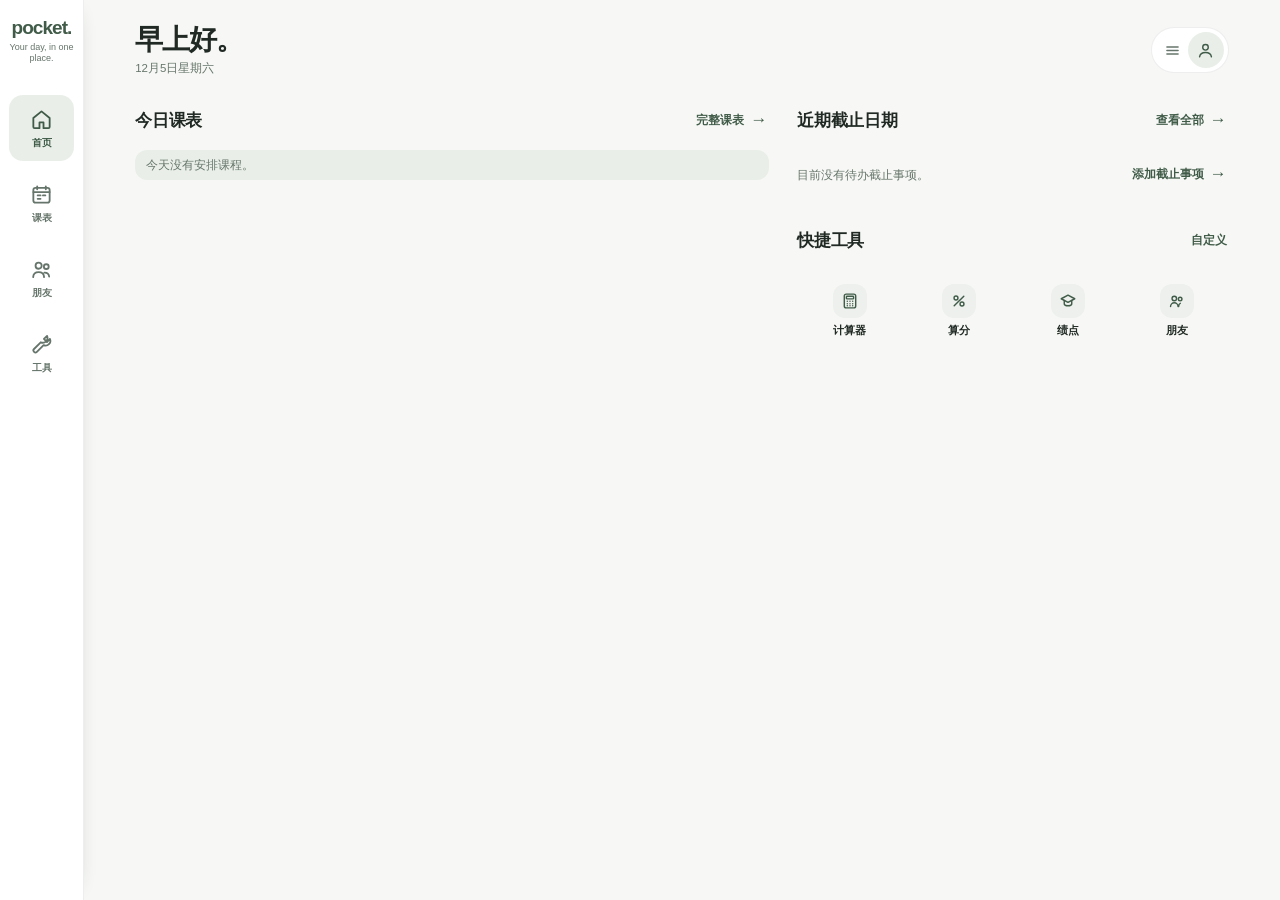
<file: index.html>
<!DOCTYPE html>
<html lang="zh" class="at-home">
<head>
<meta charset="utf-8">
<!-- viewport-fit=cover first, and nothing after it that iOS does not know:
     interactive-widget is a Chrome-only key, and the keyboard is handled by
     visualViewport, so it bought nothing and risked a strict parser throwing
     the whole declaration -- cover included -- away. -->
<meta name="viewport" content="width=device-width,initial-scale=1,viewport-fit=cover">
<meta name="theme-color" content="#F7F8F5">
<meta name="apple-mobile-web-app-capable" content="yes">
<meta name="mobile-web-app-capable" content="yes">
<meta name="apple-mobile-web-app-title" content="Pocket">
<meta name="apple-mobile-web-app-status-bar-style" content="black-translucent">
<title>Pocket</title>
<link rel="manifest" href="manifest.json">
<link rel="apple-touch-icon" href="apple-touch-icon.png" id="touchIcon">
  <script type="module" crossorigin src="./assets/index-Di3oU4AT.js"></script>
  <link rel="stylesheet" crossorigin href="./assets/index-DKliVdVr.css">
<script>window.__FORCE_DEMO__ = true;</script>
<script>window.BUILD = "vf92231ed";</script>
<script>
if ("serviceWorker" in navigator) addEventListener("load", function(){
  navigator.serviceWorker.register("sw.js", { updateViaCache: "none" })
    .then(function(reg){
    var reloading = false;
    if (navigator.serviceWorker.controller)
      navigator.serviceWorker.addEventListener("controllerchange", function(){
        if (reloading) return; reloading = true; location.reload();
      });
    var check = function(){ if (!document.hidden) reg.update().catch(function(){}); };
    document.addEventListener("visibilitychange", check);
    addEventListener("pageshow", check);
    check();
    }).catch(function(){});
});
</script>
</head>
<body class="at-home">

<button type="button" class="skipLink" id="skipMain"></button>

<!-- The dashboard is painted from the existing local timetable and deadline data. -->
<div id="pocketHome">
  <div id="dashboardContent"></div>
</div>

<nav id="primaryNav" class="primaryNav" aria-label="Primary navigation">
  <div class="primaryNavBrand">
    <span class="primaryNavWord" translate="no">pocket.</span>
    <small class="primaryNavTagline" lang="en" translate="no">Your day, in one place.</small>
  </div>
  <button type="button" data-act="navigate" data-dest="home">
    <svg viewBox="0 0 24 24" fill="none" stroke="currentColor" stroke-width="1.9"
         stroke-linecap="round" stroke-linejoin="round" aria-hidden="true">
      <path d="m3.5 10.5 8.5-7 8.5 7v9.2a1.3 1.3 0 0 1-1.3 1.3h-5.1v-6h-4.2v6H4.8a1.3 1.3 0 0 1-1.3-1.3z"/>
    </svg><span class="navLabel"></span>
  </button>
  <button type="button" data-act="navigate" data-dest="schedule">
    <svg viewBox="0 0 24 24" fill="none" stroke="currentColor" stroke-width="1.9"
         stroke-linecap="round" stroke-linejoin="round" aria-hidden="true">
      <rect x="3.5" y="5" width="17" height="15.5" rx="2.3"/>
      <path d="M7.5 3.5v3M16.5 3.5v3M3.5 9.5h17M8 13h3M13.5 13h2.5M8 16.5h3"/>
    </svg><span class="navLabel"></span>
  </button>
  <button type="button" data-act="navigate" data-dest="friends">
    <svg viewBox="0 0 24 24" fill="none" stroke="currentColor" stroke-width="1.9"
         stroke-linecap="round" stroke-linejoin="round" aria-hidden="true">
      <circle cx="9" cy="8" r="3.2"/><circle cx="17" cy="9" r="2.5"/>
      <path d="M3.3 20c.2-3.3 2.2-5.2 5.7-5.2s5.5 1.9 5.7 5.2M15 15.3c2.9-.1 4.7 1.5 5 4.2"/>
    </svg><span class="navLabel"></span>
  </button>
  <button type="button" data-act="navigate" data-dest="tools">
    <svg viewBox="0 0 24 24" fill="none" stroke="currentColor" stroke-width="1.9"
         stroke-linecap="round" stroke-linejoin="round" aria-hidden="true">
      <path d="m14.5 6.2 3.3-3.1a5 5 0 0 1-6.6 6.6l-7 7a2.1 2.1 0 0 0 3 3l7-7a5 5 0 0 0 6.6-6.6l-3.1 3.3z"/>
    </svg><span class="navLabel"></span>
  </button>
</nav>
<!-- The navigation menu. It opens from the profile pill at the top of every
     header (shell/nav-menu.ts); there is no fixed bar on the bottom edge.
     The four destinations match #primaryNav, which is the desktop rail. -->
<div id="navMenu" class="navMenu" hidden>
  <nav id="navMenuList" aria-label="Menu">
    <button type="button" data-dest="home">
      <svg viewBox="0 0 24 24" fill="none" stroke="currentColor" stroke-width="1.9"
           stroke-linecap="round" stroke-linejoin="round" aria-hidden="true">
        <path d="m3.5 10.5 8.5-7 8.5 7v9.2a1.3 1.3 0 0 1-1.3 1.3h-5.1v-6h-4.2v6H4.8a1.3 1.3 0 0 1-1.3-1.3z"/>
      </svg><span class="navLabel"></span>
    </button>
    <button type="button" data-dest="schedule">
      <svg viewBox="0 0 24 24" fill="none" stroke="currentColor" stroke-width="1.9"
           stroke-linecap="round" stroke-linejoin="round" aria-hidden="true">
        <rect x="3.5" y="5" width="17" height="15.5" rx="2.3"/>
        <path d="M7.5 3.5v3M16.5 3.5v3M3.5 9.5h17M8 13h3M13.5 13h2.5M8 16.5h3"/>
      </svg><span class="navLabel"></span>
    </button>
    <button type="button" data-dest="friends">
      <svg viewBox="0 0 24 24" fill="none" stroke="currentColor" stroke-width="1.9"
           stroke-linecap="round" stroke-linejoin="round" aria-hidden="true">
        <circle cx="9" cy="8" r="3.2"/><circle cx="17" cy="9" r="2.5"/>
        <path d="M3.3 20c.2-3.3 2.2-5.2 5.7-5.2s5.5 1.9 5.7 5.2M15 15.3c2.9-.1 4.7 1.5 5 4.2"/>
      </svg><span class="navLabel"></span>
    </button>
    <button type="button" data-dest="tools">
      <svg viewBox="0 0 24 24" fill="none" stroke="currentColor" stroke-width="1.9"
           stroke-linecap="round" stroke-linejoin="round" aria-hidden="true">
        <path d="m14.5 6.2 3.3-3.1a5 5 0 0 1-6.6 6.6l-7 7a2.1 2.1 0 0 0 3 3l7-7a5 5 0 0 0 6.6-6.6l-3.1 3.3z"/>
      </svg><span class="navLabel"></span>
    </button>
    <hr class="navMenuRule">
    <button type="button" data-dest="emergency" class="navMenuEmergency">
      <svg viewBox="0 0 24 24" fill="none" stroke="currentColor" stroke-width="1.9"
           stroke-linecap="round" stroke-linejoin="round" aria-hidden="true">
        <path d="M6.4 4.6h3l1.6 4-2 1.4a11 11 0 0 0 5 5l1.4-2 4 1.6v3a1.6 1.6 0 0 1-1.8 1.6A15.4 15.4 0 0 1 4.8 6.4 1.6 1.6 0 0 1 6.4 4.6z"/>
      </svg><span class="navLabel"></span>
    </button>
    <button type="button" data-dest="account">
      <svg viewBox="0 0 24 24" fill="none" stroke="currentColor" stroke-width="1.9"
           stroke-linecap="round" stroke-linejoin="round" aria-hidden="true">
        <circle cx="12" cy="8" r="3.5"/><path d="M4.5 20c.6-3.7 3.1-5.5 7.5-5.5s6.9 1.8 7.5 5.5"/>
      </svg><span class="navLabel"></span>
    </button>
  </nav>
</div>

<!-- One pane, reused by every micro-app. The router pushes it in from the
     right and lets the home fall back behind it. -->
<div id="homeStub">
  <div class="stubPane">
    <div class="stubBar">
      <button type="button" id="stubBack" aria-label="Back">
        <svg viewBox="0 0 24 24" fill="none" stroke="currentColor" stroke-width="2.4"
             stroke-linecap="round" stroke-linejoin="round" aria-hidden="true">
          <path d="M15 5 8 12l7 7"/>
        </svg>
      </button>
      <h2 id="stubTitle" tabindex="-1"></h2>
      <!-- The menu trigger. dashboard.ts fills it with the menu mark and the avatar. -->
      <button type="button" class="stubProfile navTrigger" id="stubProfile" aria-label="Menu"
              aria-haspopup="true" aria-expanded="false" aria-controls="navMenu"></button>
    </div>
    <div id="stubStage"></div>
  </div>
</div>

<div id="toast" role="status" aria-live="polite"></div>

</body>
</html>
</file>
<file: assets/index-DKliVdVr.css>
:root{--bg:#f7f8f5;--card:#fff;--card2:#e9efe8;--line:#dce5da;--tx:#202923;--tx2:#66756b;--tx3:#5e6b62;--ac:#718b75;--ac2:#405b48;--ok:#2f7a4a;--warn:#8a5a00;--bad:#b42335;--bell:#d39a24;--bell2:#a87814;--onac:#fff;--onac2:#fff;--sky:#f7f8f5;--grad1:#718b75;--grad2:#405b48;--swoff:#dce5da;--swknob:#849489;--toastbg:#202923;--toasttx:#fff;--ring1:#b42335;--ring2:#d18a18;--demo1:#405b48;--demo2:#405b48;--shadow:#405b48;--plot1:#b42335;--plot2:#2f7a4a;--plot3:#5b3fd6;--plot4:#8a5a00;--surf-lo:#718b75;--surf-hi:#d6b76a;--r:18px}:root[data-theme=sky]{--bg:#e8f5fd;--card:#fff;--card2:#eaf4fc;--line:#cfe6f5;--tx:#123243;--tx2:#5d8299;--tx3:#6f93a8;--ac:#0086c9;--ac2:#0071a8;--ok:#12a150;--warn:#b06800;--bad:#e60012;--bell:#ffd93b;--bell2:#e0a000;--onac:#fff;--onac2:#fff;--sky:#fff;--grad1:#00a0e9;--grad2:#00669c;--swoff:#d5e7f2;--swknob:#a8c4d4;--toastbg:#123243;--toasttx:#fff;--ring1:#e60012;--ring2:#ff9d00;--demo1:#00a0e9;--demo2:#00669c;--shadow:#0a5c86;--plot1:#d92e1f;--plot2:#0a7f52;--plot3:#5b3fd6;--plot4:#a35a00;--surf-lo:#1a6fa8;--surf-hi:#e8a33a}:root[data-theme=gold]{--bg:#fff9e8;--card:#fff;--card2:#fff4d6;--line:#f1e0ac;--tx:#3d3218;--tx2:#8a7440;--tx3:#a08b52;--ac:#e8452f;--ac2:#b8341f;--ok:#12a150;--warn:#a86a00;--bad:#c9182b;--bell:#ffd800;--bell2:#d9a400;--onac2:#fff;--sky:#fffdf3;--grad1:#f5b400;--grad2:#c07d00;--swoff:#f0e3bc;--swknob:#c9b787;--toastbg:#3d3218;--toasttx:#fff;--ring1:#e8452f;--ring2:#ffb300;--demo1:#f5b400;--demo2:#c07d00;--shadow:#8a7440}:root[data-theme=rose]{--bg:#fdeef5;--card:#fff;--card2:#fdeff6;--line:#f6cfe0;--tx:#401f30;--tx2:#8d5a75;--tx3:#a3728c;--ac:#d6367f;--ac2:#a81f5f;--ok:#12a150;--warn:#b06800;--bad:#e11d48;--bell:#ffd93b;--bell2:#e0a000;--onac2:#fff;--sky:#fff5fa;--grad1:#f06eaa;--grad2:#a81f5f;--swoff:#f6d9e6;--swknob:#cba0b6;--toastbg:#401f30;--toasttx:#fff;--ring1:#e11d48;--ring2:#f06eaa;--demo1:#f06eaa;--demo2:#a81f5f;--shadow:#8d5a75}:root[data-theme=night]{--bg:#08131c;--card:#0f2231;--card2:#16303f;--line:#22455a;--tx:#e6f3fb;--tx2:#93b7cc;--tx3:#6d8fa5;--ac:#0086c9;--ac2:#5cc7f7;--ok:#3ddc84;--warn:#f5b942;--bad:#ff6b6b;--bell:#ffd93b;--bell2:#c99400;--onac2:#08131c;--sky:#00a0e938;--grad1:#7fd8ff;--grad2:#0086c9;--swoff:#22455a;--swknob:#6d8fa5;--toastbg:#e6f3fb;--toasttx:#08131c;--ring1:#e60012;--ring2:#ff9d00;--demo1:#0086c9;--demo2:#083b57;--shadow:#000;--plot1:#ff7a63;--plot2:#3ddc95;--plot3:#a892ff;--plot4:#f5b942;--surf-lo:#12506f;--surf-hi:#ffc866}:root[data-theme=cocoa]{--bg:#fdf3e3;--card:#fff;--card2:#fbf0dd;--line:#ecd9b6;--tx:#3a2a14;--tx2:#876840;--tx3:#9c8156;--ac:#b4661b;--ac2:#8d4d10;--ok:#12a150;--warn:#a86a00;--bad:#c9182b;--bell:#ffd93b;--bell2:#d9a400;--onac2:#fff;--sky:#fffaf0;--grad1:#c98a3a;--grad2:#8d4d10;--swoff:#eddfc4;--swknob:#c2ab86;--toastbg:#3a2a14;--toasttx:#fff;--ring1:#c9182b;--ring2:#e08a00;--demo1:#c98a3a;--demo2:#8d4d10;--shadow:#876840}:root{--mono:ui-monospace,SFMono-Regular,"SF Mono","Cascadia Mono","Roboto Mono", "DejaVu Sans Mono",Menlo,Consolas,monospace;--fs-2xs:10.5px;--fs-xs:11.5px;--fs-sm:13px;--fs-md:15px;--fs-lg:17px;--fs-xl:20px;--fs-2xl:26px;--fs-3xl:34px;--sp-1:4px;--sp-2:8px;--sp-3:12px;--sp-4:16px;--sp-5:20px;--sp-6:24px;--sp-8:32px;--sp-10:40px;--r-xs:8px;--r-sm:12px;--r-md:16px;--r-lg:20px;--r-xl:26px;--r-full:999px;--edge:color-mix(in srgb, var(--tx) 8%, transparent);--e1:0 1px 2px color-mix(in srgb, var(--shadow) 14%, transparent);--e2:0 6px 16px -10px color-mix(in srgb, var(--shadow) 55%, transparent);--e3:0 18px 40px -22px color-mix(in srgb, var(--shadow) 70%, transparent);--mo-1:.12s;--mo-2:.2s;--mo-3:.32s;--mo-4:.46s;--ease:cubic-bezier(.32,.72,0,1);--ease-out:cubic-bezier(.16,1,.3,1)}.cloudbtn{border:1px solid var(--line);background:var(--card);color:var(--tx2);cursor:pointer;border-radius:99px;padding:7px 12px;font-family:inherit;font-size:14px;line-height:1;position:absolute;top:16px;left:92px}.cloudbtn:active{border-color:var(--ac)}.cloudbtn.on{border-color:var(--ok);color:var(--ok)}.acct{background:var(--card2);border:1px solid var(--line);border-radius:13px;align-items:center;gap:12px;margin-bottom:16px;padding:14px 15px;display:flex}.acct .av{background:var(--ac2);width:40px;height:40px;color:var(--onac2);border-radius:50%;flex:none;justify-content:center;align-items:center;font-size:17px;font-weight:700;display:flex}.acct .ai{flex:1;min-width:0}.acct .ai b{text-overflow:ellipsis;white-space:nowrap;font-size:14px;display:block;overflow:hidden}.acct .ai small{color:var(--tx2);font-size:12px}.tabs2{background:var(--card2);border-radius:11px;gap:5px;margin-bottom:16px;padding:4px;display:flex}.tabs2 button{color:var(--tx2);cursor:pointer;background:0 0;border:0;border-radius:8px;flex:1;padding:9px;font-family:inherit;font-size:13.5px;font-weight:700}.tabs2 button.on{background:var(--ac2);color:var(--onac2)}.idhint{background:var(--card2);color:var(--tx2);border-left:3px solid var(--line);border-radius:9px;margin:-9px 0 15px;padding:9px 12px;font-size:12.5px;line-height:1.6}.idhint.good{border-left-color:var(--ok)}.idhint.warn{border-left-color:var(--warn)}.idhint b{color:var(--tx)}.forgot{width:100%;color:var(--ac2);cursor:pointer;text-align:center;background:0 0;border:0;margin:0 0 6px;padding:9px;font-family:inherit;font-size:13px;font-weight:600;text-decoration:underline;display:block}.pushbox{margin:0 0 16px}.pushtog{text-align:left;border:2px solid var(--line);background:var(--card2);width:100%;color:var(--tx);cursor:pointer;border-radius:13px;padding:14px 16px;font-family:inherit;transition:all .15s;display:block}.pushtog .pt{font-size:14.5px;font-weight:700;display:block}.pushtog .ps{color:var(--tx2);margin-top:3px;font-size:12px;line-height:1.55;display:block}.pushtog.on{border-color:var(--ok);background:var(--card)}.pushtog.on .pt{color:var(--ok)}.pushtog:disabled{opacity:.5}.pushmsg{background:var(--card2);color:var(--tx2);border-left:3px solid var(--line);border-radius:9px;margin-top:9px;padding:10px 12px;font-size:12.5px;line-height:1.65}.pushmsg.ok{border-left-color:var(--ok)}.pushmsg.bad{border-left-color:var(--bad);color:var(--bad)}.pushmsg b{color:var(--tx)}.pwrow{align-items:stretch;gap:8px;display:flex}.pwrow input{flex:1;min-width:0}.pweye{border:1px solid var(--line);background:var(--card2);color:var(--tx2);cursor:pointer;white-space:nowrap;border-radius:11px;flex:none;padding:0 14px;font-family:inherit;font-size:12.5px;font-weight:700}.pweye:active{border-color:var(--ac);color:var(--ac2)}.cloudmsg{background:var(--card2);border-left:4px solid var(--bad);color:var(--bad);border-radius:10px;margin:0 0 14px;padding:11px 13px;font-size:13px;line-height:1.65}.cloudmsg.ok{border-left-color:var(--ok);color:var(--ok)}.cloudmsg.busy{border-left-color:var(--ac);color:var(--tx2)}.friendMode{margin-top:10px}.friendMode .shellBtns{flex-wrap:wrap;margin-top:6px}.friendTt{margin:4px 0 16px}.friendTt .ttrow{cursor:default}.vtabs{background:var(--card);border-radius:12px;gap:5px;margin:0 0 12px;padding:4px;display:flex}.vtabs button{min-height:44px;color:var(--tx2);cursor:pointer;background:0 0;border:0;border-radius:9px;flex:1;padding:9px 4px;font-family:inherit;font-size:13.5px;font-weight:700;transition:all .15s}.vtabs button.on{background:var(--ac2);color:var(--onac2)}.vnav{align-items:center;gap:10px;margin:0 0 12px;display:flex}.vnav button{border:1px solid var(--line);background:var(--card);width:44px;min-width:44px;height:44px;min-height:44px;color:var(--tx2);cursor:pointer;border-radius:11px;flex:none;font-family:inherit;font-size:16px;line-height:1}.vnav button:active{border-color:var(--ac);color:var(--ac2)}.vnav .vt{text-align:center;font-variant-numeric:tabular-nums;flex:1;font-size:15px;font-weight:700}.vnav .vt small{color:var(--tx3);margin-top:2px;font-size:11.5px;font-weight:600;display:block}.vnav .today{flex:none;width:auto;min-width:44px;padding:0 13px;font-size:12.5px;font-weight:700}.mgrid{grid-template-columns:30px repeat(7,1fr);align-items:stretch;gap:4px;display:grid}.mwk{background:var(--card2);color:var(--ac2);font-variant-numeric:tabular-nums;border-radius:8px;justify-content:center;align-items:center;font-size:10.5px;font-weight:700;line-height:1;display:flex}.mwk.out{color:var(--tx3);opacity:.5;background:0 0}.mwk.now{background:var(--ac2);color:var(--onac2)}.mgrid .wh{text-align:center;color:var(--tx3);letter-spacing:.04em;padding:2px 0 5px;font-size:11px;font-weight:700}.mcell{aspect-ratio:1;background:var(--card);min-width:44px;min-height:44px;color:var(--tx);cursor:pointer;border:1px solid #0000;border-radius:10px;flex-direction:column;justify-content:flex-start;align-items:center;gap:3px;padding:5px 2px 0;font-family:inherit;display:flex;position:relative;overflow:hidden}.mcell .dn{font-variant-numeric:tabular-nums;font-size:13px;font-weight:600;line-height:1}.mcell .dots{flex-wrap:wrap;justify-content:center;gap:2.5px;padding:0 2px;display:flex}.mcell .dots i{background:var(--ac);border-radius:50%;width:5px;height:5px;display:block}.mcell .dots i.off{background:var(--tx3);opacity:.5}.mcell .more{color:var(--tx3);font-variant-numeric:tabular-nums;font-size:9.5px}.mcell.dim{opacity:.32}.mcell.today{border-color:var(--ac);background:var(--card2)}.mcell.today .dn{color:var(--ac2)}.mcell.sel{background:var(--ac2)}.mcell.sel .dn{color:var(--onac2)}.mcell.sel .dots i{background:var(--onac2)}.mcell.wknd .dn{color:var(--tx3)}.mcell.sel.wknd .dn{color:var(--onac2)}.mday{margin-top:16px}.mday h4{color:var(--tx2);margin:0 0 8px 4px;font-size:12.5px;font-weight:700}.dayhead{align-items:baseline;gap:10px;margin:0 0 12px 4px;display:flex}.dayhead .big{font-variant-numeric:tabular-nums;letter-spacing:-.02em;font-size:30px;font-weight:300;line-height:1}.dayhead .wd{font-size:14px;font-weight:700}.dayhead .wk{color:var(--tx3);margin-left:auto;font-size:12px;font-weight:600}.offbtn{border:1px solid var(--line);background:var(--card);width:100%;color:var(--tx);cursor:pointer;border-radius:13px;justify-content:center;align-items:center;gap:8px;margin:0 0 12px;padding:13px 14px;font-family:inherit;font-size:14px;font-weight:700;display:flex}.offbtn:active{border-color:var(--ac);color:var(--ac2)}.offbtn .cnt{background:var(--warn);color:#fff;font-variant-numeric:tabular-nums;border-radius:99px;margin-left:auto;padding:2px 9px;font-size:12px}.kinds{border:1px solid var(--line);background:var(--card2);border-radius:12px;margin:0 0 16px;overflow:hidden}.kinds summary{cursor:pointer;color:var(--tx);align-items:center;gap:9px;padding:12px 15px;font-size:13.5px;font-weight:700;list-style:none;display:flex}.kinds summary::-webkit-details-marker{display:none}.kinds summary:after{content:"+";color:var(--tx3);margin-left:auto;font-size:18px;font-weight:400}.kinds[open] summary:after{content:"−"}.kinds[open] summary{border-bottom:1px solid var(--line)}.kinds .hint{margin:12px 12px 10px}.kindrow{text-align:left;border:0;border-top:1px solid var(--line);width:100%;color:var(--tx);cursor:pointer;background:0 0;align-items:center;gap:11px;padding:11px 15px;font-family:inherit;font-size:14px;display:flex}.kindrow.subj{border-top-width:2px}.kindrow.subj .knm{font-size:14.5px;font-weight:800}.kindrow.kid{background:var(--card2);padding-left:30px}.kindrow.kid .knm{color:var(--tx2);font-size:13px;font-weight:600}.kindrow .knm{font-weight:700}.kindrow .kct{color:var(--tx3);font-variant-numeric:tabular-nums;font-size:12px}.kindrow .kst{color:var(--warn);margin-left:auto;font-size:12px;font-weight:700}.kindrow.on .kst{color:var(--ok)}.rm.moved{color:var(--ac2);font-weight:700}.qbar{color:var(--tx2);background:var(--card);border:1px dashed var(--line);border-radius:12px;align-items:center;gap:8px;margin-bottom:13px;padding:10px 14px;font-size:12.5px;font-weight:600;display:flex}.frhome{background:color-mix(in srgb, var(--ac) 14%, var(--card));border:1px solid color-mix(in srgb, var(--ac) 22%, var(--line));border-radius:16px;align-items:center;gap:12px;margin:0 0 16px;padding:14px 16px;display:flex}.frhome .frtx{text-align:left;flex:1;min-width:0}.frhome .frtx b{font-size:15px;font-weight:700;display:block}.frhome .frtx p{color:var(--tx2);margin:4px 0 0;font-size:12px;font-weight:600;line-height:1.45}.frhome button{background:var(--ac2);color:var(--onac2);font:inherit;cursor:pointer;border:0;border-radius:12px;flex:none;padding:10px 16px;font-size:14px;font-weight:700}.frhome button:active{transform:scale(.97)}.friendMe{text-align:center;align-items:center;gap:var(--sp-2);margin:var(--sp-2) 0 var(--sp-3);flex-direction:column;display:flex}.friendFace{cursor:pointer;border-radius:50%;flex:none;width:120px;height:120px;position:relative}.friendFace input{opacity:0;cursor:pointer;border:0;border-radius:50%;width:100%;height:100%;margin:0;padding:0;font-size:0;position:absolute;top:0;bottom:0;left:0;right:0}.friendPic{object-fit:cover;background:var(--fill);border:3px solid var(--edge);box-sizing:border-box;border-radius:50%;width:120px;height:120px;display:block}.friendPic.blank{color:var(--tx2);place-items:center;font-size:42px;font-weight:800;display:grid}.chatBubble{background:var(--fill);border-radius:12px;margin:8px 0;padding:8px 12px}.chatBubble.me{background:color-mix(in srgb, var(--ac) 18%, var(--card))}.chatBubble b{margin-bottom:2px;font-size:11px;display:block}.chatBubble p{margin:0;font-size:14px;line-height:1.4}.item.flat{padding-right:15px}.item.flat .info{padding-right:0}.tt{flex-direction:column;gap:13px;display:flex}.ttday{background:var(--card);border-radius:var(--r);overflow:hidden}.ttday.today{box-shadow:0 0 0 2px var(--ac)}.ttdh{border-bottom:1px solid var(--line);align-items:baseline;gap:9px;padding:11px 15px 10px;font-size:14.5px;font-weight:800;display:flex}.ttdh .dd{color:var(--tx3);font-variant-numeric:tabular-nums;font-size:12px;font-weight:600}.ttdh .tag{letter-spacing:.06em;background:var(--ac2);color:var(--onac2);border-radius:99px;margin-left:auto;padding:2px 9px;font-size:10.5px;font-weight:800}.ttrow{border-top:1px solid var(--line);align-items:stretch;gap:11px;padding:11px 15px;display:flex}.ttrow:first-of-type{border-top:0}.ttrowMain{-webkit-appearance:none;appearance:none;min-width:0;color:inherit;font:inherit;text-align:left;cursor:pointer;background:0 0;border:0;flex:1;align-items:stretch;gap:11px;padding:0;display:flex}.ttt{text-align:right;font-variant-numeric:tabular-nums;flex:none;width:52px;padding-top:1px}.ttt b{letter-spacing:-.02em;font-size:18px;font-weight:700;line-height:1.15;display:block}.ttt i{color:var(--tx3);margin-top:2px;font-size:11.5px;font-style:normal;display:block}.ttbar{background:var(--ac);opacity:.55;border-radius:3px;flex:none;width:3px}.ttinfo{flex:1;min-width:0;padding-top:1px}.ttinfo>b{text-overflow:ellipsis;white-space:nowrap;font-size:15px;font-weight:700;line-height:1.3;display:block;overflow:hidden}.ttinfo>small{color:var(--tx2);text-overflow:ellipsis;white-space:nowrap;margin-top:3px;font-size:12px;display:block;overflow:hidden}@media (max-width:819px){.ttinfo>b,.ttinfo>small{white-space:normal;overflow-wrap:anywhere;-webkit-line-clamp:2;line-clamp:2;-webkit-box-orient:vertical;display:-webkit-box}}.ttk{width:23px;height:23px;color:var(--onac2);border-radius:8px;flex:none;align-self:center;place-items:center;font-size:11px;font-weight:800;display:grid}.ttk.lecture{background:var(--ac2)}.ttk.tutorial{background:var(--ok)}.ttk.practical{background:var(--warn)}.ttsw{align-self:center;width:44px;min-width:44px;height:44px;min-height:44px;margin-left:0}.ttsw:before{width:40px;height:24px;top:10px;left:2px}.ttsw:after{width:18px;height:18px;top:13px;left:5px}.ttsw.on:after{left:23px}.ttrow.off>:not(.ttsw){opacity:.5}.ttrow.off .ttt b,.ttrow.off .ttinfo>b{text-decoration:line-through}.ttrow.off .ttbar{background:var(--tx3)}.offrow .opt{color:var(--warn);border:1px solid var(--warn);border-radius:5px;margin-left:5px;padding:0 4px;font-size:11px;font-weight:700}.offday{margin-bottom:14px}.offday h4{color:var(--tx2);letter-spacing:.05em;margin:0 0 7px 3px;font-size:12px;font-weight:700}.offrow{text-align:left;border:1px solid var(--line);background:var(--card2);width:100%;color:var(--tx);cursor:pointer;border-radius:12px;align-items:center;gap:12px;margin-bottom:6px;padding:12px 14px;font-family:inherit;font-size:14px;display:flex}.offrow .ot{font-variant-numeric:tabular-nums;min-width:46px;color:var(--tx2);flex:none;font-weight:600}.offrow .onm{text-overflow:ellipsis;white-space:nowrap;flex:1;min-width:0;font-weight:600;overflow:hidden}.offrow .ofacts{color:var(--tx2);white-space:normal;overflow-wrap:anywhere;margin-top:2px;font-size:12px;font-weight:600;display:block}.offrow .ost{color:var(--ok);flex:none;font-size:12px;font-weight:700}.offrow.off{background:0 0;border-style:dashed}.offrow.off .onm,.offrow.off .ot{opacity:.55;text-decoration:line-through}.offrow.off .ost{color:var(--warn)}.helpbtn{border:1px solid var(--line);background:var(--card);color:var(--tx2);cursor:pointer;border-radius:99px;padding:7px 12px;font-family:inherit;font-size:14px;font-weight:700;line-height:1;position:absolute;top:16px;left:46px}.helpbtn:active{border-color:var(--ac)}.help details{border:1px solid var(--line);background:var(--card2);border-radius:12px;margin-bottom:9px;overflow:hidden}.help summary{cursor:pointer;align-items:center;gap:10px;padding:13px 15px;font-size:14.5px;font-weight:700;list-style:none;display:flex}.help summary::-webkit-details-marker{display:none}.help summary:after{content:"+";color:var(--tx3);margin-left:auto;font-size:19px;font-weight:400;line-height:1}.help details[open] summary:after{content:"−"}.help details[open] summary{border-bottom:1px solid var(--line)}.help .hb{color:var(--tx2);padding:13px 15px;font-size:13.5px;line-height:1.8}.help .hb b{color:var(--tx)}.help .hb code{color:var(--ac2);overflow-wrap:break-word;font-family:ui-monospace,Menlo,Consolas,monospace;font-size:.92em}.help .hb p{margin:0 0 9px}.help .hb p:last-child{margin-bottom:0}.help .hb ul{margin:0 0 9px;padding-left:19px}.help .hb li{margin-bottom:4px}.help .n{background:var(--bell);color:#4a3200;font-variant-numeric:tabular-nums;border-radius:50%;flex:none;justify-content:center;align-items:center;width:24px;height:24px;font-size:12.5px;font-weight:700;display:flex}.themebtn{border:1px solid var(--line);background:var(--card);color:var(--tx2);cursor:pointer;border-radius:99px;padding:7px 12px;font-family:inherit;font-size:14px;line-height:1;position:absolute;top:16px;left:0}.themebtn:active{border-color:var(--ac)}.themeopts{grid-template-columns:repeat(2,minmax(0,1fr));gap:9px;display:grid}.themeopt{-webkit-appearance:none;appearance:none;border:1px solid var(--line);background:var(--card);min-height:56px;color:var(--tx);font:inherit;text-align:left;cursor:pointer;border-radius:12px;grid-template-columns:auto minmax(0,1fr) auto;align-items:center;gap:10px;padding:9px 11px;font-size:13px;font-weight:600;line-height:1.25;transition:background-color .15s linear,border-color .15s linear,transform .15s;display:grid}.themeopt .sw3{flex:none;gap:3px;display:flex}.themeopt .sw3 i{border:1px solid color-mix(in srgb,var(--tx) 16%,transparent);border-radius:50%;width:12px;height:12px;display:block}.themeopt .themeLabel{text-overflow:ellipsis;white-space:nowrap;min-width:0;overflow:hidden}.themeopt .themeCheck{width:18px;height:18px;color:var(--accent-strong);place-items:center;font-size:14px;font-weight:800;display:grid}.themeopt.on{border-color:var(--accent-strong);background:var(--surface-soft)}.themeopt:active{transform:translateY(1px)}@media (max-width:380px){.themeopts{grid-template-columns:1fr}}*{box-sizing:border-box;-webkit-tap-highlight-color:transparent}html,body{overscroll-behavior:none;width:100%;margin:0;padding:0;overflow:hidden}html{height:100%;min-height:100%}:root{--safe-bottom:max(0px, env(safe-area-inset-bottom) - var(--vp-gap,0px))}body{width:100%;height:100dvh;height:var(--app-h,100dvh);background:var(--bg);color:var(--tx);font:var(--fs-md)/1.55 -apple-system,BlinkMacSystemFont,"Segoe UI Variable Text", "Segoe UI","PingFang SC","Hiragino Sans GB","Microsoft YaHei",sans-serif;-webkit-font-smoothing:antialiased;-moz-osx-font-smoothing:grayscale;text-rendering:optimizelegibility;font-variant-numeric:tabular-nums;font-feature-settings:"tnum" 1,"cv01" 1;touch-action:manipulation;-webkit-user-select:none;user-select:none;-webkit-touch-callout:none;background-image:none;position:fixed;top:0;left:0}input,textarea,select,[contenteditable],.selectable{-webkit-user-select:text;user-select:text;-webkit-touch-callout:default}img,svg{-webkit-user-drag:none;user-drag:none}.wrap{max-width:640px;padding:env(safe-area-inset-top) 16px calc(104px + env(safe-area-inset-bottom));overscroll-behavior:none;-webkit-overflow-scrolling:touch;touch-action:pan-y;margin:0 auto;position:absolute;top:0;bottom:0;left:0;right:0;overflow:hidden auto}.homeCrown .mascot{margin:0 0 4px}.homeCrown .mascot svg{width:72px;height:78px}.mascot svg{filter:drop-shadow(0 7px 14px #0a5c863d);animation:3.6s ease-in-out infinite markfloat}@keyframes markfloat{50%{transform:translateY(-5px)}}@media (prefers-reduced-motion:reduce){.mascot svg{animation:none}}.clock{text-align:center;padding:56px 0 18px;position:relative}.langbtn{z-index:60;border:1px solid var(--line);background:var(--card);color:var(--tx2);cursor:pointer;letter-spacing:.05em;border-radius:99px;padding:7px 13px;font-family:inherit;font-size:12px;font-weight:700;position:absolute;top:16px;right:0}.langbtn:active{border-color:var(--ac);color:var(--ac2)}.clock .t{letter-spacing:-.03em;font-variant-numeric:tabular-nums;background:linear-gradient(180deg,var(--grad1),var(--grad2));color:#0000;-webkit-background-clip:text;background-clip:text;font-size:clamp(56px,19vw,86px);font-weight:200;line-height:1}.clock .t .sec{color:var(--tx3);-webkit-text-fill-color:var(--tx3);letter-spacing:0;margin-left:8px;font-size:.34em;font-weight:400}.clock .wd{background:var(--ac2);color:var(--onac2);letter-spacing:.06em;box-shadow:none;border-radius:999px;margin:14px 0 6px;padding:7px 20px;font-size:17px;font-weight:600;display:inline-block}.clock .mascot{margin-bottom:2px;line-height:0;display:inline-block;position:relative}.clock .mascot svg{pointer-events:none;width:84px;height:91px;margin:0 auto;display:block}.clockbadges{grid-template-columns:1fr 1fr;gap:8px;margin-top:11px;display:grid}.clockbadges>button{box-sizing:border-box;width:100%;margin:0}.clock .d{color:var(--tx2);font-variant-numeric:tabular-nums;font-size:14px}.dot{background:var(--tx3);vertical-align:1px;border-radius:50%;width:6px;height:6px;margin-right:6px;display:inline-block}.dot.on{background:var(--ok);box-shadow:0 0 8px var(--ok)}.dot.off{background:var(--bad)}.netinfo{color:var(--tx3);cursor:pointer;background:0 0;border:1px solid #0000;border-radius:99px;margin:9px auto 0;padding:4px 12px;font-family:inherit;font-size:11.5px;font-weight:600;display:block}.netinfo.warn2{color:var(--warn);border-color:#f59e0b52}.wkbadge{border:1px solid var(--line);background:var(--card);color:var(--tx2);cursor:pointer;border-radius:99px;margin-top:11px;padding:6px 15px;font-family:inherit;font-size:12.5px;font-weight:700;display:inline-block}.wkbadge b{color:var(--ac2)}.wkbadge.out{border-color:#f59e0b66}.wkbadge.out b{color:var(--warn)}.wkstrip{scrollbar-width:none;-webkit-overflow-scrolling:touch;overscroll-behavior-x:contain;touch-action:pan-x pan-y;scroll-snap-type:x proximity;gap:7px;padding:2px 4px 10px;scroll-padding-inline:12px;display:flex;overflow-x:auto}.wkstrip::-webkit-scrollbar{display:none}@media (max-width:819px){.wkstrip{padding-right:28px;-webkit-mask-image:linear-gradient(90deg,#000 calc(100% - 28px),#0000);mask-image:linear-gradient(90deg,#000 calc(100% - 28px),#0000)}}.wkstrip button{scroll-snap-align:center;border:1px solid var(--line);background:var(--card);min-width:56px;min-height:44px;color:var(--tx2);cursor:pointer;border-radius:12px;flex:none;padding:9px 6px;font-family:inherit;font-size:12px;font-weight:700;line-height:1.35}.wkstrip button .n{color:var(--tx);font-size:15px;display:block}.wkstrip button .r{color:var(--tx3);font-size:10px;font-weight:600;display:block}.wkstrip button.now{border-color:var(--ac2)}.wkstrip button.now .n{color:var(--ac2)}.wkstrip button.sel{background:var(--ac2);border-color:var(--ac2)}.wkstrip button.sel .n,.wkstrip button.sel .r{color:var(--onac2)}.daycard{background:var(--card);border-radius:var(--r);border:1px solid #0000;margin-bottom:10px;overflow:hidden}.daycard.today{border-color:var(--ac)}.daycard>.dh{align-items:baseline;gap:9px;padding:11px 15px 9px;display:flex}.daycard>.dh .dw{font-size:13px;font-weight:700}.daycard>.dh .dd{color:var(--tx3);font-variant-numeric:tabular-nums;font-size:12px}.daycard>.dh .tag{color:var(--ac2);letter-spacing:.05em;margin-left:auto;font-size:10.5px;font-weight:700}.daycard.today>.dh .dw{color:var(--ac2)}.daycard>.dh.nil{opacity:.42}.daycard .item{padding-left:15px}.rolebtn{border:1px solid var(--line);background:var(--card);color:var(--tx2);cursor:pointer;border-radius:99px;margin:11px 0 0 7px;padding:6px 15px;font-family:inherit;font-size:12.5px;font-weight:700;display:inline-block}.rolebtn:active{border-color:var(--ac);color:var(--ac2)}.rolebtn.quiet{background:var(--ac2);color:var(--onac2);border-color:var(--ac2)}.roleopts{flex-direction:column;gap:10px;display:flex}.roleopt{text-align:left;border:2px solid var(--line);background:var(--card2);width:100%;color:var(--tx);cursor:pointer;border-radius:15px;align-items:center;gap:14px;padding:15px 16px;font-family:inherit;font-size:15px;font-weight:700;transition:all .15s;display:flex}.roleopt .em{flex:none;font-size:26px;line-height:1}.roleopt .rt{flex:1;min-width:0}.roleopt .rn{display:block}.roleopt .rd{color:var(--tx2);margin-top:3px;font-size:12px;font-weight:600;display:block}.roleopt .tick{border:2px solid var(--line);color:#0000;border-radius:50%;flex:none;justify-content:center;align-items:center;width:26px;height:26px;font-size:14px;font-weight:700;display:flex}.roleopt.on{border-color:var(--ac);background:var(--card)}.roleopt.on .tick{background:var(--ac2);border-color:var(--ac2);color:var(--onac2)}.roleopt:active{transform:scale(.99)}.rolehint{background:var(--card2);border-left:4px solid var(--bell);color:var(--tx2);border-radius:10px;margin:14px 0 0;padding:11px 13px;font-size:12.5px;line-height:1.7}.rolehint b{color:var(--tx)}.act button:disabled{opacity:.4}.modes{background:var(--card);border-radius:14px;gap:6px;margin:4px 0 20px;padding:5px;display:flex}.modes[hidden]{display:none}.modes button{color:var(--tx2);cursor:pointer;background:0 0;border:0;border-radius:10px;flex:1;padding:11px 4px;font-family:inherit;font-size:14px;font-weight:600;transition:all .18s}.modes button .em{margin-bottom:2px;font-size:17px;display:block}.modes button.on{background:var(--ac2);color:var(--onac2);box-shadow:none}#demoBar{background:var(--ac2);color:var(--onac2);border-radius:var(--r);margin-bottom:16px;padding:15px 16px;font-size:12.5px;line-height:1.65}#demoBar.lost{background:var(--bad)}#demoBar b{margin-bottom:4px;font-size:15px;display:block}#demoBar .dbtns{gap:9px;margin-top:12px;display:flex}#demoBar button{cursor:pointer;color:inherit;background:0 0;border:1px solid;border-radius:10px;flex:1;padding:10px;font-family:inherit;font-size:13px;font-weight:700}.ring{background:linear-gradient(135deg,var(--ring1),var(--ring2));border-radius:var(--r);margin-bottom:16px;padding:18px;animation:1s infinite pulse}@keyframes pulse{50%{filter:brightness(1.22)}}.ring h3{margin:0 0 3px;font-size:19px}.ring p{opacity:.9;margin:0 0 14px;font-size:13px}.ring .btns{gap:10px;display:flex}.ring button{cursor:pointer;color:#fff;background:#fff3;border:0;border-radius:11px;flex:1;padding:13px;font-family:inherit;font-size:15px;font-weight:700}.ring button.main{color:#e60012;background:#fff}.sec-h{justify-content:space-between;align-items:center;margin:22px 4px 10px;display:flex}.sec-h h2{color:var(--tx2);letter-spacing:.09em;text-transform:uppercase;margin:0;font-size:13px;font-weight:700}.sec-h .lnk{color:var(--ac2);cursor:pointer;font-size:13px;font-weight:600}.card{background:var(--card);border-radius:var(--r);overflow:hidden}.item{border-bottom:1px solid var(--line);align-items:center;gap:13px;padding:14px 15px;display:flex}.item:last-child{border-bottom:0}.item.off{opacity:.42}.item.next{background:linear-gradient(90deg,#00a0e924,#0000)}.itemMain{-webkit-appearance:none;appearance:none;min-width:0;color:inherit;font:inherit;text-align:left;cursor:pointer;background:0 0;border:0;flex:1;align-items:center;gap:13px;padding:0;display:flex}.item .time{font-variant-numeric:tabular-nums;letter-spacing:-.02em;min-width:82px;font-size:26px;font-weight:300}.item .info{flex:1;min-width:0}.item .info b{white-space:nowrap;text-overflow:ellipsis;font-size:15px;font-weight:600;display:block;overflow:hidden}.item .info small{color:var(--tx2);margin-top:2px;font-size:12px;display:block}.item .info .lead{color:var(--warn);font-weight:600}.item .info .rm{color:var(--tx3)}.sw{-webkit-appearance:none;appearance:none;width:46px;min-width:46px;height:44px;min-height:44px;color:inherit;font:inherit;cursor:pointer;background:0 0;border:0;border-radius:99px;flex:none;padding:0;transition:all .2s;display:block;position:relative}.sw:before{content:"";background:var(--swoff);border-radius:99px;width:46px;height:28px;transition:all .2s;position:absolute;top:8px;left:0}.sw:after{content:"";background:var(--swknob);border-radius:50%;width:22px;height:22px;transition:all .2s;position:absolute;top:11px;left:3px}.sw.on:before{background:var(--ac)}.sw.on:after{background:#fff;left:21px}.empty{text-align:center;color:var(--tx3);padding:44px 20px}.empty .em{margin-bottom:10px;font-size:42px}.empty p{margin:0 0 4px;font-size:14px}.daygrp{margin-bottom:14px}.daygrp>h4{color:var(--tx2);letter-spacing:.06em;margin:0 0 7px 4px;font-size:12px;font-weight:700}.daygrp>h4 .today{color:var(--ac2)}.actionbar{z-index:40;max-width:640px;padding:12px 16px calc(14px + var(--safe-bottom));background:linear-gradient(180deg,transparent,var(--bg) 26%);gap:10px;margin:0 auto;display:flex;position:fixed;bottom:0;left:0;right:0}.ab{cursor:pointer;background:var(--card2);color:var(--tx);border:0;border:1px solid var(--line);box-shadow:0 10px 26px -14px var(--shadow);border-radius:15px;flex:1;justify-content:center;align-items:center;gap:8px;padding:16px 10px;font-family:inherit;font-size:15px;font-weight:700;display:flex}.ab .ic{font-size:18px;line-height:1}.ab.main{background:var(--ac2);color:var(--onac2);border-color:var(--ac2);box-shadow:none}.ab:active{transform:scale(.975)}.ttSchedulePage .actionbar{z-index:auto;width:min(640px,100%);max-width:640px;margin:var(--sp-4) auto var(--sp-5);background:0 0;padding:0;position:static;top:auto;bottom:auto;left:auto;right:auto}@media (max-width:360px){.ttSchedulePage .actionbar{flex-direction:column}.ttSchedulePage .actionbar .ab{width:100%}}.occhead{align-items:center;gap:14px;margin-bottom:14px;display:flex}.occhead .occt{font-variant-numeric:tabular-nums;letter-spacing:-.02em;font-size:32px;font-weight:200}.occhead b{font-size:17px;font-weight:600;display:block}.occhead small{color:var(--tx2);font-size:12.5px}.occbadge{background:var(--card2);color:var(--tx2);border-radius:11px;margin-bottom:16px;padding:11px 13px;font-size:12.5px;line-height:1.6}.occbadge.off{color:var(--warn);background:#f59e0b21}.occacts{gap:11px;display:flex}.occacts button{cursor:pointer;border:0;border-radius:13px;flex:1;padding:15px 10px;font-family:inherit;font-size:14px;font-weight:700}.occmove{border:1px dashed var(--line);width:100%;color:var(--tx2);cursor:pointer;background:0 0;border-radius:12px;margin-top:11px;padding:13px;font-family:inherit;font-size:13.5px;font-weight:700;display:block}.occmove:active{border-color:var(--ac);color:var(--ac2)}.ttDayRow.skip{opacity:.45}.ttDayRow.skip .shellT{text-decoration:line-through}.ttCell.holi .ttNum{color:var(--ac2);font-weight:800}.item.skip{opacity:.45}.item .info .cx{color:var(--warn);font-weight:700}.mask{-webkit-backdrop-filter:blur(3px);backdrop-filter:blur(3px);z-index:50;background:#083c5870;display:none;position:fixed;top:0;bottom:0;left:0;right:0}.mask.on{display:block}.sheet{z-index:51;background:var(--card);overscroll-behavior:none;-webkit-overflow-scrolling:touch;max-height:92dvh;padding:8px 18px calc(26px + var(--safe-bottom));border-radius:22px 22px 0 0;transition:transform .26s cubic-bezier(.32,.72,0,1);position:fixed;bottom:0;left:0;right:0;overflow-y:auto;transform:translateY(100%)}.sheet.on{transform:translateY(0)}.grip{background:var(--line);border-radius:9px;width:38px;height:4px;margin:8px auto 14px}.sheet h3{text-align:center;margin:0 0 18px;font-size:19px}label.f{margin-bottom:15px;display:block}label.f>span{color:var(--tx2);letter-spacing:.04em;margin-bottom:7px;font-size:12px;font-weight:600;display:block}input,select,textarea{border:1px solid var(--line);background:var(--card2);width:100%;color:var(--tx);border-radius:11px;padding:13px;font-family:inherit;font-size:16px}textarea{resize:vertical;min-height:150px;font-family:ui-monospace,SFMono-Regular,Menlo,Consolas,monospace;font-size:14px;line-height:1.7}input[type=time]{text-align:center;font-variant-numeric:tabular-nums;font-size:24px;font-weight:300}.trange{align-items:center;gap:8px;display:flex}.trange input{flex:1;min-width:0;padding:11px 4px;font-size:20px}.trange .dash{color:var(--tx3);flex:none;font-size:17px}input:focus,select:focus,textarea:focus{border-color:var(--ac);outline:0}.days{gap:6px;display:flex}.days button{aspect-ratio:1;border:1px solid var(--line);background:var(--card2);color:var(--tx2);cursor:pointer;border-radius:11px;flex:1;font-family:inherit;font-size:15px;font-weight:600;transition:all .15s}.days button.on{background:var(--ac2);border-color:var(--ac2);color:var(--onac2)}.wkpick{align-items:center;gap:8px;margin-top:9px;display:flex}.wkpick>span{color:var(--tx3);flex:none;font-size:12px}.wkpick select{flex:1;min-width:0;padding:9px;font-size:14px}.chips{flex-wrap:wrap;gap:7px;margin-top:9px;display:flex}.chips button{border:1px solid var(--line);color:var(--tx2);cursor:pointer;background:0 0;border-radius:99px;padding:7px 14px;font-family:inherit;font-size:12.5px;font-weight:600}.chips button.on{background:var(--ac2);border-color:var(--ac2);color:var(--onac2)}.row{gap:11px;display:flex}.row>*{flex:1}.testring{border:1px dashed var(--line);width:100%;color:var(--tx2);cursor:pointer;background:0 0;border-radius:11px;margin:0 0 15px;padding:11px;font-family:inherit;font-size:13px;font-weight:700;display:block}.testring:active{border-color:var(--ac);color:var(--ac2)}.chrow{gap:10px;display:flex}.chbtn{border:1px solid var(--line);background:var(--card2);color:var(--tx2);cursor:pointer;border-radius:13px;flex-direction:column;flex:1;align-items:center;gap:5px;padding:15px 8px;font-family:inherit;font-size:13px;font-weight:700;transition:all .15s;display:flex}.chbtn .ic{filter:grayscale()opacity(.55);font-size:21px;line-height:1}.chbtn.on{background:var(--ac2);border-color:var(--ac2);color:var(--onac2)}.chbtn.on .ic{filter:none}.numrow{align-items:center;gap:11px;display:flex}.numrow input{text-align:center;font-variant-numeric:tabular-nums;flex:1;font-size:22px;font-weight:300}.numrow .unit{color:var(--tx2);flex:none;font-size:14px;font-weight:600}.addlead{border:1px solid var(--line);background:var(--card2);width:46px;height:46px;color:var(--ac2);cursor:pointer;border-radius:12px;flex:none;font-family:inherit;font-size:22px;line-height:1}.addlead:active{background:var(--ac2);border-color:var(--ac2);color:var(--onac2)}.multitog{border:1px dashed var(--line);width:100%;color:var(--tx2);cursor:pointer;text-align:left;background:0 0;border-radius:10px;margin:0 0 9px;padding:9px 13px;font-family:inherit;font-size:12.5px;font-weight:700;display:block}.multitog.on{border-style:solid;border-color:var(--ac);background:var(--card2);color:var(--ac2)}.chips.multi{grid-template-columns:repeat(4,1fr);gap:7px;margin:0 0 11px;display:grid}.chips.multi button{padding:10px 4px}.leadhint{color:var(--tx2);background:var(--card2);border-left:4px solid var(--bell);border-radius:10px;margin-top:10px;padding:10px 13px;font-size:12.5px;line-height:1.6}.leadhint b{color:var(--ac2);font-variant-numeric:tabular-nums;font-weight:700}.leadhint .warn{color:var(--warn)}.act{gap:11px;margin-top:22px;display:flex}.act button{cursor:pointer;border:0;border-radius:13px;flex:1;padding:15px;font-family:inherit;font-size:15px;font-weight:700}.btn-p{background:var(--ac2);color:var(--onac2)}.btn-s{background:var(--card2);color:var(--tx)}.btn-d{color:var(--bad);background:#e600121a;flex:0 0 56px!important}.uprow{gap:11px;margin-bottom:11px;display:flex}.upbtn{border:1px dashed var(--line);cursor:pointer;background:var(--card2);color:var(--tx);border-radius:13px;flex:1;padding:15px;font-family:inherit;font-size:14px;font-weight:700}.upbtn:active{border-color:var(--ac);color:var(--ac2)}.uphint{color:var(--tx3);margin-bottom:16px;padding:0 3px;font-size:12px;line-height:1.7}.uphint b{color:var(--tx2)}.dedupe{border:1px dashed var(--line);width:100%;color:var(--tx2);cursor:pointer;background:0 0;border-radius:12px;margin-bottom:15px;padding:13px;font-family:inherit;font-size:13px;font-weight:600}.dedupe:active{border-color:var(--warn);color:var(--warn)}.dayadd{border:1px solid var(--line);width:44px;min-width:44px;height:44px;min-height:44px;color:var(--tx2);cursor:pointer;background:0 0;border-radius:11px;flex:none;margin-left:auto;font-family:inherit;font-size:16px;line-height:1}.dayadd:active{background:var(--ac2);border-color:var(--ac2);color:var(--onac2)}.daycard>.dh .tag{margin-left:auto}.daycard>.dh .tag+.dayadd{margin-left:9px}.hint{background:var(--card2);color:var(--tx2);border-radius:12px;margin-bottom:15px;padding:13px;font-size:12.5px;line-height:1.75}.hint code{color:var(--ac2);font-family:ui-monospace,Menlo,Consolas,monospace}.hint b{color:var(--tx)}.prev{background:var(--card2);border-radius:12px;max-height:200px;margin-top:12px;padding:6px;overflow-y:auto}.prev div{align-items:center;gap:9px;padding:7px 9px;font-size:13px;display:flex}.prev div+div{border-top:1px solid var(--line)}.prev .pd{color:var(--ac2);min-width:78px;font-size:12px;font-weight:700}.prev .pt{font-variant-numeric:tabular-nums;color:var(--tx2);min-width:46px}.prev .pn{text-overflow:ellipsis;white-space:nowrap;flex:1;overflow:hidden}.prev .err{color:var(--bad)}.holihead{color:var(--tx2);align-items:center;gap:10px;margin:4px 0 8px;font-size:12.5px;display:flex}.holihead .lnk{cursor:pointer;color:var(--bad);background:0 0;border:0;margin-left:auto;padding:0;font-family:inherit;font-size:12.5px;text-decoration:underline}.btn-s.wide{width:100%;margin-bottom:14px}.prev .pdel{cursor:pointer;color:var(--tx2);background:0 0;border:0;padding:0 2px;font-family:inherit;font-size:15px;line-height:1}.prev .pdel:active{color:var(--bad)}.prev .empty{text-align:center;color:var(--tx2);padding:14px;font-size:12.5px}.holitag{background:var(--ac2);color:var(--onac2);vertical-align:middle;border-radius:99px;margin-left:7px;padding:1px 7px;font-size:10.5px;font-weight:700;display:inline-block}.daycard.holi>.dh,.ttday.holi>.ttdh{opacity:.85}.mcell.holi .dn{color:var(--ac2);font-weight:800}.toast{background:var(--toastbg);border:1px solid var(--toastbg);color:var(--toasttx);z-index:99;opacity:0;pointer-events:none;box-shadow:0 12px 30px -10px var(--shadow);border-radius:99px;padding:12px 22px;font-size:14px;transition:all .25s;position:fixed;bottom:110px;left:50%;transform:translate(-50%,20px)}.toast.on{opacity:1;transform:translate(-50%)}.homebtn{z-index:60;border:1px solid var(--line);background:var(--card);min-width:44px;min-height:44px;color:var(--tx2);cursor:pointer;border-radius:99px;padding:7px 12px;font-family:inherit;font-size:15px;font-weight:700;line-height:1;position:absolute;top:16px;left:0}.homebtn:active{border-color:var(--ac2);color:var(--ac2)}.themebtn{z-index:60;min-width:44px;min-height:44px;left:50px}.helpbtn{z-index:60;min-width:44px;min-height:44px;left:100px}.cloudbtn{z-index:60;min-width:44px;min-height:44px;left:150px}.langbtn{min-width:44px;min-height:44px}@media (min-width:382px) and (max-width:819px){.mgrid{grid-template-columns:30px repeat(7,minmax(44px,1fr));gap:2px}}@media (max-width:381px){.mgrid{grid-template-columns:repeat(7,minmax(44px,1fr));gap:2px}.mgrid .wh:first-child,.mgrid .mwk{display:none}}@media (max-width:351px){.mgrid{gap:0;margin-left:-10px;margin-right:-10px}}#pocketHome{overscroll-behavior:none;-webkit-overflow-scrolling:touch;touch-action:pan-y;padding:calc(var(--sp-4) + env(safe-area-inset-top)) 0 max(var(--sp-4), env(safe-area-inset-bottom));box-sizing:border-box;background:var(--bg);flex-direction:column;display:none;position:absolute;top:0;bottom:0;left:0;right:0;overflow:hidden auto}.homeCrown{padding:var(--sp-5) var(--sp-4) var(--sp-8);transition:opacity var(--mo-2) var(--ease);flex:none;place-items:center;display:grid}#homeTitle{text-align:center;letter-spacing:.06em;width:100%;color:var(--tx);margin:0;font-size:clamp(28px,8vw,42px);font-weight:900;line-height:1.05}#pocketHome.booting .homeCrown{opacity:0}.markWord,.markTag{display:block}.markTag{letter-spacing:.22em;opacity:.62;text-indent:.22em;margin-top:.35em;font-size:.3em;font-weight:700;line-height:1.25}#homeSplash{z-index:4;pointer-events:none;opacity:1;transition:opacity var(--mo-3) var(--ease),visibility 0s;place-items:center;display:grid;position:absolute;top:0;bottom:0;left:0;right:0}#pocketHome:not(.booting) #homeSplash{opacity:0;visibility:hidden;transition:opacity var(--mo-3) var(--ease),visibility 0s var(--mo-3)}.splashMark{width:min(100%, var(--shell-w));text-align:center;letter-spacing:.06em;color:var(--tx);margin:0;font-size:clamp(32px,9vw,48px);font-weight:900;line-height:1.05}#pocketHome.booting .splashMark{animation:splashIn var(--mo-4) var(--ease-out) both}@keyframes splashIn{0%{opacity:0;transform:scale(.94)}to{opacity:1;transform:none}}@media (prefers-reduced-motion:reduce){#homeSplash,#pocketHome:not(.booting) #homeSplash{transition:none}#pocketHome.booting .splashMark{animation:none}}html,body{background-color:var(--bg);background-image:none}html[data-wall=dawn],body[data-wall=dawn],#pocketHome[data-wall=dawn]{--wallEnd:#6d5090;background-color:#6d5090;background-image:linear-gradient(#ffd9a8 0%,#fca97f 34%,#c9738c 68%,#6d5090 100%)}html[data-wall=neon],body[data-wall=neon],#pocketHome[data-wall=neon]{--wallEnd:#080b24;background-color:#080b24;background-image:radial-gradient(85% 55% at 18% 0,#7c3aeda6,#0000 62%),radial-gradient(70% 45% at 92% 22%,#0ea5e973,#0000 60%),linear-gradient(#180f33 0%,#2b1152 52%,#080b24 100%)}html[data-wall=sakura],body[data-wall=sakura],#pocketHome[data-wall=sakura]{--wallEnd:#f7a9c6;background-color:#f7a9c6;background-image:radial-gradient(90% 55% at 50% -8%,#fff2f7,#0000 62%),linear-gradient(#ffe6f0 0%,#ffc9de 46%,#f7a9c6 100%)}html[data-wall=grid],body[data-wall=grid],#pocketHome[data-wall=grid]{--wallEnd:#e8edf5;background-color:#e8edf5;background-image:repeating-linear-gradient(0deg,#788caa29 0 1px,#0000 1px 22px),repeating-linear-gradient(90deg,#788caa29 0 1px,#0000 1px 22px),linear-gradient(#f7f9fc 0%,#e8edf5 100%)}html[data-wall=dusk],body[data-wall=dusk],#pocketHome[data-wall=dusk]{--wallEnd:#355c7d;background-color:#355c7d;background-image:linear-gradient(#f8b195 0%,#c06c84 40%,#6c5b7b 72%,#355c7d 100%)}html:not(.at-home),body:not(.at-home){background-color:var(--bg)}#pocketHome[data-skin=glass] .homeTile .icon{-webkit-backdrop-filter:blur(9px);border:1px solid #ffffff6b;box-shadow:inset 0 1px #ffffff80,0 8px 18px -12px #0a1e3cb3;background:#ffffff29!important}#pocketHome[data-skin=ink] .homeTile .icon{color:var(--tx);box-shadow:none;border:2px solid;background:0 0!important}#pocketHome[data-skin=mono] .homeTile .icon{color:var(--bg);box-shadow:var(--e1);background:var(--tx)!important}#pocketHome[data-skin=round] .homeTile .icon{border-radius:50%}.shopBal{justify-content:space-between;align-items:center;gap:var(--sp-3);display:flex}.shopBal .coins{font-family:var(--mono);font-size:var(--fs-2xl);letter-spacing:-.03em;font-weight:800}.shopGrid{gap:var(--sp-3);margin:var(--sp-3) 0 0;grid-template-columns:repeat(2,minmax(0,1fr));display:grid}.shopCard{background:var(--card);border:1px solid var(--edge);border-radius:var(--r-lg);box-shadow:var(--e1);flex-direction:column;display:flex;overflow:hidden}.shopSwatch{place-items:center;height:78px;display:grid}.shopSwatch i{border-radius:8px;width:26px;height:26px;display:block;box-shadow:inset 0 1px #ffffff59,0 4px 10px -6px #0a1e3ccc}.shopMeta{padding:var(--sp-3);flex-direction:column;flex:1;gap:6px;display:flex}.shopMeta b{font-size:var(--fs-sm);letter-spacing:-.01em;font-weight:700}.shopMeta .price{font-family:var(--mono);font-size:var(--fs-xs);color:var(--tx3)}.shopMeta button{-webkit-appearance:none;appearance:none;border:1px solid var(--edge);border-radius:var(--r-full);font:inherit;font-size:var(--fs-xs);cursor:pointer;background:var(--card2);color:var(--tx);transition:transform var(--mo-1) var(--ease);margin-top:auto;padding:6px 10px;font-weight:700}.shopMeta button:active{transform:scale(.94)}.shopMeta button.on{background:var(--ac2);color:var(--onac2);border-color:#0000}.shopMeta button.owned{background:var(--card2);color:var(--tx3)}body.at-home .wrap,body.at-home .actionbar{display:none!important}body.at-home #homeStub.on .actionbar{display:flex!important}.homeTop{margin:0 0 var(--sp-3);justify-content:space-between;align-items:center;display:flex}.homeMe{border-radius:var(--r-full);border:1px solid var(--edge);background:color-mix(in srgb, var(--card) 62%, transparent);width:34px;height:34px;color:var(--tx);cursor:pointer;-webkit-backdrop-filter:blur(14px)saturate(1.4);transition:transform var(--mo-1) var(--ease);place-items:center;padding:0;display:grid;position:relative}.homeMe:active{transform:scale(.93)}.homeMe svg{width:19px;height:19px;display:block}.homeMe i{background:var(--ok);border:2px solid var(--bg);border-radius:50%;width:10px;height:10px;display:block;position:absolute;bottom:-1px;right:-1px}.homeMe i[hidden]{display:none}.homeLang{border-radius:var(--r-full);border:1px solid var(--edge);background:color-mix(in srgb, var(--card) 62%, transparent);color:var(--tx);font-size:var(--fs-sm);cursor:pointer;-webkit-backdrop-filter:blur(14px)saturate(1.4);transition:transform var(--mo-1) var(--ease),opacity var(--mo-1) linear;padding:6px 13px;font-family:inherit;font-weight:700}.homeLang:active{opacity:.75;transform:scale(.94)}.qrBox{margin:var(--sp-3) auto;border-radius:var(--r-md);border:1px solid var(--edge);background:#fff;place-items:center;width:200px;height:200px;padding:10px;display:grid}.qrBox img{width:100%;height:100%;image-rendering:pixelated;display:block}@keyframes jiggleA{50%{transform:rotate(-1.4deg)translateY(-1px)}}@keyframes jiggleB{50%{transform:rotate(1.4deg)translateY(1px)}}body.editing .homePage .homeTile{animation:.34s ease-in-out infinite jiggleA}body.editing .homePage .homeTile:nth-child(2n){animation-name:jiggleB;animation-delay:-.17s}body.editing .homePage .homeTile.held{visibility:hidden;animation:none}body.editing .homePager{touch-action:none}.homeTile.ghost{z-index:120;pointer-events:none;opacity:.94;filter:drop-shadow(0 14px 22px #00000057);margin:0;animation:none;position:fixed;top:0;left:0}.homeDone{margin:0 0 var(--sp-2);border-radius:var(--r-full);cursor:pointer;background:var(--ac2);color:var(--onac2);font:inherit;font-size:var(--fs-sm);box-shadow:none;border:0;flex:none;align-self:center;padding:8px 22px;font-weight:700}.homeDone[hidden]{display:none}@media (prefers-reduced-motion:reduce){body.editing .homePage .homeTile{outline:2px dashed var(--ac);outline-offset:3px;border-radius:var(--r-md);animation:none}}.homeQPill{border-radius:var(--r-full);cursor:pointer;height:26px;color:var(--tx3);background:color-mix(in srgb, var(--card) 34%, transparent);-webkit-backdrop-filter:blur(12px);font:inherit;font-size:var(--fs-xs);transition:transform var(--mo-1) var(--ease), opacity var(--mo-2) linear,color var(--mo-2) linear;border:0;flex:none;align-self:center;align-items:center;gap:5px;padding:0 12px;font-weight:600;line-height:1;display:flex}.homeQPill:active{transform:scale(.95)}.homeQPill svg{flex:none;width:13px;height:13px;display:block}.homeQPill[hidden]{display:none}#pocketHome.searching .homePager,#pocketHome.searching .homeDots{display:none!important}.homeSearch{align-items:center;gap:var(--sp-2);margin:0 0 var(--sp-2);padding:0 var(--sp-4);border-radius:var(--r-full);border:1px solid var(--edge);background:color-mix(in srgb, var(--card) 74%, transparent);-webkit-backdrop-filter:blur(16px)saturate(1.5);height:44px;box-shadow:var(--e1);transition:border-color var(--mo-2) linear,box-shadow var(--mo-2) linear;flex:none;display:none}.homeSearch.on{animation:qOpen var(--mo-2) var(--ease-out) both;display:flex}@keyframes qOpen{0%{opacity:0;transform:translateY(8px)scaleY(.86)}}.homeSearch:focus-within{border-color:var(--ac);box-shadow:var(--e2)}.homeSearch svg{width:18px;height:18px;color:var(--tx3);flex:none}.homeSearch input{min-width:0;font:inherit;font-size:var(--fs-md);color:var(--tx);-webkit-user-select:text;user-select:text;background:0 0;border:0;outline:none;flex:1}.homeSearch input::placeholder{color:var(--tx3)}.homeSearch input::-webkit-search-cancel-button{display:none}#homeQx{background:var(--card2);width:22px;height:22px;color:var(--tx2);cursor:pointer;border:0;border-radius:50%;flex:none;place-items:center;padding:0;font-size:11px;line-height:1;display:grid}#homeHits{overscroll-behavior:none;flex:auto;min-height:0;overflow-y:auto}#homeHits[hidden]{display:none}.hitGroup{margin:0 0 var(--sp-4)}.hitK{margin:0 0 var(--sp-2);font-size:var(--fs-2xs);letter-spacing:.1em;text-transform:uppercase;color:var(--tx3);font-weight:700;font-family:var(--mono)}.hitRow{align-items:center;gap:var(--sp-3);text-align:left;-webkit-appearance:none;appearance:none;border:1px solid var(--edge);border-radius:var(--r-md);background:var(--card);width:100%;color:var(--tx);font:inherit;cursor:pointer;padding:var(--sp-3) var(--sp-3);margin:0 0 var(--sp-2);box-shadow:var(--e1);transition:transform var(--mo-1) var(--ease);display:flex}.hitRow:active{transform:scale(.985)}.hitDot{background:var(--card2);width:30px;height:30px;color:var(--ac2);box-shadow:none;border-radius:9px;flex:none;place-items:center;display:grid}.hitDot svg{width:17px;height:17px;display:block}.hitMain{flex:1;min-width:0}.hitT{font-size:var(--fs-sm);letter-spacing:-.01em;text-overflow:ellipsis;white-space:nowrap;margin:0;font-weight:650;display:block;overflow:hidden}.hitS{font-size:var(--fs-2xs);color:var(--tx2);text-overflow:ellipsis;white-space:nowrap;margin:1px 0 0;display:block;overflow:hidden}.homeNow{width:100%;max-width:400px;margin:0 auto var(--sp-5);padding:var(--sp-3) var(--sp-4);border:1px solid var(--edge);border-left:3px solid var(--ac);border-radius:var(--r-md);background:var(--card);color:var(--tx);text-align:left;font:inherit;cursor:pointer;box-shadow:var(--e2);transition:transform var(--mo-1) var(--ease);display:none}.homeNow.on{animation:riseIn var(--mo-4) var(--ease-out) both;display:block}.homeNow .k{font-size:var(--fs-2xs);color:var(--ac2);letter-spacing:.1em;text-transform:uppercase;margin:0 0 3px;font-weight:800}.homeNow .t{font-size:var(--fs-lg);letter-spacing:-.02em;margin:0;font-weight:700}.homeNow .s{font-size:var(--fs-sm);color:var(--tx2);font-family:var(--mono);margin:3px 0 0}.homeNow:active{transform:scale(.985)}#pocketHome.booting .homePager,#pocketHome.booting .homeDots{opacity:0}.homePager,.homeDots{transition:opacity var(--mo-2) var(--ease)}@media (prefers-reduced-motion:reduce){.homePager,.homeDots{transition:none}}@media (pointer:fine){.homePager{cursor:grab}.homePager:active{cursor:grabbing}}.homePager{scroll-snap-type:x mandatory;overscroll-behavior-x:contain;touch-action:pan-x;scroll-behavior:smooth;flex:auto;align-items:stretch;min-height:0;display:flex;overflow:auto hidden}.homePager>.homePage{scroll-snap-align:start;scroll-snap-stop:always;max-width:none;padding-inline:max(var(--sp-4), calc((100% - var(--shell-w)) / 2));flex:0 0 100%;align-content:start;padding-block-start:calc(8px + var(--page-air,0px))}.homePager.single>.homePage{align-content:space-evenly}.homeDots{margin:var(--sp-3) 0 var(--sp-4);flex:none;justify-content:center;gap:8px;min-height:8px;display:flex}.homeDots:empty{display:none}.homeDots button{cursor:pointer;background:var(--tx3);opacity:.3;width:8px;height:8px;transition:opacity var(--mo-2) linear,transform var(--mo-2) var(--ease);border:0;border-radius:50%;padding:0}.homeDots button.on{opacity:.85;transform:scale(1.2)}.homeGrid{grid-template-columns:repeat(var(--home-cols), minmax(0, 1fr));column-gap:var(--col-gap);row-gap:var(--row-gap);max-width:var(--shell-w);justify-items:center;width:100%;margin:0 auto;display:grid}.homeTile{-webkit-appearance:none;appearance:none;width:100%;max-width:var(--cell);color:var(--tx);cursor:pointer;align-items:center;gap:var(--sp-2);animation:tileIn var(--mo-4) var(--ease-out) both;background:0 0;border:0;flex-direction:column;padding:0;font-family:inherit;display:flex}.homeTile .icon{width:var(--icon);height:var(--icon);border-radius:calc(var(--icon) * .25);background:var(--card2);color:var(--ac2);box-shadow:none;transition:transform var(--mo-2) var(--ease);flex:none;place-items:center;display:grid}.homeTile .icon svg{width:calc(var(--icon) * .48);height:calc(var(--icon) * .48);filter:none;display:block}.homeTile:active .icon{transform:scale(.9)}.homeTile .name{width:calc(100% + var(--col-gap));font-size:var(--fs-xs);letter-spacing:-.005em;text-align:center;color:var(--tx);white-space:nowrap;text-overflow:ellipsis;margin:0;font-weight:600;line-height:1.3;overflow:hidden}.homeTile[data-shell] .icon:after{content:"";background:var(--bell);width:7px;height:7px;box-shadow:0 0 0 2px var(--bg);border-radius:50%;margin:38px 0 0 38px;position:absolute}#homeStub{z-index:12;overscroll-behavior:none;-webkit-overflow-scrolling:touch;touch-action:pan-y;padding:calc(var(--sp-4) + env(safe-area-inset-top)) var(--sp-5) calc(var(--sp-10) + env(safe-area-inset-bottom));text-align:left;will-change:transform,opacity;background-color:var(--bg);background-image:none;display:none;position:absolute;top:0;bottom:0;left:0;right:0;overflow:hidden auto;box-shadow:-20px 0 44px -22px #0000006b}#homeStub.on{display:block}body:not(.at-home) #homeStub{display:none}.stubPane{max-width:var(--pane-w);margin:0 auto}#pocketHome{transition:transform .44s var(--ease-out),opacity .44s linear, filter .44s linear,border-radius .44s linear}[data-motion=sheet] #pocketHome{transition-duration:.44s}[data-motion=sheet] #pocketHome.in-app{opacity:.8;border-radius:26px;transform:scale(.92)translateY(-10px)}[data-motion=sheet] #homeStub{top:calc(12px + env(safe-area-inset-top));border-radius:22px 22px 0 0;box-shadow:0 -14px 36px -20px #0f172a66,inset 0 -1px #ffffff80}[data-motion=zoom] #pocketHome{transition-duration:.36s}[data-motion=zoom] #pocketHome.in-app{opacity:0;filter:blur(11px);transform:scale(1.1)}[data-motion=quiet] #pocketHome{transition-duration:.2s}[data-motion=quiet] #pocketHome.in-app{opacity:0;transform:translateY(6px)}[data-motion=reveal] #pocketHome{transition-duration:.46s}[data-motion=reveal] #pocketHome.in-app{opacity:.45}[data-motion=instant] #pocketHome{transition:none}[data-motion=instant] #pocketHome.in-app{opacity:0}@keyframes riseFade{0%{opacity:0;transform:translateY(14px)}}#homeStub.launching .stubBar{animation:riseFade var(--mo-4) var(--ease-out) 60ms both}#homeStub.launching #stubStage>*{animation:riseFade .52s var(--ease-out) both}#homeStub.launching #stubStage>:first-child{animation-delay:.12s}#homeStub.launching #stubStage>:nth-child(2){animation-delay:.158s}#homeStub.launching #stubStage>:nth-child(3){animation-delay:.196s}#homeStub.launching #stubStage>:nth-child(4){animation-delay:.234s}#homeStub.launching #stubStage>:nth-child(5){animation-delay:.272s}#homeStub.launching #stubStage>:nth-child(6){animation-delay:.31s}#homeStub.launching #stubStage>:nth-child(7){animation-delay:.348s}#homeStub.launching #stubStage>:nth-child(n+8){animation-delay:.386s}#homeStub.clockWrap{text-align:left;background-color:var(--bg);background-image:none;padding:0;overflow:hidden;box-shadow:none!important;border-radius:0!important;top:0!important;bottom:0!important;left:0!important;right:0!important}#homeStub:has(.ttClockHome:not(.ttSchedulePage)){text-align:left;background-color:var(--bg);background-image:none;padding:0;overflow:hidden;box-shadow:none!important;border-radius:0!important;top:0!important;bottom:0!important;left:0!important;right:0!important}#homeStub.clockWrap.launching #stubStage>*{animation:none}#homeStub:has(.ttClockHome:not(.ttSchedulePage)).launching #stubStage>*{animation:none}#homeStub.clockWrap .stubBar{display:none!important}#homeStub:has(.ttClockHome:not(.ttSchedulePage)) .stubBar{display:none!important}#homeStub.clockWrap .stubPane{width:100%;max-width:640px;padding:env(safe-area-inset-top) 16px calc(104px + env(safe-area-inset-bottom));overscroll-behavior:none;-webkit-overflow-scrolling:touch;box-sizing:border-box;margin:0 auto;position:absolute;top:0;bottom:0;left:0;right:0;overflow:hidden auto}#homeStub:has(.ttClockHome:not(.ttSchedulePage)) .stubPane{width:100%;max-width:640px;padding:env(safe-area-inset-top) 16px calc(104px + env(safe-area-inset-bottom));overscroll-behavior:none;-webkit-overflow-scrolling:touch;box-sizing:border-box;margin:0 auto;position:absolute;top:0;bottom:0;left:0;right:0;overflow:hidden auto}#homeStub:has(.ttSchedulePage) .ttCompactClock{text-align:left;flex-wrap:wrap;align-items:center;gap:6px;padding:0 0 8px;display:flex}#homeStub:has(.ttSchedulePage) .ttCompactClock>button{flex:none;min-width:42px;min-height:42px;margin:0;padding:6px 10px;position:static;top:auto;bottom:auto;left:auto;right:auto;transform:none}#homeStub:has(.ttSchedulePage) .ttCompactClock>.homebtn{display:none}:is(#homeStub:has(.ttSchedulePage) .ttCompactClock .t,#homeStub:has(.ttSchedulePage) .ttCompactClock .wd){display:none}#homeStub:has(.ttSchedulePage) .ttCompactClock .d{text-align:right;flex:120px;min-width:0;margin-left:auto;font-size:12px}#homeStub:has(.ttSchedulePage) .ttCompactClock .clockbadges{flex-wrap:wrap;flex:1 0 100%;gap:6px;margin:0;display:flex}#homeStub:has(.ttSchedulePage) .ttCompactClock .clockbadges>button{flex:90px;width:auto;min-height:40px;margin:0;padding:6px 9px;font-size:11.5px}@media (max-width:819px){#homeStub:has(.ttSchedulePage) .ttCompactClock .clockbadges>button{flex:calc(50% - 3px);min-width:0}}.stubBar{align-items:center;gap:var(--sp-3);margin:0 0 var(--sp-2);display:flex}#stubBack{border:1px solid var(--edge);border-radius:var(--r-full);background:var(--card);width:36px;height:36px;color:var(--tx);font:inherit;font-size:var(--fs-lg);cursor:pointer;box-shadow:var(--e1);transition:transform var(--mo-1) var(--ease);flex:none;place-items:center;padding:0;font-weight:700;line-height:1;display:grid}#stubBack:active{transform:scale(.9)}#stubBack[hidden]{display:none!important}#stubTitle{font-size:var(--fs-2xl);letter-spacing:-.035em;margin:0;font-weight:800}.previewBar{margin:0 0 var(--sp-4);border-radius:var(--r-full);border:1px solid var(--edge);background:color-mix(in srgb, var(--card) 70%, transparent);font-size:var(--fs-2xs);letter-spacing:.02em;color:var(--tx2);padding:4px 10px;font-weight:700;display:inline-block}.shellRow,.idCard,.gpaHead,.feedCard,.statBox{background:var(--card);border:1px solid var(--edge);border-radius:var(--r-md);padding:var(--sp-3) var(--sp-4);margin:0 0 var(--sp-2);box-shadow:var(--e1);animation:rowIn var(--mo-3) var(--ease-out) both}.shellK.hot{color:var(--bad)}.shellK{font-size:var(--fs-2xs);color:var(--tx3);letter-spacing:.06em;text-transform:uppercase;font-weight:700;font-family:var(--mono);margin:0 0 3px}.shellT{font-size:var(--fs-md);letter-spacing:-.012em;margin:0;font-weight:650}.shellS{font-size:var(--fs-sm);color:var(--tx2);margin:4px 0 0;line-height:1.45}.shellRow{justify-content:space-between;align-items:center;gap:var(--sp-3);display:flex}.shellMain{flex:1;min-width:0}.shellBtns{flex-wrap:wrap;flex:none;gap:6px;display:flex}#stubStage>.shellBtns{margin:0 0 var(--sp-3)}.shellBtns button,.shellFab{-webkit-appearance:none;appearance:none;border:1px solid var(--edge);border-radius:var(--r-full);font:inherit;font-size:var(--fs-sm);cursor:pointer;background:var(--card2);color:var(--tx);transition:transform var(--mo-1) var(--ease),background var(--mo-1) linear;padding:7px 12px;font-weight:650}.shellBtns button:active,.shellFab:active{transform:scale(.94)}.shellBtns button.on{background:var(--ac2);color:var(--onac2);font-family:var(--mono);border-color:#0000;font-weight:700}.shellFab{width:100%;margin:var(--sp-3) 0 0;background:var(--ac2);color:var(--onac2);font-size:var(--fs-md);box-shadow:none;border-color:#0000;padding:13px;font-weight:700}.shellFab:active{transform:scale(.985)}.shellBtns button.gbtn{color:#1f1f1f;font-family:inherit;font-size:var(--fs-md);box-shadow:var(--e1);background:#fff;border:1px solid #dadce0;flex:100%;justify-content:center;align-items:center;gap:10px;padding:12px;font-weight:600;display:flex}.shellBtns button.gbtn .gmark{flex:none}.shellFab.ghost{background:var(--card);border-color:var(--edge);color:var(--tx);box-shadow:var(--e1)}.shellFab.danger{background:var(--bad)}.num,.shellNum{font-family:var(--mono);font-variant-numeric:tabular-nums;letter-spacing:-.02em}.dueForm{gap:var(--sp-2);margin:var(--sp-4) 0 0;display:grid}.dueForm input,.dueForm select,.dueForm textarea{-webkit-appearance:none;appearance:none;box-sizing:border-box;border:1px solid var(--edge);border-radius:var(--r-sm);background:var(--card);width:100%;color:var(--tx);font:inherit;font-size:var(--fs-md);transition:border-color var(--mo-1) linear,box-shadow var(--mo-1) linear;padding:11px 13px}.dueForm textarea{resize:vertical;min-height:84px;line-height:1.5}.dueForm input:focus,.dueForm select:focus,.dueForm textarea:focus{border-color:var(--ac);box-shadow:0 0 0 3px color-mix(in srgb, var(--ac) 22%, transparent);outline:none}.dueFormRow{gap:var(--sp-2);grid-template-columns:1fr 1fr;display:grid}.dueDone{opacity:.45}.gpaHead{align-items:end;gap:var(--sp-1) var(--sp-3);padding:var(--sp-4) var(--sp-4) var(--sp-4);grid-template-columns:1fr auto;display:grid}.gpaHead .n{font-family:var(--mono);font-size:var(--fs-3xl);letter-spacing:-.05em;grid-column:1;margin:2px 0 0;font-weight:700;line-height:1}.gpaHead .shellK{grid-area:1/1;margin:0}.gpaHead .shellS{text-align:right;font-family:var(--mono);font-size:var(--fs-sm);grid-area:2/2;margin:0}.gpaFormRow{gap:var(--sp-2);grid-template-columns:1fr auto;display:grid}a.shellCall{border-radius:var(--r-full);background:var(--bad);color:#fff;font-size:var(--fs-sm);box-shadow:var(--e2);transition:transform var(--mo-1) var(--ease);flex:none;padding:8px 15px;font-weight:700;text-decoration:none;display:inline-block}a.shellCall:active{transform:scale(.94)}.shellRow .num.tel{font-size:var(--fs-sm);color:var(--tx2)}.idCard{text-align:left;padding:var(--sp-5);color:#fff;box-shadow:var(--e3);background:linear-gradient(150deg,#1c3f8f 0%,#0e2456 58%,#0a1c44 100%);border:0;position:relative;overflow:hidden}.idCard:before{content:"";background:conic-gradient(from 210deg, transparent 0 42%, #f3d06a29 50%, transparent 58% 100%);border-radius:50%;width:260px;height:260px;position:absolute;top:-40%;bottom:auto;left:auto;right:-10%}.idCard .idHead{align-items:center;gap:var(--sp-2);font-size:var(--fs-2xs);letter-spacing:.14em;color:#f3d06a;text-transform:uppercase;font-weight:800;display:flex;position:relative}.idCard .idBody{align-items:center;gap:var(--sp-4);margin:var(--sp-4) 0 0;display:flex;position:relative}.idCard .idPic{border-radius:var(--r-xs);width:66px;height:82px;font-size:var(--fs-2xl);color:#f3d06a;letter-spacing:-.02em;background:linear-gradient(#ffffff38,#ffffff14);border:1px solid #f3d06a73;flex:none;place-items:center;font-weight:700;display:grid}.idCard .idName{font-size:var(--fs-xl);letter-spacing:-.02em;margin:0;font-weight:700}.idCard .idFac{font-size:var(--fs-sm);color:#ffffffb8;margin:3px 0 0}.idCard .idNo{margin:var(--sp-2) 0 0;font-family:var(--mono);font-size:var(--fs-lg);letter-spacing:.14em;color:#f3d06a;font-weight:700}.idBar{height:34px;margin:var(--sp-4) 0 0;opacity:.9;align-items:flex-end;gap:2px;display:flex;position:relative}.idBar i{background:#fff;border-radius:1px;flex:1;display:block}.idFoot{margin:var(--sp-2) 0 0;font-size:var(--fs-2xs);color:#ffffff8c;letter-spacing:.06em;position:relative}.seg{margin:0 0 var(--sp-3);background:var(--card2);border:1px solid var(--edge);border-radius:var(--r-full);gap:3px;padding:3px;display:flex}.seg button{-webkit-appearance:none;appearance:none;border-radius:var(--r-full);color:var(--tx2);font:inherit;font-size:var(--fs-sm);cursor:pointer;transition:background var(--mo-2) var(--ease),color var(--mo-2) linear;background:0 0;border:0;flex:1;padding:8px 6px;font-weight:650}.seg button.on{background:var(--card);color:var(--tx);box-shadow:var(--e1)}.statRow{gap:var(--sp-2);margin:0 0 var(--sp-2);grid-template-columns:repeat(3,1fr);display:grid}.statBox{padding:var(--sp-3);text-align:left;margin:0}.statBox .n{font-family:var(--mono);font-size:var(--fs-xl);letter-spacing:-.04em;margin:0;font-weight:700;line-height:1.1}.statBox .k{font-size:var(--fs-2xs);color:var(--tx3);margin:3px 0 0;font-weight:600}.statBox .n{font-size:var(--fs-lg)}.shellRow .money{margin-right:var(--sp-2);white-space:nowrap}.walletCard{border-radius:var(--r-lg);padding:var(--sp-5);margin:0 0 var(--sp-3);color:var(--onac2);background:var(--ac2);box-shadow:none;animation:rowIn var(--mo-3) var(--ease-out) both}.walletCard .k{font-size:var(--fs-2xs);letter-spacing:.12em;text-transform:uppercase;margin:0;font-weight:700}.walletCard .n{margin:var(--sp-2) 0 0;font-family:var(--mono);font-size:var(--fs-3xl);letter-spacing:-.045em;font-weight:700;line-height:1}.walletCard .s{margin:var(--sp-3) 0 0;font-size:var(--fs-sm);font-family:var(--mono);letter-spacing:.06em}.money{font-family:var(--mono);font-variant-numeric:tabular-nums;font-weight:650}.money.out{color:var(--bad)}.money.in{color:var(--ok)}.feedCard{padding:var(--sp-4)}.feedTop{align-items:center;gap:var(--sp-3);margin:0 0 var(--sp-3);display:flex}.av{border-radius:var(--r-full);width:36px;height:36px;font-size:var(--fs-sm);color:var(--onac2);background:var(--ac2);flex:none;place-items:center;font-weight:700;display:grid}.av.anon{color:#fff;background:linear-gradient(#8f9bb3,#5b6478)}.feedWho{flex:1;min-width:0}.feedWho b{font-size:var(--fs-sm);letter-spacing:-.01em;font-weight:700;display:block}.feedWho span{font-size:var(--fs-2xs);color:var(--tx3);font-family:var(--mono);display:block}.feedBody{font-size:var(--fs-md);margin:0;line-height:1.55}.feedTags{margin:var(--sp-3) 0 0;flex-wrap:wrap;gap:6px;display:flex}.tag{border-radius:var(--r-full);background:var(--card2);border:1px solid var(--edge);font-size:var(--fs-2xs);color:var(--tx2);padding:3px 9px;font-weight:650}.tag.hot{background:color-mix(in srgb,var(--bad) 14%,transparent);border-color:color-mix(in srgb,var(--bad) 30%,transparent);color:var(--bad)}.tag.ok{background:color-mix(in srgb,var(--ok) 14%,transparent);border-color:color-mix(in srgb,var(--ok) 30%,transparent);color:var(--ok)}.feedActs{gap:var(--sp-1);margin:var(--sp-3) 0 0;padding:var(--sp-3) 0 0;border-top:1px solid var(--edge);display:flex}.feedActs button{-webkit-appearance:none;appearance:none;border-radius:var(--r-sm);color:var(--tx2);font:inherit;font-size:var(--fs-sm);cursor:pointer;transition:background var(--mo-1) linear,transform var(--mo-1) var(--ease);background:0 0;border:0;flex:1;justify-content:center;align-items:center;gap:5px;padding:8px 4px;font-weight:650;display:flex}.feedActs button:active{transform:scale(.94)}.feedActs button.on{color:var(--ac2)}.feedActs button.on.heart{color:var(--bad)}.feedActs .c{font-family:var(--mono);font-size:var(--fs-xs)}.cmts{margin:var(--sp-3) 0 0;padding:0 0 0 var(--sp-3);border-left:2px solid var(--edge);gap:var(--sp-2);display:grid}.cmt{font-size:var(--fs-sm);margin:0;line-height:1.5}.cmt b{font-weight:700}.cmt span{color:var(--tx2)}.chatList{gap:var(--sp-2);display:grid}.chatRow{align-items:center;gap:var(--sp-3);text-align:left;-webkit-appearance:none;appearance:none;border:1px solid var(--edge);border-radius:var(--r-md);background:var(--card);width:100%;color:var(--tx);padding:var(--sp-3);font:inherit;cursor:pointer;box-shadow:var(--e1);transition:transform var(--mo-1) var(--ease);display:flex}.chatRow:active{transform:scale(.985)}.chatRow .t{flex:1;min-width:0}.chatRow .t b{font-size:var(--fs-md);letter-spacing:-.01em;font-weight:650;display:block}.chatRow .t span{font-size:var(--fs-sm);color:var(--tx2);white-space:nowrap;text-overflow:ellipsis;display:block;overflow:hidden}.chatRow .when{font-family:var(--mono);font-size:var(--fs-2xs);color:var(--tx3);flex:none}.unread{border-radius:var(--r-full);background:var(--ac2);min-width:20px;height:20px;color:var(--onac2);font-family:var(--mono);font-size:var(--fs-2xs);flex:none;place-items:center;padding:0 6px;font-weight:700;display:grid}.thread{gap:var(--sp-2);margin:0 0 var(--sp-3);display:grid}.bub{border-radius:var(--r-lg);max-width:78%;font-size:var(--fs-md);animation:rowIn var(--mo-2) var(--ease-out) both;padding:9px 13px;line-height:1.45}.bub.them{background:var(--card);border:1px solid var(--edge);color:var(--tx);border-bottom-left-radius:6px;justify-self:start}.bub.me{background:var(--ac2);color:var(--onac2);border-bottom-right-radius:6px;justify-self:end}.bubWhen{font-family:var(--mono);font-size:var(--fs-2xs);color:var(--tx3);margin:2px 0 0;display:block}.busNext{align-items:baseline;gap:var(--sp-2);display:flex}.busNext .n{font-family:var(--mono);font-size:var(--fs-2xl);letter-spacing:-.04em;color:var(--ac);font-weight:700}.busNext .u{font-size:var(--fs-sm);color:var(--tx2)}.mapWrap{border:1px solid var(--edge);border-radius:var(--r-md);background:var(--card2);margin:0 0 var(--sp-3);box-shadow:var(--e1);position:relative;overflow:hidden}.mapWrap svg{width:100%;height:auto;display:block}.mapWrap .mapGround{fill:var(--card2);stroke:var(--edge)}.mapWrap .mapPath{fill:none;stroke:var(--line);stroke-width:6px;stroke-linecap:round}.mapWrap .blk{cursor:pointer}.mapWrap .blk rect{fill:var(--card);stroke:var(--edge);stroke-width:1.5px}.mapWrap .blk text{fill:var(--tx);pointer-events:none;font-family:inherit;font-size:8px;font-weight:700}.mapWrap .blk.on rect{fill:var(--ac2);stroke:#0000}.mapWrap .blk.on text{fill:var(--onac2)}.mapWrap .blk:active{opacity:.7}.markHero{border-radius:var(--r-lg);padding:var(--sp-6) var(--sp-5);margin:0 0 var(--sp-4);color:var(--onac2);background:var(--ac2);box-shadow:none}.markHero .k{font-size:var(--fs-2xs);letter-spacing:.12em;text-transform:uppercase;margin:0;font-weight:700}.markHero .n{margin:var(--sp-2) 0 0;font-family:var(--mono);font-variant-numeric:tabular-nums;letter-spacing:-.05em;font-size:clamp(56px,18vw,80px);font-weight:200;line-height:1}.markHero .s{margin:var(--sp-3) 0 0;font-size:var(--fs-sm);line-height:1.4}.markHero .s b{font-weight:800}.markHero.busHero .busNext .n{color:var(--onac2);font-size:clamp(56px,18vw,80px);font-weight:200}.markHero.busHero .busNext .u{color:var(--onac2);font-size:var(--fs-md)}.markStep{justify-content:space-between;align-items:center;gap:var(--sp-3);padding:var(--sp-2) 0;display:flex}.markStep .lbl{color:var(--tx);font-weight:700}.markStep .btns{align-items:center;gap:var(--sp-2);flex:none;display:flex}.markStep .btns button{flex:none;width:40px;height:40px;padding:0}.markStep .n{text-align:center;font-variant-numeric:tabular-nums;min-width:1.6em;font-weight:800}.markComp{margin:0 0 var(--sp-4)}.markComp .shellT{margin:0 0 var(--sp-2)}.markRow{gap:var(--sp-2);grid-template-columns:1fr 1fr 1fr;display:grid}.markRow label.f{margin-bottom:0}.mockPick{text-align:left;-webkit-appearance:none;appearance:none;border:1px solid var(--edge);cursor:pointer;width:100%;font:inherit;color:inherit}.mockPick.on{border-color:var(--ac);box-shadow:0 0 0 1px var(--ac)}.focusFace{justify-items:center;gap:var(--sp-4);padding:var(--sp-4) 0 var(--sp-6);display:grid}.focusRing{aspect-ratio:1;background:conic-gradient(var(--ac) 0 calc(var(--focus-pct,4) * 1%), var(--card2) 0);border-radius:50%;place-items:center;width:min(220px,58vw);padding:12px;display:grid}.focusRing>i{background:var(--card);width:100%;height:100%;box-shadow:var(--e1);border-radius:50%;place-items:center;display:grid}.focusTime{font-family:var(--mono);font-variant-numeric:tabular-nums;letter-spacing:-.04em;color:var(--tx);margin:0;font-size:clamp(36px,11vw,52px);font-weight:200;line-height:1}.focusMeta{font-size:var(--fs-sm);color:var(--tx2);text-align:center;margin:0}.focusFace .shellBtns,.focusFace .shellFab{width:min(220px,58vw)}.foodCard .tag{flex:none}.bar{border-radius:var(--r-full);background:var(--card2);border:1px solid var(--edge);height:7px;margin:var(--sp-2) 0 0;overflow:hidden}.bar i{background:var(--ac);height:100%;transition:width var(--mo-4) var(--ease-out);display:block}.homeFoot{margin:var(--sp-3) 0 0;text-align:center;font-size:var(--fs-2xs);color:var(--tx3);letter-spacing:.02em;flex:none}.sectionK{margin:var(--sp-6) 0 var(--sp-2);font-size:var(--fs-2xs);letter-spacing:.1em;text-transform:uppercase;color:var(--tx3);font-weight:700;font-family:var(--mono)}.compose{margin:0 0 var(--sp-5);gap:var(--sp-2)}.compose .shellFab{margin:0}.emptyBox{text-align:center;padding:var(--sp-8) var(--sp-4);color:var(--tx2)}.emptyBox b{font-size:var(--fs-lg);color:var(--tx);margin:0 0 var(--sp-2);letter-spacing:-.02em;font-weight:700;display:block}.emptyBox p{font-size:var(--fs-sm);margin:0;line-height:1.5}.ttHead{justify-items:center;gap:var(--sp-2);margin:0 0 var(--sp-4);display:grid}.ttClock{font-family:var(--mono);font-variant-numeric:tabular-nums;letter-spacing:-.04em;color:var(--ac);align-items:baseline;gap:.14em;margin:0;font-size:clamp(52px,17vw,76px);font-weight:200;line-height:1;display:flex}.ttClock .ttSec{letter-spacing:0;color:color-mix(in srgb, var(--tx2) 80%, transparent);font-size:.36em;font-weight:400}.ttPill{border-radius:var(--r-full);background:var(--ac2);color:var(--onac2);font-size:var(--fs-xl);letter-spacing:-.02em;box-shadow:none;margin:0;padding:8px 26px;font-weight:800}.ttDate{font-size:var(--fs-md);color:var(--tx2);align-items:center;gap:8px;margin:0;font-weight:600;display:flex}.ttDot{border-radius:var(--r-full);background:#22c55e;flex:none;width:8px;height:8px}.ttSeg{margin:0 0 var(--sp-3);background:var(--card);border:1px solid var(--edge);border-radius:var(--r-lg);box-shadow:var(--e1);grid-template-columns:repeat(4,1fr);gap:2px;padding:5px;display:grid}.ttSegBtn{border-radius:var(--r-md);color:var(--tx2);font:inherit;font-size:var(--fs-md);cursor:pointer;transition:background-color var(--mo-2) linear,color var(--mo-2) linear, transform var(--mo-1) var(--ease);background:0 0;border:0;padding:11px 4px;font-weight:700}.ttSegBtn:active{transform:scale(.96)}.ttSegBtn.on{background:var(--ac2);color:var(--onac2);box-shadow:none}.ttNav{align-items:center;gap:var(--sp-3);margin:0 0 var(--sp-3);display:flex}.ttNavBtn{border:1px solid var(--edge);border-radius:var(--r-md);background:var(--card);width:44px;height:44px;color:var(--tx);box-shadow:var(--e1);font:inherit;font-size:var(--fs-xl);cursor:pointer;transition:transform var(--mo-1) var(--ease);flex:none;padding:0;line-height:1}.ttNavBtn:active{transform:scale(.92)}.ttNavMid{text-align:center;flex:auto;min-width:0}.ttNavT{font-size:var(--fs-lg);letter-spacing:-.02em;margin:0;font-weight:800}.ttNavS{font-size:var(--fs-sm);color:var(--tx2);font-variant-numeric:tabular-nums;margin:0}.ttDayNo{margin:0 0 var(--sp-2);font-size:var(--fs-md);color:var(--tx2);align-items:baseline;gap:10px;font-weight:700;display:flex}.ttDayNo b{font-family:var(--mono);font-size:var(--fs-3xl);color:var(--tx);letter-spacing:-.03em;font-weight:300}.ttCard{background:var(--card);border:1px solid var(--edge);border-radius:var(--r-lg);box-shadow:var(--e1);margin:0 0 var(--sp-3);overflow:hidden}.ttCardHead{padding:var(--sp-3) var(--sp-4);border-bottom:1px solid var(--edge);align-items:center;gap:10px;display:flex}.ttCardHead b{font-size:var(--fs-lg);letter-spacing:-.02em;font-weight:800}.ttCardHead span{font-size:var(--fs-sm);color:var(--tx2);font-variant-numeric:tabular-nums}.ttTag{font-style:normal;font-size:var(--fs-2xs);text-transform:uppercase;letter-spacing:.06em;color:var(--ac2);border-radius:var(--r-full);background:color-mix(in srgb, var(--ac) 14%, transparent);margin-left:auto;padding:3px 9px;font-weight:800}.ttDayCard.today{border-color:color-mix(in srgb, var(--ac) 45%, var(--edge))}.ttNil{padding:var(--sp-4)}.ttNilLine{padding:var(--sp-3) var(--sp-4);font-size:var(--fs-sm);color:var(--tx2);margin:0}.ttDayRow{align-items:center;gap:var(--sp-3);padding:var(--sp-3) var(--sp-4);border-top:1px solid var(--edge);grid-template-columns:auto 1fr auto;display:grid}.ttDayRow:first-child{border-top:0}.ttDayRow.now{background:color-mix(in srgb, var(--ac) 8%, transparent)}.ttDayRow.next{background:color-mix(in srgb, var(--ac) 4%, transparent)}.ttBig{font-family:var(--mono);font-variant-numeric:tabular-nums;font-size:var(--fs-2xl);letter-spacing:-.03em;color:var(--tx);margin:0;font-weight:300}.ttRing{font-size:var(--fs-xs);color:#b45309;margin:2px 0 0;font-weight:700}.ttDayRow .shellT{margin:0}.ttActs{flex-wrap:wrap;justify-content:flex-end;align-items:center;gap:6px;display:flex}.ttSwitch{cursor:pointer;border-radius:var(--r-full);background:color-mix(in srgb, var(--tx) 18%, transparent);width:52px;height:31px;transition:background-color var(--mo-2) var(--ease);border:0;flex:none;padding:0}.ttSwitch i{border-radius:var(--r-full);width:27px;height:27px;box-shadow:var(--e1);transition:transform var(--mo-2) var(--ease);background:#fff;margin:2px;display:block}.ttSwitch.on{background:var(--ac)}.ttSwitch.on i{transform:translate(21px)}.ttRow{align-items:center;gap:var(--sp-3);padding:11px var(--sp-4);border-top:1px solid var(--edge);grid-template-columns:auto auto 1fr;display:grid}.ttWhen{flex-direction:column;margin:0;line-height:1.15;display:flex}.ttWhen b{font-family:var(--mono);font-variant-numeric:tabular-nums;font-size:var(--fs-md);font-weight:700}.ttWhen span{font-family:var(--mono);font-size:var(--fs-2xs);color:var(--tx2)}.ttBar{border-radius:var(--r-full);background:var(--ac);flex:none;width:3px;height:26px}.ttBar.tutorial{background:#8b5cf6}.ttBar.practical{background:#10b981}.ttSubj{font-size:var(--fs-md);min-width:0;margin:0;font-weight:700}.ttSubj span{font-size:var(--fs-xs);color:var(--tx2);font-weight:600;display:block}.ttCal{background:var(--card);border:1px solid var(--edge);border-radius:var(--r-lg);box-shadow:var(--e1);padding:var(--sp-3);margin:0 0 var(--sp-3)}.ttCalHead{grid-template-columns:repeat(7,1fr);gap:4px;margin:0 0 6px;display:grid}.ttCalHead span{text-align:center;font-size:var(--fs-2xs);color:var(--tx2);letter-spacing:.04em;font-weight:800}.ttCalGrid{grid-template-columns:repeat(7,1fr);gap:4px;display:grid}.ttCell{aspect-ratio:1/1.06;cursor:pointer;border-radius:var(--r-sm);background:color-mix(in srgb, var(--tx) 3%, transparent);color:var(--tx);font:inherit;transition:transform var(--mo-1) var(--ease),background-color var(--mo-2) linear;border:1px solid #0000;align-content:center;justify-items:center;gap:4px;padding:0;display:grid}.ttCell:active{transform:scale(.93)}.ttCell.out{opacity:.42}.ttCell.sel{border-color:color-mix(in srgb, var(--ac) 55%, transparent)}.ttCell.today{background:var(--ac2);color:var(--onac2)}.ttNum{font-family:var(--mono);font-variant-numeric:tabular-nums;font-size:var(--fs-sm);font-weight:700;line-height:1}.ttDots{align-items:center;gap:3px;height:5px;display:flex}.ttDots i{border-radius:var(--r-full);background:var(--ac);width:5px;height:5px}.ttCell.today .ttDots i{background:#fff}.ttActions{gap:var(--sp-3);margin:var(--sp-4) 0 0;grid-template-columns:1.15fr 1fr;display:grid}.ttActions .btn-p,.ttActions .btn-s{padding:var(--sp-4) var(--sp-3);border-radius:var(--r-lg);font-size:var(--fs-lg);font-weight:800;line-height:1.25}.pickSet{margin:var(--sp-2) 0;flex-direction:column;gap:6px;display:flex}.pickRow{align-items:center;gap:var(--sp-3);width:100%;padding:10px var(--sp-3);border:1px solid var(--edge);border-radius:var(--r-md);background:var(--card);color:var(--tx);font:inherit;text-align:left;cursor:pointer;transition:transform var(--mo-1) var(--ease),border-color var(--mo-2) linear, background-color var(--mo-2) linear;display:flex}.pickRow:active{transform:scale(.985)}.pickRow.on{border-color:var(--ac);background:color-mix(in srgb, var(--ac) 9%, var(--card))}.pickTx{flex-direction:column;flex:auto;gap:2px;min-width:0;display:flex}.pickTx b{font-size:var(--fs-md);letter-spacing:-.01em;font-weight:700}.pickTx i{font-style:normal;font-size:var(--fs-xs);color:var(--tx2);line-height:1.35}.pickDot{border-radius:var(--r-full);border:2px solid var(--edge);width:18px;height:18px;transition:border-color var(--mo-2) linear,box-shadow var(--mo-2) linear;flex:none}.pickRow.on .pickDot{border-color:var(--ac);box-shadow:inset 0 0 0 4px var(--ac)}:focus-visible{outline:2px solid var(--ac);outline-offset:2px;border-radius:4px}*{scrollbar-width:none;-ms-overflow-style:none}::-webkit-scrollbar{width:0;height:0;display:none}@media (prefers-reduced-motion:reduce){.homeTile,.homeNow.on,#stubStage,.shellRow,.idCard,.gpaHead,.feedCard,.statBox,.walletCard,.bub,#homeStub.launching .stubBar,#homeStub.launching #stubStage>*{animation:none!important}*{transition-duration:1ms!important}.homeTile .icon,.homeTile:active .icon{transition:none;transform:none}}:root{--home-cols:4;--icon:60px;--cell:72px;--col-gap:18px;--row-gap:52px;--pane-w:400px;--home-rows-max:5;--shell-w:calc(var(--home-cols) * var(--cell) + (var(--home-cols) - 1) * var(--col-gap))}@media (min-width:700px){:root{--home-cols:6;--icon:72px;--cell:86px;--col-gap:24px;--row-gap:56px;--pane-w:560px;--home-rows-max:4}.homeCrown{padding:var(--sp-8) var(--sp-6) var(--sp-10)}}@media (min-width:1100px){:root{--home-cols:8;--icon:64px;--cell:80px;--col-gap:18px;--row-gap:72px;--pane-w:680px;--home-rows-max:4}}@media (min-width:1400px){:root{--row-gap:64px}}#pocketHome>.homeTop,#pocketHome>#homeHits,#pocketHome>.homeNow,#pocketHome>.homeDots,#pocketHome>.homeSearch,#pocketHome>.homeQPill{width:min(100% - 2 * var(--sp-4), var(--shell-w));margin-inline-start:auto;margin-inline-end:auto}#pocketHome>.homeTop{padding-inline:calc((var(--cell) - var(--icon)) / 2)}@media (hover:hover) and (pointer:fine){.homeTile .icon{transition:transform var(--mo-2) var(--ease), box-shadow var(--mo-2) var(--ease)}.homeTile:hover .icon{transform:translateY(-3px)scale(1.04);box-shadow:0 16px 26px -12px #0c284699,inset 0 1px #ffffff57,inset 0 -1px #00000024}.homeTile:hover .name{color:var(--ac2)}.hitRow:hover,.shellRow:hover{border-color:var(--ac)}}@media (min-width:700px){.sheet{border-radius:22px 22px 0 0;max-width:560px;margin-inline-start:auto;margin-inline-end:auto}}#deviceBar{display:none!important}.ttImportIntro{gap:4px;display:grid}.ttImportIntro .shellT,.ttImportIntro .shellS{margin:0}.ttImportFile input[type=file]{font-size:var(--fs-xs);min-height:48px}.ttImportPasteTarget{border:1px dashed var(--edge);border-radius:var(--r-md);min-height:54px;color:var(--tx2);background:color-mix(in srgb,var(--card2) 72%,transparent);width:100%;font:inherit;font-size:var(--fs-xs);text-align:center;cursor:pointer;place-items:center;padding:12px 16px;line-height:1.5;display:grid}.ttImportPasteTarget.is-dragover{outline:2px solid var(--ac2);outline-offset:2px;border-color:var(--ac2);background:color-mix(in srgb,var(--ac) 11%,var(--card))}.ttImportPasteTarget:focus-visible{outline:2px solid var(--ac2);outline-offset:2px;border-color:var(--ac2);background:color-mix(in srgb,var(--ac) 11%,var(--card))}.ttImportProgress{min-height:1.35em;color:var(--tx2);font-size:var(--fs-xs);overflow-wrap:anywhere}.ttImportReview{gap:var(--sp-3);max-width:1120px;margin-inline-start:auto;margin-inline-end:auto;display:grid}.ttImportReviewHead,.ttImportConfirmRow,.ttImportCandidateTop{justify-content:space-between;align-items:center;gap:var(--sp-3);min-width:0;display:flex}.ttImportReviewHead{align-items:flex-start}.ttImportReviewHead h2{color:var(--tx);font-size:var(--fs-lg);letter-spacing:-.025em;margin:0}.ttImportReviewHead .shellS,.ttImportConfirmRow .shellS{margin:5px 0 0;line-height:1.45}.ttImportCandidate{min-width:0;padding:var(--sp-3);border:1px solid var(--edge);border-radius:var(--r-md);background:var(--card);gap:var(--sp-2);display:grid}.ttImportCandidate.has-duplicate{border-color:color-mix(in srgb,var(--warn) 60%,var(--edge))}.ttImportCandidate.has-conflict{box-shadow:inset 3px 0 var(--warn)}.ttImportCandidate.is-invalid{border-color:color-mix(in srgb,var(--bad) 60%,var(--edge))}.ttImportCandidate.needs-course-review{border-color:color-mix(in srgb,var(--warn) 70%,var(--edge));background:color-mix(in srgb,var(--warn) 4%,var(--card))}.ttImportCandidateTop{align-items:flex-start}.ttImportInclude{color:var(--tx);font-size:var(--fs-xs);flex:none;align-items:center;gap:8px;font-weight:700;display:flex}.ttImportInclude input{width:20px;height:20px;accent-color:var(--ac2)}.ttImportSource{min-width:0;max-width:75%;color:var(--tx3);text-align:right;overflow-wrap:anywhere;margin:0;font-size:11px;line-height:1.35}.ttImportFields{gap:var(--sp-2);grid-template-columns:repeat(4,minmax(0,1fr));display:grid}.ttImportFields .f{min-width:0}.ttImportFields input,.ttImportFields select{min-width:0;font-size:var(--fs-xs);padding:9px 10px}.ttImportFields .ttImportUncertain input,.ttImportFields .ttImportUncertain select{border-color:var(--warn);background:color-mix(in srgb,var(--warn) 12%,var(--card))}.ttImportFlags{min-height:1.2em;color:var(--tx2);font-size:var(--fs-xs);line-height:1.4}.ttImportCandidate.has-duplicate .ttImportFlags,.ttImportCandidate.has-conflict .ttImportFlags{color:var(--warn)}.ttImportCandidate.is-invalid .ttImportFlags{color:var(--bad)}.ttImportCandidate.needs-course-review .ttImportFlags{color:var(--warn)}.ttImportNote,.ttImportEmpty{border-radius:var(--r-sm);background:var(--card2);color:var(--tx2);font-size:var(--fs-xs);margin:0;padding:10px 12px}.ttImportConfirmRow{padding-top:var(--sp-2);flex-wrap:wrap;justify-content:flex-start}.ttImportConfirmRow .shellS{flex:200px;margin:0}.ttImportConfirmRow button:disabled{opacity:.55;cursor:not-allowed}@media (max-width:760px){.ttImportFields{grid-template-columns:repeat(2,minmax(0,1fr))}.ttImportReviewHead{flex-direction:column}.ttImportCandidate{padding:var(--sp-2)}}@media (max-width:420px){.ttImportFields{grid-template-columns:1fr 1fr;gap:8px}.ttImportFields input,.ttImportFields select{padding:8px;font-size:14px}.ttImportSource{max-width:60%}.ttImportConfirmRow{align-items:stretch}.ttImportConfirmRow button{flex:100%}}.ttExamImport,.ttExamImportReview{gap:var(--sp-3);max-width:1120px;margin-inline-start:auto;margin-inline-end:auto;display:grid}.ttExamImportPaste{gap:var(--sp-2);display:grid}.ttExamImportPaste textarea{min-height:150px;font:inherit;font-size:var(--fs-xs);line-height:1.5}.ttExamImportTableWrap{border:1px solid var(--edge);border-radius:var(--r-md);background:var(--card);max-width:100%;overflow:auto}.ttExamImportTable{border-collapse:separate;border-spacing:0;width:100%;min-width:1080px;font-size:var(--fs-xs)}.ttExamImportTable caption{text-align:left;color:var(--tx2);padding:12px;font-weight:700}.ttExamImportTable th,.ttExamImportTable td{border-bottom:1px solid var(--edge);vertical-align:top;text-align:left;padding:8px}.ttExamImportTable th{z-index:1;background:var(--card2);color:var(--tx2);font-weight:700;position:sticky;top:0}.ttExamImportTable input[type=text],.ttExamImportTable input[type=date],.ttExamImportTable input[type=time]{border:1px solid var(--edge);border-radius:var(--r-sm);background:var(--card);width:100%;min-width:112px;min-height:40px;color:var(--tx);font:inherit;font-size:var(--fs-xs);padding:8px}.ttExamImportTable input[data-exam-field=subject]{min-width:220px}.ttExamImportTable input[data-exam-field=include]{width:20px;height:20px;accent-color:var(--ac2)}.ttExamImportTable input.is-uncertain{border-color:var(--warn);background:color-mix(in srgb,var(--warn) 13%,var(--card))}.ttExamImportTable tr.has-duplicate td{background:color-mix(in srgb,var(--warn) 8%,var(--card))}.ttExamImportTable tr.has-conflict td{box-shadow:inset 0 2px color-mix(in srgb,var(--warn) 55%,transparent)}.ttExamImportTable tr.is-invalid td{background:color-mix(in srgb,var(--bad) 5%,var(--card))}.ttExamImportFlags{min-width:200px;max-width:260px;color:var(--tx2);line-height:1.45;display:block}.ttExamImportTable tr.has-duplicate .ttExamImportFlags,.ttExamImportTable tr.has-conflict .ttExamImportFlags{color:var(--warn)}.ttExamImportTable tr.is-invalid .ttExamImportFlags{color:var(--bad)}.ttExamImportSource td{color:var(--tx3);overflow-wrap:anywhere;background:var(--card2);font-size:11px}.ttExamImportTable tr:last-child td{border-bottom:0}@media (max-width:760px){.ttExamImportTable{min-width:1000px}.ttExamImportPaste textarea{min-height:130px}}#stubBack svg{width:17px;height:17px;display:block}.shellRow.ttRow{align-items:center;gap:var(--sp-3);grid-template-columns:72px minmax(0,1fr) auto;display:grid}.ttWhen{font-variant-numeric:tabular-nums;flex-direction:column;line-height:1.25;display:flex}.ttWhen b{font-size:var(--fs-md);color:var(--tx);font-weight:700}.ttWhen span{font-size:var(--fs-xs);color:var(--tx3)}.ttWhat{min-width:0}.ttWhat .shellT,.ttWhat .shellS{margin:0}.ttWhat .shellT{white-space:nowrap;text-overflow:ellipsis;overflow:hidden}.occPane{padding:4px 2px 16px}.sw{cursor:pointer}.daygrp{margin:0 0 var(--sp-4)}.rowBtn{border-radius:var(--r-full);border:1px solid var(--edge);background:var(--card2,var(--card));color:var(--tx2);font:inherit;font-size:var(--fs-xs);cursor:pointer;flex:none;padding:6px 12px;font-weight:600}.rowBtn:active{transform:scale(.96)}.paneCard{background:var(--card);border:1px solid var(--edge);border-radius:var(--r-lg,16px);padding:var(--sp-4) var(--sp-4);margin:0 0 var(--sp-3);box-shadow:var(--e1)}.paneCard>:first-child{margin-top:0}.paneCard>:last-child{margin-bottom:0}.paneForm{gap:var(--sp-3);grid-template-columns:minmax(0,1fr);display:grid}.paneForm .f{min-width:0;font-size:var(--fs-xs);color:var(--tx2);gap:4px;font-weight:600;display:grid}.paneForm input,.paneForm select,.paneForm textarea{border-radius:var(--r-md,12px);border:1px solid var(--edge);background:var(--card);width:100%;min-width:0;color:var(--tx);font:inherit;font-size:var(--fs-sm);padding:10px 12px}.paneForm textarea{resize:vertical;min-height:140px;line-height:1.5}.paneRow{gap:var(--sp-3);grid-template-columns:repeat(2,minmax(0,1fr));display:grid}@media (max-width:359px){.paneRow{grid-template-columns:minmax(0,1fr)}}.ttSemesterSelect{margin:0 0 var(--sp-3);border:1px solid var(--edge);border-radius:var(--r-lg,16px);background:var(--card);grid-template-columns:minmax(0,1fr) auto;align-items:center;gap:5px 9px;padding:11px 12px;display:grid}.ttSemesterSelect label{color:var(--tx2);font-size:var(--fs-xs);grid-column:1/-1;font-weight:650}.ttSemesterSelect select{border:1px solid var(--edge);border-radius:var(--r-md,12px);background:var(--card);width:100%;min-width:0;min-height:42px;color:var(--tx);font:inherit;font-size:var(--fs-sm);padding:8px 10px}.ttSemesterSelect .btn-s{min-height:42px;padding:8px 11px}.ttSemesterList,.ttExamList{gap:var(--sp-3);margin:0 0 var(--sp-4);display:grid}.ttSemesterRow,.ttExamCard{min-width:0;padding:var(--sp-4);border:1px solid var(--edge);border-radius:var(--r-lg,16px);background:var(--card);box-shadow:var(--e1)}.ttSemesterRow.is-active{border-color:color-mix(in srgb, var(--ac2) 45%, var(--edge))}.ttSemesterRow.is-archived{opacity:.78}.ttSemesterConfirm{margin-top:var(--sp-3);padding:var(--sp-3);border:1px solid color-mix(in srgb, var(--negative) 42%, var(--edge));border-radius:var(--r-md);background:var(--card2)}.ttSemesterConfirm .shellT:focus-visible{outline:2px solid var(--ac2);outline-offset:2px}.ttSemesterRowHead,.ttExamCard{justify-content:space-between;align-items:flex-start;gap:var(--sp-3);display:flex}.ttSemesterRowHead>div,.ttExamInfo{min-width:0}.ttSemesterRowHead strong,.ttExamCard h3{overflow-wrap:anywhere;color:var(--tx);font-size:var(--fs-md);font-weight:750}.ttSemesterRowHead p,.ttExamInfo p{margin:4px 0 0}.ttSemesterStatus{border-radius:var(--r-full);background:var(--card2);color:var(--ac2);font-size:var(--fs-2xs);flex:none;padding:4px 8px;font-weight:750}.ttSemesterRename{gap:var(--sp-2);margin-top:var(--sp-3);display:grid}.ttSemesterRename .f{color:var(--tx2);font-size:var(--fs-xs);gap:4px;font-weight:600;display:grid}.ttSemesterRename input{border:1px solid var(--edge);border-radius:var(--r-md,12px);background:var(--card);width:100%;min-height:42px;color:var(--tx);font:inherit;padding:8px 10px}.ttSemesterCreate{margin:0 0 var(--sp-4);padding:var(--sp-4);border:1px solid var(--edge);border-radius:var(--r-lg,16px);background:var(--card)}.ttCourseManagement{gap:var(--sp-3);max-width:760px;margin-inline-start:auto;margin-inline-end:auto;display:grid}.ttCourseManagement>h2,.ttCourseManagement>p{margin-top:0;margin-bottom:0}.ttCourseMapAdd,.ttCourseMapRow{gap:var(--sp-2);min-width:0;padding:var(--sp-4);border:1px solid var(--edge);border-radius:var(--r-lg,16px);background:var(--card);display:grid}.ttCourseMapRow .f,.ttCourseMapAdd .f{min-width:0;color:var(--tx2);font-size:var(--fs-xs);gap:4px;font-weight:600;display:grid}.ttCourseMapRow input,.ttCourseMapAdd input{border:1px solid var(--edge);border-radius:var(--r-md,12px);background:var(--card);width:100%;min-width:0;min-height:42px;color:var(--tx);font:inherit;padding:8px 10px}.ttCourseMapCode{color:var(--tx);margin:0;font-weight:750}.ttCourseMapList{gap:var(--sp-2);display:grid}.ttCourseLabel{min-width:0;display:block}.ttCourseName{overflow-wrap:anywhere;display:block}.ttCourseCode{color:var(--tx2);font-size:.72em;font-weight:550;line-height:1.2;display:block}.ttWeekEvent .ttCourseCode{display:none}.ttImportMappedName,.ttExamMappedName{color:var(--ac2);font-size:var(--fs-2xs);margin-top:3px;font-weight:650;display:block}.ttCourseSecondary{color:var(--tx2);font-size:var(--fs-xs)}.ttExamCard{align-items:stretch;display:grid}.ttExamCard h3{margin:0}.ttExamMeta{color:var(--tx2);font-size:var(--fs-sm)}.ttExamRemarks{color:var(--tx2);font-size:var(--fs-sm);white-space:pre-wrap;overflow-wrap:anywhere}.ttImportDestination{color:var(--ac2);font-weight:700}@media (max-width:480px){.ttSemesterSelect{grid-template-columns:minmax(0,1fr)}.ttSemesterSelect label{grid-column:auto}.ttSemesterRowHead{align-items:flex-start}}#toast{left:50%;bottom:calc(var(--sp-8) + var(--safe-bottom));z-index:200;border-radius:var(--r-full);background:var(--tx);max-width:min(88vw,420px);color:var(--bg);font-size:var(--fs-sm);text-align:center;box-shadow:var(--e2);opacity:0;pointer-events:none;transition:opacity var(--mo-2) var(--ease), transform var(--mo-2) var(--ease);padding:10px 16px;font-weight:600;position:fixed;transform:translate(-50%,12px)}#toast.on{opacity:1;transform:translate(-50%)}@media (prefers-reduced-motion:reduce){#toast{transition:none}.rowBtn:active{transform:none}}.whenTag{border-radius:var(--r-full);font-size:var(--fs-xs);letter-spacing:.01em;white-space:nowrap;background:var(--card2,var(--line));color:var(--tx3);flex:none;padding:4px 10px;font-weight:700}.whenTag.when-now{background:var(--ac2);color:var(--onac2,#fff)}.whenTag.when-next{background:color-mix(in srgb, var(--ac) 16%, transparent);color:var(--ac2,var(--ac))}.todayRow[data-when=done]{opacity:.55}.paneFoot{margin:var(--sp-4) 0 0;text-align:center;color:var(--tx3)}.shellRow.attRow{gap:var(--sp-2) var(--sp-3);grid-template-columns:68px minmax(0,1fr);align-items:center;display:grid}.attRow .markSet{grid-column:1/-1;gap:6px;display:flex}.markBtn{border-radius:var(--r-full);border:1px solid var(--edge);background:var(--card);color:var(--tx2);font:inherit;font-size:var(--fs-xs);cursor:pointer;flex:1 1 0;padding:7px 4px;font-weight:600}.markBtn.on{color:var(--onac,#fff);border-color:#0000}.markBtn.on.mark-in{background:var(--ok,#12a150)}.markBtn.on.mark-late{background:var(--warn,#a86a00)}.markBtn.on.mark-out{background:var(--bad,#c9182b)}.attSum,.attPicker{margin:0 0 var(--sp-3)}.homeTile{animation:none!important}#pocketHome .homePager,#pocketHome .homeDots{transition:opacity .14s ease-out}@media (prefers-reduced-motion:reduce){#pocketHome .homePager,#pocketHome .homeDots{transition:none}}@media (min-width:700px){:root{--cell:96px;--icon:72px;--col-gap:56px;--row-gap:56px}}@media (min-width:1100px){:root{--home-cols:8;--cell:80px;--icon:64px;--col-gap:18px;--row-gap:72px}}@media (min-width:1400px){:root{--row-gap:64px}}#pocketHome{padding-top:calc(44px + env(safe-area-inset-top))}@media (min-width:700px){#pocketHome{padding-top:calc(64px + env(safe-area-inset-top))}}.homeTile .icon{position:relative}.homeTile[data-shell] .icon:after{width:calc(var(--icon) * .15);height:calc(var(--icon) * .15);min-width:7px;min-height:7px;margin:0;top:auto;bottom:7%;left:auto;right:7%}.segSet{margin:0 0 var(--sp-2);gap:6px;display:flex}.segBtn{border-radius:var(--r-full);border:1px solid var(--edge);background:var(--card);color:var(--tx2);font:inherit;font-size:var(--fs-sm);cursor:pointer;flex:1 1 0;padding:9px 8px;font-weight:600}.segBtn.on{background:var(--ac2);color:var(--onac2,#fff);border-color:#0000}.paneCard .num{font-variant-numeric:tabular-nums;letter-spacing:.02em}.selectable{-webkit-user-select:text;user-select:text}.petStage{text-align:center}.petArt{width:148px;height:148px;margin:0 auto var(--sp-2);color:var(--tx2);display:block}.petArt.sick{filter:grayscale(.7);opacity:.75}.petMeter{align-items:center;gap:var(--sp-3);grid-template-columns:64px minmax(0,1fr);margin:0 0 8px;display:grid}.petMeter:last-child{margin-bottom:0}.petMeterK{font-size:var(--fs-xs);color:var(--tx2);font-weight:600}.petBar{border-radius:var(--r-full);background:var(--line,var(--edge));height:10px;display:block;overflow:hidden}.petBar i{border-radius:inherit;background:var(--ac);height:100%;transition:width .22s ease-out;display:block}.petPad{margin:0 0 var(--sp-3);grid-template-columns:repeat(auto-fit,minmax(88px,1fr));gap:8px;display:grid}.petBtn{padding:12px 8px}@media (prefers-reduced-motion:reduce){.petBar i{transition:none}}.paneLead{margin:0 0 var(--sp-3);color:var(--tx3)}.demoNote{opacity:.8}.rowBtn.on{background:var(--ac2);color:var(--onac2,#fff);border-color:#0000}#pocketHome .homeTile .icon,#pocketHome .hitDot{background:var(--card2);color:var(--ac2);border:1px solid var(--line);box-shadow:none}#pocketHome .homeTile .icon svg{filter:none}.calcBody{--shell:linear-gradient(180deg, #fdfdfd, #dcdee1);--shell-edge:#c3c6ca;--face:linear-gradient(180deg, #202225, #131416);--face-edge:#000;--brand:#f4f5f6;--wiz:#d8393f;--lcd1:#cfcb8e;--lcd2:#b9b672;--lcd-ink:#14180f;--lcd-err:#7a1d12;--fn1:#35373c;--fn2:#232529;--fn-ink:#f2f3f5;--num1:#fbfbf9;--num2:#e4e3de;--num-ink:#16181b;--acc1:#3b7dd8;--acc2:#2159ac;--acc-ink:#fff;--pad1:#e2e5e9;--pad2:#8f959d;--pad-ink:#16181b;--shift-ink:#f0a02a;--alpha-ink:#ef5f8b;--live:#f0a02a;max-width:400px;margin:0 auto var(--sp-4);background:var(--shell);border:1px solid var(--shell-edge);-webkit-user-select:none;user-select:none;border-radius:26px 26px 30px 30px;padding:9px 9px 16px;box-shadow:0 16px 32px -16px #0000008c}.calcFace{background:var(--face);border:1px solid var(--face-edge);color:var(--fn-ink);border-radius:18px 18px 12px 12px;padding:9px 10px 13px}.calcTop{justify-content:space-between;align-items:baseline;display:flex}.calcBrand{letter-spacing:.14em;color:var(--brand);font:800 15px/1 system-ui,-apple-system,BlinkMacSystemFont,Segoe UI,Roboto,Noto Sans,Ubuntu,Cantarell,Helvetica Neue,sans-serif}.calcModel{letter-spacing:.08em;color:var(--brand);opacity:.9;font:600 10px/1 system-ui,-apple-system,BlinkMacSystemFont,Segoe UI,Roboto,Noto Sans,Ubuntu,Cantarell,Helvetica Neue,sans-serif}.calcWiz{text-align:center;letter-spacing:.22em;color:var(--wiz);margin:3px 0 7px;font:italic 700 12px/1 Times New Roman,Georgia,serif}.calcLcd{background:linear-gradient(180deg, var(--lcd1), var(--lcd2));color:var(--lcd-ink);border-radius:3px;padding:5px 8px 7px;font-family:ui-monospace,SF Mono,Menlo,Consolas,monospace;box-shadow:0 0 0 3px #0000008c,inset 0 2px 5px #0006}.calcLcd[data-err] .lcdOut{color:var(--lcd-err)}.lcdFlags{letter-spacing:.04em;gap:6px;font-size:9px;line-height:1.4;display:flex}.lcdFlags i{opacity:.16;font-style:normal}.lcdFlags i[data-on]{opacity:.88;font-weight:700}.lcdIn{white-space:nowrap;scrollbar-width:none;align-items:center;min-height:30px;margin:2px 0 0;font-size:15px;line-height:1.15;display:flex;overflow-x:auto}.lcdOut{text-align:right;white-space:nowrap;scrollbar-width:none;justify-content:flex-end;align-items:center;min-height:30px;margin:0;font-size:22px;line-height:1.15;display:flex;overflow-x:auto}.lcdIn::-webkit-scrollbar{display:none}.lcdOut::-webkit-scrollbar{display:none}.calcCur{vertical-align:-2px;background:var(--lcd-ink);width:1px;height:15px;margin:0 -.5px;animation:1s step-end infinite calcBlink;display:inline-block}@keyframes calcBlink{50%{opacity:0}}@media (prefers-reduced-motion:reduce){.calcCur{animation:none}}.calcFn,.calcNum{gap:5px 4px;display:grid}.calcFn{grid-template-columns:repeat(6,1fr);margin-top:10px}.calcNum{grid-template-columns:repeat(5,1fr);margin-top:10px}.calcCell{grid-template-rows:11px 1fr;align-items:end;min-width:0;display:grid}.kTop{justify-content:space-between;gap:5px;min-width:0;padding:0 2px 1px;font:700 8px/1.1 system-ui,-apple-system,BlinkMacSystemFont,Segoe UI,Roboto,Noto Sans,Ubuntu,Cantarell,Helvetica Neue,sans-serif;display:flex;overflow:hidden}.kTop i{white-space:nowrap;text-overflow:ellipsis;min-width:0;font-style:normal;overflow:hidden}.kShift{color:var(--shift-ink)}.kAlpha{color:var(--alpha-ink)}.calcKey{background:linear-gradient(180deg, var(--fn1), var(--fn2));min-width:0;height:32px;color:var(--fn-ink);cursor:pointer;touch-action:manipulation;border:0;border-radius:5px;grid-row:2;padding:0 2px;font:600 12px/1 system-ui,-apple-system,BlinkMacSystemFont,Segoe UI,Roboto,Noto Sans,Ubuntu,Cantarell,Helvetica Neue,sans-serif;box-shadow:0 1.5px #0000008c,inset 0 1px #ffffff1f}.calcKey:active{box-shadow:none;transform:translateY(1.5px)}.calcKey[data-tone=num],.calcKey[data-tone=op]{background:linear-gradient(180deg, var(--num1), var(--num2));height:37px;color:var(--num-ink);font-size:16px;font-weight:700;box-shadow:0 1.5px #0006}.calcKey[data-tone=op]{font-size:17px}.calcKey[data-tone=blue]{background:linear-gradient(180deg, var(--acc1), var(--acc2));height:37px;color:var(--acc-ink);font-size:14px;font-weight:700}.calcKey[data-tone=shift],.calcKey[data-tone=alpha],.calcKey[data-tone=round]{letter-spacing:.02em;border-radius:50%;justify-self:center;width:42px;height:42px;padding:0;font-size:9px;font-weight:800}.calcKey[data-tone=shift]{color:var(--shift-ink)}.calcKey[data-tone=alpha]{color:var(--alpha-ink)}.calcKey[data-live]{outline:1.5px solid var(--live);outline-offset:-1.5px}.kBox{vertical-align:1px;opacity:.75;border:1px solid;width:6px;height:6px;display:inline-block}.kIt{font-family:Times New Roman,Georgia,serif;font-style:italic}.calcPad{background:radial-gradient(circle at 50% 34%, var(--pad1), var(--pad2) 76%);border-radius:50%;grid-area:1/3/3/5;place-self:center;width:84px;height:84px;position:relative;box-shadow:0 2px #00000073}.padHub{background:linear-gradient(180deg, var(--pad2), var(--pad1));pointer-events:none;border-radius:50%;position:absolute;top:28px;bottom:28px;left:28px;right:28px;box-shadow:inset 0 1px 2px #00000059}.padArm{width:28px;height:28px;color:var(--pad-ink);cursor:pointer;touch-action:manipulation;background:0 0;border:0;place-items:center;display:grid;position:absolute}.padArm svg{filter:drop-shadow(0 1px #ffffff80);width:15px;height:15px}.padArm:active{transform:scale(.88)}.padArm[data-arm=up]{top:0;left:28px}.padArm[data-arm=down]{bottom:0;left:28px}.padArm[data-arm=left]{top:28px;left:0}.padArm[data-arm=right]{top:28px;right:0}.calcBody[data-skin=white]{--shell:linear-gradient(180deg, #fff, #eceef1);--shell-edge:#d6d9dd;--face:linear-gradient(180deg, #f8f9fb, #e3e6ea);--face-edge:#c8ccd1;--brand:#1b1d20;--wiz:#c2323c;--fn1:#838a94;--fn2:#666d77;--fn-ink:#fff;--num1:#fff;--num2:#eef0f2;--num-ink:#16181b;--pad1:#fff;--pad2:#b6bbc1;--pad-ink:#16181b;--shift-ink:#c9761a;--alpha-ink:#cf3f6d;--live:#c9761a}.calcBody[data-skin=pink]{--shell:linear-gradient(180deg, #fff, #fbe7ee);--shell-edge:#f0c9d6;--face:linear-gradient(180deg, #f2809b, #d8546f);--face-edge:#b83f57;--brand:#fff;--wiz:#fff;--lcd1:#f7f1de;--lcd2:#e5dcc0;--fn1:#d76b85;--fn2:#ba4c67;--fn-ink:#fff;--num1:#fff;--num2:#fdeef3;--num-ink:#4a2130;--acc1:#a8324f;--acc2:#85253d;--pad1:#fff;--pad2:#e0aebd;--pad-ink:#4a2130;--shift-ink:#ffe27a;--alpha-ink:#fff;--live:#ffe27a}.calcBody[data-skin=blue]{--shell:linear-gradient(180deg, #fff, #e4ecf7);--shell-edge:#c3d3e6;--face:linear-gradient(180deg, #274a76, #16304f);--face-edge:#0f2338;--brand:#fff;--wiz:#ff8a7a;--fn1:#3d5f8c;--fn2:#2a4467;--fn-ink:#fff;--num1:#fff;--num2:#e8eef7;--num-ink:#16233a;--acc1:#3f9ae5;--acc2:#2a72bd;--pad1:#fff;--pad2:#93a8c4;--pad-ink:#16233a;--shift-ink:#f5b02e;--alpha-ink:#ff8fae;--live:#f5b02e}.lcdFrac{vertical-align:middle;flex-direction:column;justify-content:center;align-items:center;margin:0 2px;font-size:.82em;line-height:1.05;display:inline-flex}.lcdFrac b{font-weight:inherit;white-space:nowrap;padding:0 3px 1px;display:block}.lcdFrac i{white-space:nowrap;border-top:1.4px solid;padding:1px 3px 0;font-style:normal;display:block}.lcdFrac .lcdFrac{font-size:.86em}.calcBody[data-skin=white] .calcKey[data-tone=shift],.calcBody[data-skin=white] .calcKey[data-tone=alpha],.calcBody[data-skin=white] .calcKey[data-tone=round]{background:linear-gradient(#5a616b,#434952)}.calcBody[data-skin=white] .calcKey[data-tone=shift]{color:#ffb23f}.calcBody[data-skin=white] .calcKey[data-tone=alpha]{color:#ff849f}.lcdMenu{margin-top:2px}.lcdMenuT{letter-spacing:.04em;opacity:.62;margin:0 0 3px;font-size:11px;font-weight:700}.lcdItems{grid-template-columns:1fr;gap:1px 10px;display:grid}.lcdMenu[data-wide] .lcdItems{grid-template-columns:1fr 1fr}.lcdItem{width:100%;color:inherit;text-align:left;white-space:nowrap;text-overflow:ellipsis;cursor:pointer;background:0 0;border:0;padding:1px 2px;font:600 13px/1.5 ui-monospace,Menlo,Consolas,monospace;display:block;overflow:hidden}.lcdItem b{font-weight:800}.lcdItem:active{background:#0000001f;border-radius:3px}@media (max-width:360px){.calcKey{height:29px;font-size:11px}.calcKey[data-tone=num],.calcKey[data-tone=op],.calcKey[data-tone=blue]{height:34px;font-size:15px}.calcKey[data-tone=shift],.calcKey[data-tone=alpha],.calcKey[data-tone=round]{width:38px;height:38px;font-size:8px}.calcPad{width:74px;height:74px}.padHub{top:25px;bottom:25px;left:25px;right:25px}.padArm{width:24px;height:24px}.padArm[data-arm=up],.padArm[data-arm=down]{left:25px}.padArm[data-arm=left],.padArm[data-arm=right]{top:25px}}.calcSkins{max-width:400px;margin:0 auto var(--sp-3);flex-wrap:wrap;gap:6px;display:flex}.skinDot{border:1px solid var(--line,#00000024);background:var(--card,#fff);color:var(--tx,#16181b);cursor:pointer;border-radius:999px;align-items:center;gap:5px;padding:5px 10px 5px 6px;font:600 11px/1 system-ui,-apple-system,BlinkMacSystemFont,Segoe UI,Roboto,Noto Sans,Ubuntu,Cantarell,Helvetica Neue,sans-serif;display:flex}.skinDot>span{border:1px solid #00000040;border-radius:50%;width:15px;height:15px}.skinDot.on{border-color:var(--ac);box-shadow:0 0 0 1.5px var(--ac)}.skinDot[data-skin=classic]>span{background:#1a1c1f}.skinDot[data-skin=white]>span{background:#eef0f2}.skinDot[data-skin=pink]>span{background:#e8637f}.skinDot[data-skin=blue]>span{background:#24456f}.calcWork{color:var(--lcd-ink);margin:3px 0 2px}.wkGrid{grid-template-columns:repeat(var(--wk-cols,3), minmax(0, 1fr));gap:3px;display:grid}.wkCell{min-width:0;color:inherit;cursor:pointer;touch-action:manipulation;background:0 0;border:1px solid;border-radius:2px;flex-direction:column;align-items:flex-start;padding:1px 4px 2px;display:flex}.wkCell i{opacity:.6;font:700 8px/1.3 ui-monospace,Menlo,Consolas,monospace}.wkCell b{text-overflow:ellipsis;white-space:nowrap;max-width:100%;font:700 13px/1.3 ui-monospace,Menlo,Consolas,monospace;overflow:hidden}.wkCell.on{background:var(--lcd-ink)}.wkCell.on i,.wkCell.on b{color:var(--lcd1);opacity:1}.wkFixed{opacity:.7;justify-content:center;align-items:center;padding:3px;font:700 13px/1.3 ui-monospace,Menlo,Consolas,monospace;display:inline-flex}.wkLabel{letter-spacing:.04em;opacity:.7;margin:0 0 3px;font:700 10px/1.3 ui-monospace,Menlo,Consolas,monospace}.wkOut{border-top:1px solid;max-height:150px;margin-top:4px;padding-top:3px;overflow-y:auto}.wkOut p{white-space:pre;margin:0;font:600 12px/1.5 ui-monospace,Menlo,Consolas,monospace}.lcdLog{scrollbar-width:thin;border-bottom:1px solid #00000038;max-height:76px;margin:2px 0 3px;padding-bottom:3px;overflow-y:auto}.logSum,.logOut{white-space:nowrap;opacity:.62;margin:0;line-height:1.35}.logSum{font-size:11px}.logOut{text-align:right;font-size:12px;font-weight:700}.lcdRows{border-top:1px solid;margin-top:3px;padding-top:3px}.lcdRows p{white-space:pre;text-align:right;margin:0;font:700 14px/1.45 ui-monospace,Menlo,Consolas,monospace}.kBase{text-align:center;color:var(--fn-ink);opacity:.5;flex:1;font-style:normal}.kBase[data-on]{color:var(--live);opacity:1}.lcdItem[data-on]{background:var(--lcd-ink);border-radius:2px}.lcdItem[data-on],.lcdItem[data-on] b{color:var(--lcd1)}.lcdMenuT{justify-content:space-between;align-items:baseline;gap:8px;display:flex}.lcdBack{opacity:.8;font-weight:600}.lcdPage{opacity:.8;margin-left:auto;font-weight:600}.plotStage{margin:var(--sp-3) 0 0;border:1px solid var(--line);border-radius:var(--r-lg);background:var(--card);overflow:hidden}.plotStage canvas{width:100%;height:min(46vh, calc(var(--app-h,100dvh) - 430px));touch-action:none;min-height:200px;display:block}.plotStage.tall canvas{height:min(42vh, calc(var(--app-h,100dvh) - 400px));min-height:220px}.plotStage.cut canvas{height:108px;min-height:0}.plotRows{gap:var(--sp-2);margin-top:var(--sp-3);flex-direction:column;display:flex}.plotRow{align-items:center;gap:var(--sp-2);padding:0 var(--sp-3);border:1px solid var(--line);border-radius:var(--r-lg);background:var(--card);display:flex}.plotDot{border-radius:50%;flex:none;width:10px;height:10px}.plotZ{color:var(--tx2);flex:none;font-weight:700}.plotIn{min-width:0;color:var(--tx);font:inherit;font-family:ui-monospace,SF Mono,Menlo,Consolas,monospace;font-size:var(--fs-md);background:0 0;border:0;flex:1;padding:11px 0}.plotIn:focus{outline:none}.plotIn.bad{color:var(--bad)}.plotDel{color:var(--tx3);background:0 0;border:0;flex:none;padding:6px 4px;font-size:15px;line-height:1}.plotAdd{border:1px dashed var(--line);border-radius:var(--r-full);color:var(--tx2);font:inherit;font-size:var(--fs-sm);background:0 0;align-self:flex-start;padding:7px 13px;font-weight:600}.plotScrub{width:100%;margin:var(--sp-3) 0 0;accent-color:var(--ac)}.plotRead{margin-top:var(--sp-3);padding:var(--sp-3) var(--sp-4);border:1px solid var(--line);border-radius:var(--r-lg);background:var(--card)}.plotReadHead{justify-content:space-between;align-items:baseline;gap:var(--sp-3);padding-bottom:var(--sp-2);border-bottom:1px solid var(--line);color:var(--tx2);font-size:var(--fs-sm);display:flex}.plotReadHead b{color:var(--tx);font-family:ui-monospace,SF Mono,Menlo,Consolas,monospace;font-size:var(--fs-md)}.plotReadRow{align-items:baseline;gap:var(--sp-2);padding-top:var(--sp-2);display:flex}.plotReadEx{min-width:0;color:var(--tx2);font-size:var(--fs-sm);text-overflow:ellipsis;white-space:nowrap;flex:1;overflow:hidden}.plotReadV{color:var(--tx);flex:none;font-family:ui-monospace,SF Mono,Menlo,Consolas,monospace;font-weight:650}.plotGap{margin-top:var(--sp-2);padding-top:var(--sp-2);border-top:1px solid var(--line)}.plotGap .plotReadEx{font-weight:600}.plotEmpty{text-align:center;margin:0}.plotCutHead{justify-content:space-between;align-items:baseline;gap:var(--sp-3);margin-top:var(--sp-4);color:var(--tx2);font-size:var(--fs-sm);display:flex}.plotCutHead b{color:var(--tx);font-family:ui-monospace,SF Mono,Menlo,Consolas,monospace}.plotBar{gap:var(--sp-2);margin-top:var(--sp-3);display:flex}.plotBar .btn-s{flex:1}.plotAngle{letter-spacing:.04em;font-family:ui-monospace,SF Mono,Menlo,Consolas,monospace;font-weight:700}.luckHead{margin:var(--sp-4) 0 var(--sp-2)}.luckRow{align-items:flex-start}.luckDim{color:var(--tx3)}.luckSays{color:var(--tx2)}.luckWarn{margin:0 0 var(--sp-3);padding:10px var(--sp-3);border-radius:var(--r-sm,12px);background:color-mix(in srgb, var(--warn) 12%, transparent);color:var(--tx)}.luckWhy{margin:var(--sp-4) 0 0;padding:var(--sp-3);border-left:3px solid var(--ac);border-radius:0 var(--r-sm,12px) var(--r-sm,12px) 0;background:var(--card2);color:var(--tx2)}.luckRx{color:var(--bad)}.luckBigRow{gap:var(--sp-2);margin:0 0 var(--sp-3);grid-template-columns:repeat(3,minmax(0,1fr));display:grid}.luckBig{background:var(--card);border:1px solid var(--edge);border-radius:var(--r-lg,16px);padding:var(--sp-3) 10px;text-align:center;box-shadow:var(--e1);min-width:0}.luckBig .shellT{font-size:var(--fs-sm)}.luckBig .shellS{font-size:var(--fs-2xs);line-height:1.4}.luckGlyph{color:var(--ac2);margin:0 0 6px;font-size:22px;line-height:1;display:block}.luckChips{margin:0 0 var(--sp-2);flex-wrap:wrap;gap:6px;display:flex}.luckChip{border-radius:var(--r-full);background:var(--card2);border:1px solid var(--edge);font-size:var(--fs-xs);color:var(--tx2);padding:4px 10px}.luckChip b{color:var(--tx)}.luckHouse{margin:0 0 6px}.luckCheck{align-items:center;gap:var(--sp-2);font-size:var(--fs-sm);color:var(--tx2);display:flex}.luckCheck input{width:18px;height:18px;accent-color:var(--ac);flex:none}.baziRow{gap:var(--sp-2);margin:0 0 var(--sp-3);grid-template-columns:repeat(4,minmax(0,1fr));display:grid}.baziCol{background:var(--card);border:1px solid var(--edge);border-radius:var(--r-lg,16px);padding:var(--sp-3) 6px;text-align:center;box-shadow:var(--e1);min-width:0}.baziCol.self{border-color:var(--ac);box-shadow:0 0 0 1px var(--ac) inset, var(--e1)}.baziStem,.baziBranch{margin:4px 0 0;font-size:26px;font-weight:700;line-height:1.15}.baziCol .shellS{font-size:var(--fs-2xs);margin:4px 0 0}[data-phase=wood]{color:#15803d}[data-phase=fire]{color:#dc2626}[data-phase=earth]{color:#a16207}[data-phase=metal]{color:#78716c}[data-phase=water]{color:#1d4ed8}.luckMeter{align-items:center;gap:var(--sp-2);grid-template-columns:42px minmax(0,1fr) 34px;margin:0 0 8px;display:grid}.luckMeterK{font-size:var(--fs-sm);font-weight:700}.luckMeterN{font-size:var(--fs-xs);color:var(--tx3);text-align:right}.luckBar{border-radius:var(--r-full);background:var(--line,var(--edge));height:10px;display:block;overflow:hidden}.luckBar i{border-radius:inherit;background:currentColor;height:100%;display:block}.luckCard{gap:var(--sp-3)}.luckFace{border-radius:var(--r-sm,12px);border:1px solid var(--edge);background:linear-gradient(160deg, var(--card2), var(--card));width:46px;height:68px;color:var(--ac2);font-weight:700;font-size:var(--fs-sm);flex:none;place-items:center;display:grid}.luckCard.rev .luckFace{border-style:dashed;transform:rotate(180deg)}.luckWay{font-size:var(--fs-2xs);color:var(--tx3);text-transform:uppercase;letter-spacing:.04em;margin-left:6px;font-weight:600}.yaoFig{padding:var(--sp-4);margin:0 0 var(--sp-3);background:var(--card);border:1px solid var(--edge);border-radius:var(--r-lg,16px);box-shadow:var(--e1);gap:7px;display:grid}.yaoRow{align-items:center;gap:var(--sp-3);grid-template-columns:minmax(0,1fr) 62px;display:grid}.yao{background:var(--tx);border-radius:3px;height:12px;display:block}.yao.yin{background:linear-gradient(90deg, var(--tx) 0 42%, transparent 42% 58%, var(--tx) 58% 100%)}.yaoRow.moving .yao{background:var(--ac)}.yaoRow.moving .yao.yin{background:linear-gradient(90deg, var(--ac) 0 42%, transparent 42% 58%, var(--ac) 58% 100%)}.yaoName{font-size:var(--fs-xs);color:var(--tx3);text-align:right}.yaoRow.moving .yaoName{color:var(--ac2);font-weight:700}@media (max-width:359px){.luckBigRow{grid-template-columns:minmax(0,1fr)}}.newsHead{text-align:center}.newsBig{letter-spacing:-.02em;color:var(--ac2);margin:4px 0;font-size:30px;font-weight:800}.newsRel{padding:var(--sp-4) 0;border-top:1px solid var(--edge)}.newsRel.now{padding-left:var(--sp-3);border-top:0;border-left:3px solid var(--ac)}.newsVer{color:var(--ac2)}.newsNow{color:var(--ok)}.newsList{margin:var(--sp-2) 0 0;color:var(--tx2);font-size:var(--fs-sm);padding-left:1.15em;line-height:1.55}.newsList li{margin:0 0 6px}.newsList li:last-child{margin-bottom:0}.arranging .homePager{scroll-snap-type:none}.arranging .homeTile{touch-action:none;cursor:grab}@keyframes tileJiggleA{0%,to{transform:rotate(-1.1deg)}50%{transform:rotate(1.1deg)}}@keyframes tileJiggleB{0%,to{transform:rotate(1.2deg)}50%{transform:rotate(-1deg)}}.arranging .homeTile{animation:.32s ease-in-out infinite tileJiggleA}.arranging .homeTile:nth-child(2n){animation-name:tileJiggleB;animation-duration:.29s}.arranging .homeTile:nth-child(3n){animation-delay:-.09s}.homeTile.homeHole{visibility:hidden}.homeGhost{z-index:90;pointer-events:none;transform-origin:50% 40%;filter:drop-shadow(0 18px 22px #081a2c73);opacity:.94;margin:0;animation:none;position:fixed;transform:scale(1.12)}#homeDone{display:none}.arranging #homeDone{z-index:80;right:max(var(--sp-4), env(safe-area-inset-right));top:max(var(--sp-3), env(safe-area-inset-top));-webkit-appearance:none;appearance:none;border-radius:var(--r-full);background:var(--ac2);color:var(--onac2,#fff);font:inherit;font-size:var(--fs-sm);box-shadow:none;cursor:pointer;border:0;padding:9px 20px;font-weight:700;display:block;position:absolute}#homeDone:active{transform:scale(.97)}@media (prefers-reduced-motion:reduce){.arranging .homeTile{animation:none}.arranging .homeTile:not(.homeHole){outline:2px dashed var(--ac);outline-offset:4px;border-radius:var(--r-lg,16px)}}.wheelWrap{margin:0 0 var(--sp-3);padding:var(--sp-3);background:var(--card);border:1px solid var(--edge);border-radius:var(--r-lg,16px);box-shadow:var(--e1)}.wheel{width:100%;max-width:460px;height:auto;margin:0 auto var(--sp-2);display:block}.wSign{fill-opacity:.16}.wRing,.wSpoke,.wCusp,.wTick,.wTickL{fill:none;stroke:var(--tx3);stroke-opacity:.45;stroke-width:1px}.wTick{stroke-opacity:.25}.wAngle{stroke:var(--ac);stroke-width:2px}.wGlyph{text-anchor:middle;dominant-baseline:central;fill:var(--tx);font-size:19px}.wHouse{text-anchor:middle;dominant-baseline:central;fill:var(--tx3);font-size:11px;font-weight:700}.wBody{text-anchor:middle;dominant-baseline:central;fill:var(--tx);font-size:20px}.wRx{fill:var(--bad);font-size:10px}.wDeg{text-anchor:middle;dominant-baseline:central;fill:var(--tx3);font-size:9px}.wStem{stroke:var(--tx3);stroke-width:1px}.wAngleT{letter-spacing:.04em;text-anchor:middle;dominant-baseline:central;fill:var(--ac);font-size:10px;font-weight:800}.wAsp{stroke-width:1.4px}.wAsp.square,.wAsp.opposition{stroke:#e0503f}.wAsp.trine,.wAsp.sextile{stroke:#2f7fd0}.wAsp.conjunction{stroke:var(--tx2);stroke-dasharray:3 3}.luckAspG.square,.luckAspG.opposition{color:#e0503f}.luckAspG.trine,.luckAspG.sextile{color:#2f7fd0}.luckTight{color:var(--ac2)}.luckChip.on{background:var(--ac2);color:var(--onac2,#fff);border-color:#0000}.luckChip.on b{color:inherit}.luckLead{margin:0 0 var(--sp-3);color:var(--tx2)}.luckWarnSoft{color:var(--warn)}.luckRow.full{border-color:var(--ac)}.luckField{font-size:var(--fs-xs);color:var(--tx2);gap:4px;font-weight:600;display:grid}.baziRow.luckSteps{gap:var(--sp-2);scrollbar-width:none;padding-bottom:4px;display:flex;overflow-x:auto}.baziRow.luckSteps::-webkit-scrollbar{display:none}.luckStep{flex:0 0 76px}.luckStep .baziStem,.luckStep .baziBranch{font-size:22px}.arranging .homePager:before{content:"";z-index:-1;pointer-events:none;background:#06142257;position:fixed;top:0;bottom:0;left:0;right:0}.arranging #homeDone{font-size:var(--fs-md);padding:12px 26px;box-shadow:0 10px 22px -8px #081a2c99}.arranging .homeTile .name{color:#fff}.elecSeg{scrollbar-width:none;overflow-x:auto}.elecSeg::-webkit-scrollbar{display:none}.elecSeg button{white-space:nowrap;flex:none;padding-inline-start:12px;padding-inline-end:12px}.elecForm{gap:var(--sp-2);margin:0 0 var(--sp-3);display:grid}.elecForm.two{grid-template-columns:repeat(auto-fit,minmax(140px,1fr))}.elecField{font-size:var(--fs-xs);color:var(--tx2);gap:4px;font-weight:600;display:grid}.elecIn{-webkit-appearance:none;appearance:none;border:1px solid var(--edge);border-radius:var(--r-sm,12px);background:var(--card);width:100%;color:var(--tx);font:inherit;font-size:var(--fs-md);padding:11px 12px;font-family:ui-monospace,SF Mono,Menlo,Consolas,monospace}.elecIn:focus{border-color:var(--ac);outline:none}.elecHead{margin:var(--sp-3) 0 var(--sp-2)}.elecResults{background:var(--edge);border:1px solid var(--edge);border-radius:var(--r-lg,16px);margin:0 0 var(--sp-3);gap:1px;display:grid;overflow:hidden}.elecOut{align-items:baseline;gap:var(--sp-2);padding:11px var(--sp-3);background:var(--card);grid-template-columns:minmax(0,1fr) auto;display:grid}.elecOutK{font-size:var(--fs-sm);color:var(--tx2)}.elecOutV{font-family:ui-monospace,SF Mono,Menlo,Consolas,monospace;font-size:var(--fs-md);color:var(--tx);text-align:right;white-space:nowrap;font-weight:700}.elecOutN{font-size:var(--fs-xs);color:var(--tx3);grid-column:1/-1;line-height:1.45}.elecPart{width:100%;max-width:340px;height:auto;margin:0 auto var(--sp-3);display:block}.elecNote{color:var(--tx3)}.elecField[hidden]{display:none}.ttDanger{color:var(--negative)!important;border-color:color-mix(in srgb, var(--negative) 42%, var(--border-color))!important}.occScope{margin:0 0 var(--sp-3);padding:var(--sp-3);border-radius:var(--r-md);background:var(--surface-soft);color:var(--text-secondary);font-size:var(--fs-sm);line-height:1.5}.occacts{gap:var(--sp-2);flex-wrap:wrap;display:flex}.occacts button{min-height:var(--control-min-height);flex:140px}.ttweekMobile{display:block}.ttMobileDayPicker{gap:var(--sp-1);margin:0 0 var(--sp-3);scrollbar-width:none;touch-action:pan-x;padding:2px 2px 5px;display:flex;overflow-x:auto}.ttMobileDayPicker::-webkit-scrollbar{display:none}.ttMobileDayPicker button{border:1px solid var(--border-subtle);border-radius:var(--r-sm);background:var(--surface);min-width:44px;min-height:54px;color:var(--text-secondary);font:inherit;cursor:pointer;flex:1 0 44px;place-items:center;gap:1px;padding:4px 2px;line-height:1.1;display:grid}.ttMobileDayPicker button[aria-pressed=true]{border-color:var(--accent-strong);background:var(--action-bg);color:var(--action-fg)}.ttMobileDayPicker button:disabled{opacity:.4;cursor:not-allowed}.ttMobileDayPicker button span{font-size:var(--fs-2xs)}.ttMobileDayPicker button b{font-size:var(--fs-sm);font-variant-numeric:tabular-nums}.ttMobileDay{overflow:hidden}.ttMobileDay>.dh{align-items:center}.ttMobileNoClass{padding:var(--sp-4);color:var(--text-muted);font-size:var(--fs-sm)}.ttWeekGridWrap{display:none}.ttWeekGrid{min-width:0;color:var(--text-primary)}.ttWeekHeader,.ttWeekBody{grid-template-columns:48px repeat(7,minmax(112px,1fr));display:grid}.ttWeekHeader{top:var(--tt-head-top,0px);z-index:4;background:var(--bg);position:sticky}.ttWeekDayHead{justify-content:center;align-items:center;gap:var(--sp-1);border-bottom:1px solid var(--border-color);min-height:52px;color:var(--text-secondary);font-size:var(--fs-sm);display:flex}.ttWeekDayHead span{color:var(--text-muted);font-variant-numeric:tabular-nums}.ttWeekDayHead.today{color:var(--accent-strong)}.ttWeekBody{align-items:stretch;padding-top:10px}.ttWeekTimes{color:var(--text-muted);font-family:var(--mono);font-size:var(--fs-2xs);font-variant-numeric:tabular-nums;position:relative}.ttWeekTimes span{position:absolute;right:7px;transform:translateY(-50%)}.ttWeekColumn{border-left:1px solid var(--border-subtle);background-image:repeating-linear-gradient(to bottom, transparent 0, transparent 59px, var(--border-subtle) 59px, var(--border-subtle) 60px);min-width:0;position:relative}.ttWeekColumn.today{background-color:color-mix(in srgb, var(--accent) 5%, var(--surface))}.ttWeekColumn.holiday{background-color:color-mix(in srgb, var(--warning) 5%, var(--surface))}.ttWeekEventWrap{z-index:1;min-width:0;padding:2px;position:absolute}.ttWeekEvent{border:1px solid color-mix(in srgb, var(--tt-course) 36%, var(--border-color));border-left:3px solid var(--tt-course);border-radius:var(--r-sm);background:color-mix(in srgb, var(--tt-course) 12%, var(--surface));width:100%;min-width:0;height:100%;color:var(--text-primary);font:inherit;text-align:left;cursor:pointer;flex-direction:column;justify-content:flex-start;padding:5px 6px 4px 7px;line-height:1.2;display:flex;overflow:hidden}.ttWeekEvent.lecture{--tt-course:var(--accent-strong)}.ttWeekEvent.tutorial{--tt-course:var(--positive)}.ttWeekEvent.practical{--tt-course:var(--warning)}.ttWeekEvent b,.ttWeekEvent span,.ttWeekEvent small{text-overflow:ellipsis;white-space:nowrap;flex:none;min-width:0;display:block;overflow:hidden}.ttWeekEvent b{font-size:var(--fs-xs);font-weight:720}.ttWeekEvent span,.ttWeekEvent small{color:var(--text-secondary);font-variant-numeric:tabular-nums;font-size:10px}.ttWeekName .ttCourseLabel,.ttWeekName .ttCourseName{display:inline}.ttWeekEvent .ttWeekRoom{overflow-wrap:anywhere;white-space:normal;-webkit-line-clamp:2;-webkit-box-orient:vertical;display:-webkit-box}.ttWeekEventWrap.off .ttWeekEvent{background:var(--surface);text-decoration:line-through;-webkit-text-decoration-color:color-mix(in srgb, var(--text-secondary) 75%, transparent);-webkit-text-decoration-color:color-mix(in srgb, var(--text-secondary) 75%, transparent);text-decoration-color:color-mix(in srgb, var(--text-secondary) 75%, transparent);border-style:dashed}.ttWeekEventWrap.off .ttWeekEvent b{color:var(--text-secondary)}.ttWeekEventWrap.ghost{z-index:0}.ttWeekEventWrap.ghost .ttWeekEvent{opacity:.6}.ttWeekEventWrap.silent .ttWeekEvent{opacity:.5}.ttWeekSwitch{z-index:2;transform-origin:100% 0;position:absolute;top:2px;right:2px;transform:scale(.6)}.ttWeekEventWrap:not(.overlap) .ttWeekEvent>:nth-child(-n+2){padding-right:30px}.ttWeekEventWrap.overlap{container-type:size}.ttWeekEventWrap.overlap .ttWeekEvent{border-left-width:2px;padding:4px 3px 3px 5px}@container (height>=82px){.ttWeekEventWrap.overlap .ttWeekEvent{line-height:1.1}.ttWeekEventWrap.overlap .ttWeekEvent>b,.ttWeekEventWrap.overlap .ttWeekEvent>span{text-overflow:clip;white-space:normal;-webkit-line-clamp:2;-webkit-box-orient:vertical;display:-webkit-box}.ttWeekEventWrap.overlap .ttWeekEvent>b{overflow-wrap:anywhere}}.ttWeekEventWrap.overlap .ttWeekEvent>:nth-child(n+3),.ttWeekEventWrap.overlap.brief .ttWeekEvent>:nth-child(n+2),.ttWeekEventWrap.overlap.tiny .ttWeekEvent>*{padding-right:30px}.ttWeekEventWrap.overlap .ttWeekSwitch{transform-origin:100% 100%;top:auto;bottom:1px}.ttWeekColumn.past .ttWeekEventWrap{opacity:.72}@media (min-width:960px){.wrap:has(.ttWeekPage){max-width:1500px;padding-right:clamp(16px,2vw,32px);padding-bottom:calc(var(--sp-6) + env(safe-area-inset-bottom));padding-left:clamp(16px,2vw,32px)}#homeStub .stubPane:has(.ttWeekPage.ttSchedulePage){max-width:min(1500px,100%)}#homeStub:has(.ttClockHome.ttWeekPage:not(.ttSchedulePage)) .stubPane{left:var(--primary-rail-width,0px);width:auto;max-width:1500px;margin:0 auto;right:0}.ttWeekGridWrap{display:block;overflow:visible}.ttWeekPage .ttWeekTools{gap:var(--sp-2);flex-wrap:wrap;margin:0 0 12px;display:flex}.ttWeekPage .ttWeekTools>.offbtn{flex:220px;width:auto;margin:0}.ttWeekPage .vnav{vertical-align:middle;width:min(420px,38%);margin:0 12px 12px 0;display:inline-flex}.ttWeekPage .ttWeekTools{vertical-align:middle;width:calc(100% - min(420px,38%) - 12px);display:inline-flex}.ttWeekPage .modes{margin-bottom:12px}.ttWeekPage .modes button{padding:8px 4px}.ttWeekPage .modes button .em{margin:0 6px 0 0;display:inline}.ttWeekPage .frhome{margin-bottom:12px;padding:8px 14px}.ttWeekPage .frhome .frtx b,.ttWeekPage .frhome .frtx p{display:inline}.ttWeekPage .frhome .frtx p{margin:0 0 0 8px}.ttWeekPage .ttSemesterSelect{grid-template-columns:minmax(0,1fr) auto auto;padding:8px 12px}.ttweekMobile{display:none}.ttWeekPage .clock{padding-top:54px;padding-bottom:var(--sp-2)}.ttWeekPage .clock .mascot{display:none}.ttWeekPage .clock .t{font-size:clamp(40px,5vw,58px)}.ttWeekPage .clock .wd{margin:5px 0 3px}.ttWeekPage .clockbadges{justify-content:center;display:flex;overflow-x:auto}.ttWeekPage .clockbadges>button{flex:none;width:auto}}.friendsPage{gap:var(--sp-3);width:min(100%,920px);padding-bottom:calc(var(--sp-6) + env(safe-area-inset-bottom));flex-direction:column;margin-inline-start:auto;margin-inline-end:auto;display:flex}.friendsPage>.paneCard,.friendsPage .friendCard{margin:0}.friendTabs,.friendWeekTabs{width:100%}.friendTabs button,.friendWeekTabs button,.friendsPage .btn-p,.friendsPage .btn-s{min-height:var(--control-min-height,44px)}.friendGroup{gap:var(--sp-2);display:grid}.friendGroupTitle{margin:var(--sp-2) 0 0;color:var(--text-secondary);font-size:var(--fs-sm);font-weight:700}.friendCardHeader{justify-content:space-between;align-items:center;gap:var(--sp-2);min-width:0;display:flex}.friendCardHeader h3{min-width:0;color:var(--text-primary);font-size:var(--fs-md);text-overflow:ellipsis;margin:0;overflow:hidden}.friendNameBtn{max-width:100%;min-height:44px;color:inherit;font:inherit;text-align:left;text-overflow:ellipsis;white-space:nowrap;cursor:pointer;background:0 0;border:0;padding:0;overflow:hidden}.friendNameBtn:focus-visible{outline:2px solid var(--accent-strong);outline-offset:2px;border-radius:var(--r-sm)}#friendProfileName:focus-visible{outline:2px solid var(--accent-strong);outline-offset:2px;border-radius:var(--r-sm)}.friendProfileHead{align-items:center;gap:var(--sp-3);min-width:0;display:flex}.friendProfileHead>div{min-width:0}.friendProfileHead h2{overflow-wrap:anywhere;color:var(--text-primary);font-size:var(--fs-lg,20px);margin:0 0 4px}.friendProfileHead .friendStatus{max-width:none;margin:0;display:inline-block}.friendAvatar{background:var(--surface-soft);width:52px;height:52px;color:var(--accent-strong);border-radius:50%;flex:none;place-items:center;font-size:22px;font-weight:750;display:grid}.friendShareDir+.friendShareDir{margin-top:var(--sp-3)}.friendShareDir h4{color:var(--text-secondary);font-size:var(--fs-sm);margin:0 0 6px;font-weight:650}.friendShareDir ul{gap:6px;margin:0;padding:0;list-style:none;display:grid}.friendShareDir li{justify-content:space-between;align-items:center;gap:var(--sp-2);display:flex}.friendShareChip{border-radius:var(--r-full);background:var(--surface-soft);color:var(--text-secondary);font-size:var(--fs-xs);padding:3px 9px;font-weight:650}.friendShareChip.on{background:color-mix(in srgb, var(--accent) 16%, var(--surface));color:var(--accent-strong)}.friendProfileActions .shellK+.shellBtns,.friendProfileActions .shellK+.shellS{margin-top:6px}.friendProfileActions .shellBtns+.shellK,.friendProfileActions .shellS+.shellK{margin-top:var(--sp-4)}.friendStatus{border-radius:var(--r-full);background:var(--surface-soft);max-width:55%;color:var(--text-secondary);font-size:var(--fs-xs);flex:none;padding:4px 9px;font-weight:650}.friendModes{gap:var(--sp-3);margin-top:var(--sp-3);display:grid}.friendMode{min-width:0;padding-top:var(--sp-3);border-top:1px solid var(--border-subtle);margin:0}.friendModeTitle{margin:0 0 var(--sp-2);color:var(--text-primary);font-size:var(--fs-sm);font-weight:750}.friendAccessRow{justify-content:space-between;align-items:center;gap:var(--sp-2);min-width:0;display:flex}.friendAccessCopy{min-width:0}.friendDirection,.friendShareState{overflow-wrap:anywhere;margin:0}.friendDirection{color:var(--text-primary);font-size:var(--fs-sm);font-weight:650}.friendShareState{color:var(--text-muted);font-size:var(--fs-xs);margin-top:3px}.friendAccessRow>button{white-space:normal;flex:none;max-width:100%}.friendIncomingRow{margin-top:var(--sp-2)}.friendIncomingRow>button{overflow-wrap:anywhere;text-align:left;width:100%}.friendIncomingShare{padding:var(--sp-2) 0;color:var(--text-secondary);font-size:var(--fs-xs);gap:3px;display:grid}.friendShareDenied{color:var(--text-muted)}.friendCardActions{margin-top:var(--sp-3)}.friendRequestHint{margin-bottom:0}.friendEmpty{text-align:left}.friendsNotice,.friendsError{overflow-wrap:anywhere}.friendsNotice{margin-top:var(--sp-3);color:var(--negative);font-size:var(--fs-sm)}.friendLoading{margin-bottom:0}.friendSchedulePanel .friendScheduleOwner{overflow-wrap:anywhere}.friendScheduleList{min-width:0;overflow-x:clip}.friendScheduleList>.shellS{padding:var(--sp-4);border-radius:var(--r-md);background:var(--surface-soft);margin:0}.friendScheduleList .ttday{box-shadow:var(--e1)}.friendScheduleActions{margin:0}.friendScheduleActions .shellBtns{flex-wrap:wrap}@media (max-width:560px){.friendAccessRow{flex-direction:column;align-items:stretch}.friendAccessRow>button{width:100%}.friendTabs,.friendWeekTabs{margin-bottom:var(--sp-2)}.friendScheduleActions .shellBtns>button{flex:140px}}@media (min-width:850px){.friendModes{align-items:start;gap:var(--sp-4);grid-template-columns:repeat(2,minmax(0,1fr))}}.duePage,.markPage,.gpaPage{gap:var(--sp-3);min-width:0;display:grid}.duePage>*,.markPage>*,.gpaPage>*{min-width:0}.duePage .featureHeader{justify-content:space-between;align-items:end;gap:var(--sp-3);flex-wrap:wrap;display:flex}.duePage .featureHeader p{margin:0}.dueFilter{width:min(100%,220px);margin:0}.dueGroup{gap:var(--sp-2);display:grid}.dueGroup h2{align-items:baseline;gap:var(--sp-2);margin:var(--sp-2) 0 0;color:var(--text-primary);font-size:var(--fs-md);display:flex}.dueGroup h2 span{color:var(--text-muted);font-size:var(--fs-xs);font-weight:600}.dueItem{align-items:center;gap:var(--sp-3);padding:var(--sp-3) var(--sp-4);border-radius:var(--r-lg);background:var(--surface);box-shadow:var(--e1);grid-template-columns:minmax(0,1fr) auto;display:grid}.dueItemCopy,.dueItemCopy h3,.dueItemCopy p{min-width:0;margin:0}.dueItemCopy h3{margin-top:var(--sp-1);overflow-wrap:anywhere;color:var(--text-primary);font-size:var(--fs-md)}.dueItemMeta{gap:var(--sp-2);color:var(--text-muted);font-size:var(--fs-xs);flex-wrap:wrap;align-items:center;display:flex}.dueStatus{color:var(--text-secondary);font-weight:700}.dueItem.overdue .dueStatus{color:var(--negative)}.dueItem.completed .dueStatus{color:var(--positive)}.dueActions{flex-wrap:wrap;justify-content:end}.dueGroupEmpty,.dueEmpty{color:var(--text-muted);margin:0}.dueForm{gap:var(--sp-3);display:grid}.dueFormRow,.gpaFormRow{gap:var(--sp-3);grid-template-columns:repeat(2,minmax(0,1fr));display:grid}.markPage .markAddField,.markPage .markTerm,.gpaAddForm{margin:0}.markPage .markAddField{max-width:580px}.markPage .markHero{margin:0}.markPage .seg{gap:var(--sp-2);flex-wrap:wrap;display:flex}.markPage .seg button{min-width:48px;min-height:44px}.markPage .markStep .btns button{width:44px;min-width:44px;height:44px}.markWeight{gap:var(--sp-2);padding:var(--sp-3) var(--sp-4);border-radius:var(--r-md);background:var(--surface-soft);display:grid}.markWeight>div{justify-content:space-between;gap:var(--sp-3);color:var(--text-secondary);font-size:var(--fs-sm);display:flex}.markWeight b{color:var(--text-primary);font-variant-numeric:tabular-nums}.markWeight progress{width:100%;height:8px;accent-color:var(--accent-strong)}.markComp{padding:var(--sp-3) 0;border-bottom:1px solid var(--border-subtle)}.markComp>.shellT{margin:0 0 var(--sp-2);font-size:var(--fs-sm);font-weight:700}.markRow{gap:var(--sp-2);grid-template-columns:repeat(3,minmax(0,1fr))}.markRow .f{min-width:0}.markRow input{width:100%;min-width:0}.markRow input[aria-invalid=true]{border-color:var(--negative)}.markError{color:var(--negative);font-size:var(--fs-sm);margin:0}.gpaPage .gpaHead{margin:0}.gpaSummary{max-width:60ch;margin:0}.gpaCourse{margin:0}.gpaCourse .shellBtns button{min-width:44px}.gpaAddForm{gap:var(--sp-3);max-width:580px;padding:var(--sp-4);border-radius:var(--r-lg);background:var(--surface);box-shadow:var(--e1);display:grid}.gpaFormRow{align-items:end}.gpaGradePick{gap:var(--sp-1);justify-items:start;display:grid}.gpaGradePick button{min-width:52px;min-height:44px}@media (max-width:600px){.dueItem{grid-template-columns:minmax(0,1fr);align-items:start}.dueActions{justify-content:start}.dueActions>button{flex:100px}}@media (max-width:420px){.dueFormRow,.gpaFormRow{grid-template-columns:minmax(0,1fr)}.markRow{grid-template-columns:repeat(2,minmax(0,1fr))}}.calcKey{min-height:44px}.calcKey[data-tone=num],.calcKey[data-tone=op],.calcKey[data-tone=blue]{height:44px}.calcKey[data-tone=shift],.calcKey[data-tone=alpha],.calcKey[data-tone=round]{width:44px;min-width:44px;height:44px}.calcKey:focus-visible{outline:2px solid var(--focus-ring);outline-offset:2px;z-index:1}.padArm:focus-visible{outline:2px solid var(--focus-ring);outline-offset:2px;z-index:1}.plotDel:focus-visible{outline:2px solid var(--focus-ring);outline-offset:2px;z-index:1}.plotAdd:focus-visible{outline:2px solid var(--focus-ring);outline-offset:2px;z-index:1}.plotBar button:focus-visible{outline:2px solid var(--focus-ring);outline-offset:2px;z-index:1}.calcBody:focus{outline:none}.calcBody:focus-visible{outline:2px solid var(--focus-ring);outline-offset:3px}.padArm{min-width:36px;min-height:36px}.plotRows>.plotRow{background:0 0;border:0;padding:0;display:block}.plotRowFields{align-items:center;gap:var(--sp-2);min-width:0;padding:0 var(--sp-2) 0 var(--sp-3);border:1px solid var(--border-color);border-radius:var(--r-lg);background:var(--surface);display:flex}.plotRowFields:focus-within{border-color:var(--focus-ring)}.plotIn:focus-visible{outline:2px solid var(--focus-ring);outline-offset:2px;border-radius:var(--r-sm)}.plotRowError{margin:var(--sp-1) 0 0;color:var(--negative);font-size:var(--fs-xs)}.plotRowError[hidden]{display:none}.plotIn[aria-invalid=true]{color:var(--negative)}.plotDel{border-radius:var(--r-sm);cursor:pointer;touch-action:manipulation;place-items:center;width:44px;min-width:44px;height:44px;min-height:44px;display:grid}.plotAdd{cursor:pointer;min-height:44px}.plotBar .btn-s{min-width:44px;min-height:44px}.cashPage,.newsPage{gap:var(--sp-3);min-width:0;display:grid}.cashPage>*,.newsPage>*{min-width:0}.cashPage .featureHeader,.cashPage .featureHeader p{margin:0}.cashPage .walletCard{padding:var(--sp-4);border:1px solid var(--border-subtle);border-radius:var(--r-lg);background:var(--surface);color:var(--text-primary);box-shadow:var(--e1);margin:0;animation:none}.cashPage .walletCard .k,.cashPage .walletCard .s{color:var(--text-muted);opacity:1}.cashPage .walletCard .n{color:var(--accent-strong);font-size:clamp(28px,8vw,40px)}.cashPage .walletCard .s{margin-top:var(--sp-2);font-family:var(--font-sans);letter-spacing:normal}.cashPage .statRow{gap:var(--sp-2);margin:0}.cashPage .statBox{min-width:0;padding:var(--sp-3);border-radius:var(--r-md);background:var(--surface-soft);border:0}.cashPage .statBox .n{overflow-wrap:anywhere;color:var(--text-primary);font-size:var(--fs-sm)}.cashPage .statBox .k{color:var(--text-muted);font-size:var(--fs-xs)}.cashHistory{gap:var(--sp-2);display:grid}.cashSectionHeading{justify-content:space-between;align-items:baseline;gap:var(--sp-3);display:flex}.cashSectionHeading h2{color:var(--text-primary);font-size:var(--fs-md);margin:0}.cashSectionHeading>span{color:var(--text-muted);font-size:var(--fs-xs);font-variant-numeric:tabular-nums}.cashTransaction{align-items:center;gap:var(--sp-3);grid-template-columns:minmax(0,1fr) auto;margin:0;display:grid}.cashWhen{align-items:center;gap:var(--sp-2);flex-wrap:wrap;display:flex}.cashKind{border-radius:var(--r-full);background:var(--surface-soft);color:var(--text-secondary);font-size:var(--fs-xs);padding:3px 8px;font-weight:700}.cashWhen .shellK{margin:0}.cashTransaction .money{white-space:nowrap;margin:0}.cashEmpty{padding:var(--sp-4);border-radius:var(--r-md);background:var(--surface-soft);color:var(--text-secondary);margin:0;line-height:1.5}.cashEditor{margin:0}.cashForm{gap:var(--sp-3);display:grid}.cashForm .gpaFormRow{grid-template-columns:repeat(2,minmax(0,1fr));align-items:end}.cashActions{flex-wrap:wrap;align-self:end}.cashActions>button{flex:120px}.newsPage .newsHead{text-align:left;margin:0}.newsHistory{min-width:0}.newsHistory>h2{color:var(--text-primary);font-size:var(--fs-md);margin:0}.newsRel .shellT{margin:var(--sp-2) 0 0;font-size:var(--fs-md);font-weight:700}.newsRel time{color:var(--text-muted);font-variant-numeric:tabular-nums}.newsNow{border-radius:var(--r-full);background:color-mix(in srgb, var(--positive) 14%, transparent);font-size:var(--fs-xs);padding:3px 8px;font-weight:700;display:inline-block}@media (max-width:480px){.cashForm .gpaFormRow{grid-template-columns:minmax(0,1fr)}.cashActions>button{flex-basis:100%}}.accountPage{gap:var(--sp-5);min-width:0;display:grid}.accountGroup{gap:var(--sp-3);min-width:0;display:grid}.accountGroup>.paneCard{margin:0}.accountSectionTitle{color:var(--text-primary);font-size:var(--fs-md);margin:0;font-weight:750}.accountStatus{margin:0 0 var(--sp-2);color:var(--text-secondary);font-size:var(--fs-sm);font-weight:650}.syncLine{margin:var(--sp-2) 0;padding-top:var(--sp-2);border-top:1px solid var(--border-subtle)}.syncLine .shellS{overflow-wrap:anywhere;margin:2px 0}.syncDot{vertical-align:middle;background:var(--text-muted);border-radius:50%;width:8px;height:8px;margin-right:6px;display:inline-block}.syncLine[data-state=synced] .syncDot{background:var(--positive)}.syncLine[data-state=pending] .syncDot,.syncLine[data-state=syncing] .syncDot,.syncLine[data-state=offline] .syncDot{background:var(--warning)}.syncLine[data-state=error] .syncDot{background:var(--negative)}.syncErr{color:var(--negative)}.accountDataGrid{gap:var(--sp-3);grid-template-columns:repeat(2,minmax(0,1fr));display:grid}.accountDataBlock{min-width:0;margin:0}.accountDataBlock h3{margin:0 0 var(--sp-2);color:var(--text-primary);font-size:var(--fs-sm)}.accountDataBlock p{margin:0;line-height:1.5}.accountPage .friendMe{text-align:left}.accountPage .friendMe .shellT,.accountPage .friendMe .shellS{overflow-wrap:anywhere}@media (max-width:600px){.accountDataGrid{grid-template-columns:minmax(0,1fr)}}:root{--font-sans:-apple-system, BlinkMacSystemFont, "Segoe UI Variable Text", "Segoe UI", "PingFang SC", "Hiragino Sans GB", "Microsoft YaHei", sans-serif;--surface:var(--card);--surface-soft:var(--card2);--text-primary:var(--tx);--text-secondary:var(--tx2);--text-muted:var(--tx3);--border-color:var(--line);--border-subtle:var(--edge);--accent:var(--ac);--accent-strong:var(--ac2);--positive:var(--ok);--warning:var(--warn);--negative:var(--bad);--action-bg:var(--ac2);--action-fg:var(--onac2);--focus-ring:var(--ac2);--control-min-height:44px;--control-radius:var(--r-sm);--card-radius:var(--r-lg);--card-shadow:none;--icon-size-sm:16px;--icon-size-md:20px;--icon-size-lg:24px;--lightningcss-light:initial;--lightningcss-dark: ;--lightningcss-light:initial;--lightningcss-dark: ;color-scheme:light}:root[data-theme=night]{--lightningcss-light: ;--lightningcss-dark:initial;--lightningcss-light: ;--lightningcss-dark:initial;color-scheme:dark}body{font-family:var(--font-sans)}.uiIcon{width:var(--icon-size-md);height:var(--icon-size-md);color:currentColor;vertical-align:middle;flex:none;display:inline-block}.uiIcon svg{width:100%;height:100%;display:block}.btn-p,.btn-s{-webkit-appearance:none;appearance:none;min-height:var(--control-min-height);padding:var(--sp-2) var(--sp-4);border-radius:var(--control-radius);font:inherit;font-size:var(--fs-sm);cursor:pointer;transition:transform var(--mo-1) var(--ease), background-color var(--mo-1) linear, border-color var(--mo-1) linear, box-shadow var(--mo-1) linear;border:1px solid #0000;font-weight:700;line-height:1.25}.btn-p{background:var(--action-bg);color:var(--action-fg);box-shadow:none}.btn-s{background:var(--surface-soft);color:var(--text-primary);border-color:var(--border-color)}.shellBtns button,.shellFab,.cloudbtn,.vnav button,.tabs2 button,.vtabs button,.rowBtn,.markBtn{min-height:var(--control-min-height)}.shellBtns button{border-color:var(--border-color);border-radius:var(--control-radius);padding:var(--sp-2) var(--sp-3);transition:transform var(--mo-1) var(--ease), background-color var(--mo-1) linear, border-color var(--mo-1) linear, box-shadow var(--mo-1) linear}.shellBtns button.btn-p:not(.gbtn){background:var(--action-bg);color:var(--action-fg);box-shadow:none;border-color:#0000}.shellBtns button.btn-s{background:var(--surface-soft);color:var(--text-primary);border-color:var(--border-color)}.shellBtns button.on,.tabs2 button.on,.vtabs button.on{background:var(--action-bg);color:var(--action-fg)}.shellFab{background:var(--action-bg);color:var(--action-fg);border-color:#0000}.cloudbtn{justify-content:center;align-items:center;display:inline-flex}.btn-p:active,.btn-s:active,.shellBtns button:active,.shellFab:active,.rowBtn:active{transform:translateY(1px)}.btn-p:disabled,.btn-s:disabled,.shellBtns button:disabled,.shellFab:disabled{opacity:.55;cursor:not-allowed;box-shadow:none;transform:none}@media (hover:hover) and (pointer:fine){.btn-p:not(:disabled):hover,.shellBtns button.btn-p:not(.gbtn):not(:disabled):hover,.shellFab:not(:disabled):hover,.btn-s:not(:disabled):hover,.shellBtns button.btn-s:not(:disabled):hover{border-color:var(--accent-strong)}}input:not([type=hidden]):not([type=checkbox]):not([type=radio]):not([type=range]):not([type=file]),select,textarea{min-height:var(--control-min-height);border-radius:var(--control-radius);border-color:var(--border-color);transition:border-color var(--mo-1) linear, box-shadow var(--mo-1) linear}.paneForm input,.paneForm select,.paneForm textarea{font-size:16px}.paneForm input[type=time]{font-size:24px}.dueForm input,.dueForm select,.dueForm textarea,.plotIn,.elecIn{font-size:16px}.paneForm .f{color:var(--text-secondary);font-size:var(--fs-sm)}.paneCard{border-radius:var(--card-radius);border-color:var(--border-subtle);box-shadow:none}.pocketAbout{justify-content:space-between;align-items:center;gap:16px;padding:16px;display:flex}.pocketAboutMark{min-width:0}.pocketAboutName{color:var(--text-primary);letter-spacing:-.05em;margin:0;font-size:22px;font-weight:780;line-height:1.1}.pocketAboutTagline{color:var(--text-secondary);font-size:var(--fs-xs);margin:5px 0 0;line-height:1.4}.pocketAbout .btn-s{flex:none}@media (max-width:380px){.pocketAbout{flex-direction:column;align-items:flex-start}}:focus-visible{outline:3px solid var(--focus-ring);outline-offset:3px;border-radius:var(--r-xs)}button:focus-visible{outline:3px solid var(--focus-ring);outline-offset:3px;border-radius:var(--r-xs)}input:focus-visible{outline:3px solid var(--focus-ring);outline-offset:3px;border-radius:var(--r-xs)}select:focus-visible{outline:3px solid var(--focus-ring);outline-offset:3px;border-radius:var(--r-xs)}textarea:focus-visible{outline:3px solid var(--focus-ring);outline-offset:3px;border-radius:var(--r-xs)}a:focus-visible{outline:3px solid var(--focus-ring);outline-offset:3px;border-radius:var(--r-xs)}summary:focus-visible{outline:3px solid var(--focus-ring);outline-offset:3px;border-radius:var(--r-xs)}[role=button]:focus-visible{outline:3px solid var(--focus-ring);outline-offset:3px;border-radius:var(--r-xs)}[role=tab]:focus-visible{outline:3px solid var(--focus-ring);outline-offset:3px;border-radius:var(--r-xs)}[role=switch]:focus-visible{outline:3px solid var(--focus-ring);outline-offset:3px;border-radius:var(--r-xs)}[tabindex]:focus-visible{outline:3px solid var(--focus-ring);outline-offset:3px;border-radius:var(--r-xs)}input:focus-visible{border-color:var(--focus-ring);box-shadow:0 0 0 3px color-mix(in srgb, var(--focus-ring) 18%, transparent)}select:focus-visible{border-color:var(--focus-ring);box-shadow:0 0 0 3px color-mix(in srgb, var(--focus-ring) 18%, transparent)}textarea:focus-visible{border-color:var(--focus-ring);box-shadow:0 0 0 3px color-mix(in srgb, var(--focus-ring) 18%, transparent)}.dueForm input:focus-visible{outline:3px solid var(--focus-ring);outline-offset:2px;box-shadow:0 0 0 3px color-mix(in srgb, var(--focus-ring) 18%, transparent)}.dueForm select:focus-visible{outline:3px solid var(--focus-ring);outline-offset:2px;box-shadow:0 0 0 3px color-mix(in srgb, var(--focus-ring) 18%, transparent)}.dueForm textarea:focus-visible{outline:3px solid var(--focus-ring);outline-offset:2px;box-shadow:0 0 0 3px color-mix(in srgb, var(--focus-ring) 18%, transparent)}.plotIn:focus-visible{outline:3px solid var(--focus-ring);outline-offset:2px;box-shadow:0 0 0 3px color-mix(in srgb, var(--focus-ring) 18%, transparent)}.elecIn:focus-visible{outline:3px solid var(--focus-ring);outline-offset:2px;box-shadow:0 0 0 3px color-mix(in srgb, var(--focus-ring) 18%, transparent)}@media (prefers-reduced-motion:reduce){.btn-p,.btn-s,.shellBtns button,.shellFab,.rowBtn,input,select,textarea{transition:none}.btn-p:active,.btn-s:active,.shellBtns button:active,.shellFab:active,.rowBtn:active{transform:none}}:root{--primary-rail-width:84px}#pocketHome{overscroll-behavior:none;-webkit-overflow-scrolling:touch;touch-action:pan-y;box-sizing:border-box;padding:0 0 calc(28px + env(safe-area-inset-bottom));background-color:var(--bg);background-image:none;display:none;position:absolute;top:0;bottom:0;left:0;right:0;overflow:hidden auto}html.at-home[data-wall],body.at-home[data-wall],#pocketHome[data-wall]{background-color:var(--bg);background-image:none}body.at-home #pocketHome{display:block}#dashboardContent{min-height:100%}.dashboardMain{width:100%;max-width:1200px;padding:calc(18px + env(safe-area-inset-top)) 18px 24px;box-sizing:border-box;margin:0 auto}.skipLink{z-index:100;top:calc(8px + env(safe-area-inset-top));border:1px solid var(--border-color);border-radius:var(--r-md);background:var(--surface);min-height:44px;color:var(--text-primary);box-shadow:var(--card-shadow);font:inherit;font-size:var(--fs-sm);cursor:pointer;padding:9px 14px;font-weight:700;position:fixed;left:12px;transform:translateY(calc(-100% - 12px))}.skipLink:focus-visible{transform:translateY(0)}.dashboardHeader{justify-content:space-between;align-items:center;gap:16px;margin:0 0 18px;display:flex}.dashboardIntro{min-width:0;padding:0}.dashboardBrandLockup{gap:1px;margin:0 0 11px;display:grid}.dashboardBrand{color:var(--accent-strong);letter-spacing:-.045em;margin:0;font-size:19px;font-weight:780;line-height:1.1}.dashboardTagline{color:var(--text-secondary);margin:0;font-size:11px;line-height:1.35}.dashboardIntro h1{color:var(--text-primary);letter-spacing:-.035em;overflow-wrap:anywhere;text-wrap:balance;margin:0;font-size:clamp(22px,3vw,28px);font-weight:700;line-height:1.16}.dashboardIntro h1:focus-visible{outline:3px solid var(--focus-ring);outline-offset:5px;border-radius:3px}.dashboardDate{color:var(--text-secondary);font-size:var(--fs-xs);margin:4px 0 0;line-height:1.4}.dashboardProfile,.stubProfile{-webkit-appearance:none;appearance:none;border:1px solid var(--border-subtle);background:var(--surface);width:46px;min-width:46px;height:46px;min-height:46px;color:var(--accent-strong);box-shadow:none;font:inherit;font-size:var(--fs-md);cursor:pointer;border-radius:50%;flex:none;place-items:center;padding:0;font-weight:750;display:grid;overflow:hidden}.dashboardProfile img,.stubProfile img{object-fit:cover;width:100%;height:100%;display:block}.dashboardProfile svg,.stubProfile svg{width:21px;height:21px;display:block}.navTrigger{width:auto;min-width:46px;color:var(--text-primary);border-radius:999px;align-items:center;gap:6px;padding:4px 4px 4px 11px;display:inline-flex}.navTrigger[aria-expanded=true]{border-color:color-mix(in srgb, var(--accent-strong) 45%, var(--border-subtle));background:var(--surface-soft)}.navTriggerMark{color:var(--text-secondary);place-items:center;display:grid}.navTriggerMark svg{width:19px;height:19px}.navTriggerAvatar{background:var(--surface-soft);width:36px;height:36px;color:var(--accent-strong);border-radius:50%;place-items:center;display:grid;overflow:hidden}.navTriggerAvatar svg{width:19px;height:19px}.dashboardGrid{grid-template-columns:minmax(0,1fr);align-items:start;gap:28px;display:grid}.dashboardPrimary,.dashboardSecondary{align-content:start;gap:22px;min-width:0;display:grid}.dashCard{border:1px solid var(--border-subtle);border-radius:var(--card-radius);background:var(--surface);min-width:0;box-shadow:none;padding:19px}.dashSecondarySection{min-width:0}.dashSchedule{background:0 0;border:0;border-radius:0;padding:0}.dashSchedule .dashSectionHead{margin-bottom:7px}.dashSectionHead{justify-content:space-between;align-items:center;gap:12px;min-width:0;margin:0 0 10px;display:flex}.dashSectionHead h2,.dashFriendsText h2{min-width:0;color:var(--text-primary);font-size:var(--fs-lg);letter-spacing:-.02em;margin:0;font-weight:700;line-height:1.25}.dashTextLink{-webkit-appearance:none;appearance:none;min-height:44px;color:var(--accent-strong);font:inherit;font-size:var(--fs-xs);text-align:left;cursor:pointer;background:0 0;border:0;flex:none;align-items:center;gap:6px;padding:5px 2px;font-weight:720;display:inline-flex}.dashTextLink span{font-size:17px}.dashTitle{color:var(--text-primary);font-size:var(--fs-sm);overflow-wrap:anywhere;margin:0;font-weight:700;line-height:1.35}.dashSub{color:var(--text-secondary);font-size:var(--fs-xs);overflow-wrap:anywhere;margin:4px 0 0;line-height:1.45}.dashNextSubject{font-size:var(--fs-md)}.dashNextCourse{flex-wrap:wrap;align-items:center;gap:5px 8px;min-width:0;display:flex}.dashNextCourse .dashNextSubject{margin:0}.dashNext .dashTextLink{margin-top:8px}.dashClassList,.dashDeadlineList{margin:0;padding:0;list-style:none}.dashClassRow{border-top:1px solid var(--border-subtle);grid-template-columns:58px minmax(0,1fr) minmax(80px,auto);align-items:center;gap:12px;min-height:58px;padding:9px 0;display:grid}.dashClassRow:first-child{border-top:0}.dashClassRow[data-when=done],.dashClassRow[data-when=done] .dashTitle,.dashClassRow[data-when=done] .dashClassTime{color:var(--text-secondary)}.dashClassRow[data-when=next],.dashClassRow[data-when=now]{background:var(--surface-soft);border-top-color:#0000;border-radius:13px;margin:5px 0;padding-left:10px;padding-right:10px}.dashClassTime{color:var(--text-primary);font-variant-numeric:tabular-nums;white-space:nowrap;flex-direction:column;gap:2px;display:flex}.dashClassTime strong{font-family:var(--mono);font-size:var(--fs-xs);font-weight:750}.dashClassTime span{color:var(--text-muted);font-family:var(--mono);font-size:10px}.dashClassInfo{min-width:0}.dashClassHeading{flex-wrap:wrap;align-items:center;gap:5px 8px;min-width:0;display:flex}.dashClassHeading .dashTitle{flex:auto;min-width:0}.dashClassInfo .dashTitle{-webkit-line-clamp:2;-webkit-box-orient:vertical;display:-webkit-box;overflow:hidden}.dashStatus{border-radius:var(--r-full);background:var(--surface-soft);max-width:78px;min-height:24px;color:var(--text-primary);text-align:center;align-items:center;padding:3px 8px;font-size:10px;font-weight:720;line-height:1.15;display:inline-flex}.dashClassStatus{min-width:0;max-width:132px;color:var(--text-secondary);text-align:right;justify-items:end;gap:3px;font-size:10px;font-weight:700;line-height:1.25;display:grid}.dashClassStatus strong{color:inherit;font-size:inherit;font-weight:720}.dashClassStatus small{color:var(--accent-strong);font-size:10px;font-weight:680;line-height:1.25}.dashClassRow[data-when=next] .dashClassStatus,.dashClassRow[data-when=next] .dashClassStatus strong{color:var(--accent-strong)}.dashClassRow[data-when=now] .dashClassStatus,.dashClassRow[data-when=now] .dashClassStatus strong{color:var(--positive)}.dashClassRow[data-when=now] .dashStatus{background:color-mix(in srgb, var(--positive) 14%, var(--surface));color:var(--positive)}.dashClassRow[data-when=next] .dashStatus,.dashStatusAccent{background:color-mix(in srgb, var(--accent) 15%, var(--surface));color:var(--accent-strong)}.dashSample{border-radius:var(--r-full);background:color-mix(in srgb, var(--warning) 13%, var(--surface));color:var(--warning);flex:none;padding:4px 8px;font-size:11px;font-weight:740;line-height:1.25}.dashEmpty{background:var(--surface-soft);border-radius:12px;justify-content:space-between;align-items:center;gap:10px;padding:7px 11px;display:flex}.dashEmpty p{color:var(--text-secondary);font-size:var(--fs-xs);margin:0;line-height:1.4}.dashEmpty .dashTextLink{min-height:44px;margin:0}.dashSecondarySection .dashEmpty{background:0 0;padding:0}.dashMoreClasses{color:var(--text-secondary);font-size:var(--fs-xs);margin:2px 0 0;line-height:1.4}.dashCompletion{background:var(--surface-soft);color:var(--accent-strong);font-size:var(--fs-xs);border-radius:10px;margin:2px 0 7px;padding:7px 10px;font-weight:700;line-height:1.4;display:inline-flex}.dashDeadlineRow{border-top:1px solid var(--border-subtle);grid-template-columns:9px minmax(0,1fr) auto;align-items:center;gap:11px;min-height:58px;padding:9px 0;display:grid}.dashDueMeta{justify-items:end;gap:4px;min-width:0;display:grid}.dashUrgency{border-radius:var(--r-full);background:var(--surface-soft);max-width:120px;color:var(--text-secondary);white-space:nowrap;padding:3px 7px;font-size:10px;font-weight:720;line-height:1.2}.dashUrgency[data-urgency=today],.dashUrgency[data-urgency=overdue]{background:color-mix(in srgb, var(--negative) 10%, var(--surface));color:var(--negative)}.dashUrgency[data-urgency=tomorrow]{background:color-mix(in srgb, var(--accent) 12%, var(--surface));color:var(--accent-strong)}.dashDeadlineRow:first-child{border-top:0}.dashExamRow{border:1px solid var(--border-subtle);border-radius:var(--r-md);background:var(--surface-soft);grid-template-columns:minmax(0,1fr) auto;align-items:center;gap:14px;padding:13px 14px;display:grid}.dashExamRow>div:first-child{min-width:0}.dashExamCountdown{text-align:right;justify-items:end;gap:3px;display:grid}.dashExamCountdown strong{color:var(--accent-strong);font-size:var(--fs-sm);font-weight:760}.dashExamCountdown time{color:var(--text-secondary);font-size:var(--fs-xs);font-variant-numeric:tabular-nums}.dashDueMark{background:var(--accent);border-radius:50%;width:8px;height:8px}.dashDeadlineRow.overdue .dashDueMark{background:var(--negative)}.dashDeadlineInfo{min-width:0}.dashDeadlineInfo .dashTitle{-webkit-line-clamp:2;-webkit-box-orient:vertical;display:-webkit-box;overflow:hidden}.dashDueDate{color:var(--text-secondary);text-align:right;white-space:nowrap;font-size:10px;font-weight:720;line-height:1.35}.dashDueDate.overdue{color:var(--negative)}.dashQuickGrid{grid-template-columns:repeat(auto-fit,minmax(64px,1fr));gap:5px;display:grid}.dashQuickLink{-webkit-appearance:none;appearance:none;min-width:0;min-height:76px;color:var(--text-primary);font:inherit;text-align:center;cursor:pointer;transition:background-color var(--mo-1) var(--ease), border-color var(--mo-1) var(--ease), color var(--mo-1) var(--ease), transform var(--mo-1) var(--ease);background:0 0;border:1px solid #0000;border-radius:14px;flex-direction:column;justify-content:center;align-items:center;gap:6px;padding:7px 4px;font-size:11px;font-weight:680;line-height:1.25;display:flex}.dashQuickLink>span:last-child{-webkit-line-clamp:2;overflow-wrap:anywhere;-webkit-box-orient:vertical;max-width:100%;display:-webkit-box;overflow:hidden}.dashQuickIcon,.dashFeatureIcon{background:color-mix(in srgb, var(--accent) 13%, var(--surface));width:34px;height:34px;color:var(--accent-strong);border-radius:12px;flex:none;place-items:center;display:grid}.dashQuickIcon svg,.dashFeatureIcon svg{width:18px;height:18px;display:block}.dashQuickEditor{border-top:1px solid var(--border-subtle);margin-top:15px;padding-top:14px}.dashShortcutEditorHead{justify-content:space-between;align-items:baseline;gap:10px;margin-bottom:8px;display:flex}.dashShortcutEditorHead h3{color:var(--text-primary);font-size:var(--fs-sm);margin:0;font-weight:700}.dashShortcutCount,.dashShortcutLimit,.dashShortcutMinimum,.dashSuggestedHint,.dashNoCandidates{color:var(--text-secondary);margin:0;font-size:11px;line-height:1.4}.dashShortcutList,.dashCandidateList{margin:0;padding:0;list-style:none}.dashShortcutRow,.dashCandidateRow{border-bottom:1px solid var(--border-subtle);align-items:center;gap:8px;min-width:0;min-height:48px;display:flex}.dashShortcutIcon{background:var(--surface-soft);width:30px;height:30px;color:var(--accent-strong);border-radius:9px;flex:none;place-items:center;display:grid}.dashShortcutIcon svg{width:17px;height:17px;display:block}.dashShortcutName{min-width:0;color:var(--text-primary);font-size:var(--fs-xs);text-overflow:ellipsis;white-space:nowrap;flex:1;font-weight:620;overflow:hidden}.dashShortcutControls{flex:none;gap:3px;display:flex}.dashShortcutControls button,.dashShortcutAdd{-webkit-appearance:none;appearance:none;border:1px solid var(--border-subtle);background:var(--surface);min-width:44px;min-height:44px;color:var(--text-primary);font:inherit;cursor:pointer;touch-action:manipulation;border-radius:9px;place-items:center;padding:0 7px;font-size:15px;font-weight:650;display:inline-grid}.dashShortcutControls .dashShortcutRemove{color:var(--negative);font-size:19px}.dashShortcutControls button:disabled,.dashShortcutAdd:disabled{opacity:.45;cursor:not-allowed}.dashShortcutSearch{border:1px solid var(--border-subtle);background:var(--surface);min-height:46px;color:var(--text-secondary);border-radius:11px;align-items:center;gap:9px;margin:12px 0 7px;padding:0 10px;display:flex}.dashShortcutSearch svg{flex:none;width:17px;height:17px}.dashShortcutSearch input{width:100%;min-width:0;min-height:44px;color:var(--text-primary);font:inherit;box-shadow:none;background:0 0;border:0;outline:0;padding:0;font-size:16px}.dashShortcutSearch:focus-within{border-color:var(--focus-ring);outline:3px solid var(--focus-ring);outline-offset:2px}.dashSuggestedHint{margin:0 0 4px;font-weight:650}.dashCandidateList{overscroll-behavior:contain;max-height:300px;overflow-y:auto}.dashShortcutAdd{min-width:54px;min-height:44px;color:var(--accent-strong);font-size:11px}.dashShortcutLimit,.dashShortcutMinimum,.dashNoCandidates{margin-top:7px}.dashFriends{background:var(--surface-soft);box-shadow:none;align-items:center;gap:12px;padding:14px;display:flex}.dashFriendsText{flex:1;min-width:0}.dashFriends .dashSub{color:var(--text-muted)}.dashIconLink{-webkit-appearance:none;appearance:none;background:var(--surface);width:44px;height:44px;color:var(--accent-strong);font:inherit;cursor:pointer;border:0;border-radius:50%;flex:none;place-items:center;font-size:22px;display:grid}.dashReleaseVersion{border-radius:var(--r-full);background:var(--surface-soft);color:var(--text-secondary);font-family:var(--mono);flex:none;padding:5px 8px;font-size:10px;font-weight:750}.dashReleaseDate{margin-top:3px}.dashReleasePreview{color:var(--text-secondary);font-size:var(--fs-xs);-webkit-line-clamp:3;-webkit-box-orient:vertical;margin:10px 0 4px;line-height:1.5;display:-webkit-box;overflow:hidden}.primaryNav{z-index:55;border:1px solid var(--border-subtle);background:var(--surface);align-items:stretch;gap:4px;display:none;position:fixed}.primaryNavBrand{display:none}.primaryNav button{-webkit-appearance:none;appearance:none;min-width:0;min-height:54px;color:var(--text-secondary);font:inherit;cursor:pointer;touch-action:manipulation;background:0 0;border:0;border-radius:14px;flex-direction:column;flex:1 1 0;justify-content:center;align-items:center;gap:4px;padding:5px 3px;font-size:10px;font-weight:680;line-height:1;display:flex}.primaryNav button svg{flex:none;width:21px;height:21px;display:block}.primaryNav button.active{background:var(--surface-soft);color:var(--accent-strong);font-weight:740}.navLabel{text-overflow:ellipsis;white-space:nowrap;max-width:100%;overflow:hidden}#homeStub{padding-top:0}.stubBar{z-index:5;padding:calc(var(--sp-4) + env(safe-area-inset-top)) 0 var(--sp-2);background-color:var(--bg);align-items:center;margin:0;position:sticky;top:0}#stubTitle{flex:1;min-width:0}.stubProfile{height:46px;min-height:46px;box-shadow:none}#stubTitle:focus{outline:none}#stubTitle:focus-visible{outline:3px solid var(--focus-ring);outline-offset:3px;border-radius:3px}.navMenu{z-index:60;top:calc(64px + env(safe-area-inset-top));overscroll-behavior:contain;border:1px solid var(--border-subtle);background:var(--surface);width:min(264px,100vw - 24px);box-shadow:0 18px 40px -22px color-mix(in srgb, var(--text-primary) 55%, transparent);box-sizing:border-box;border-radius:18px;padding:6px;position:fixed;right:12px;overflow-y:auto}.navMenu[hidden]{display:none}.navMenu nav{gap:2px;display:grid}.navMenu button{-webkit-appearance:none;appearance:none;width:100%;min-height:48px;color:var(--text-primary);font:inherit;font-size:var(--fs-md);text-align:left;cursor:pointer;touch-action:manipulation;background:0 0;border:0;border-radius:12px;align-items:center;gap:12px;padding:0 12px;font-weight:640;display:flex}.navMenu button svg{width:21px;height:21px;color:var(--text-secondary);flex:none}.navMenu button.active{background:var(--surface-soft);color:var(--accent-strong);font-weight:740}.navMenu button.active svg{color:var(--accent-strong)}.navMenu button.active:after{content:"";background:var(--accent-strong);border-radius:50%;width:7px;height:7px;margin-left:auto}.navMenuRule{background:var(--border-subtle);border:0;height:1px;margin:4px 8px}.navMenu .navMenuEmergency,.navMenu .navMenuEmergency svg{color:var(--negative)}.navMenu button:focus-visible{outline:3px solid var(--focus-ring);outline-offset:-3px}.stubProfile:active,.dashboardProfile:active,.dashQuickLink:active,.dashIconLink:active{transform:scale(.97)}.toolsDirectory{width:100%}.toolsLead{margin:0 0 14px}.toolSearch{border:1px solid var(--border-subtle);border-radius:var(--r-md);background:var(--surface);min-height:48px;color:var(--text-muted);align-items:center;gap:10px;margin:0 0 13px;padding:0 13px;display:flex}.toolSearch svg{flex:none;width:18px;height:18px;display:block}.toolSearch input{width:100%;min-width:0;min-height:46px;color:var(--text-primary);font:inherit;box-shadow:none;background:0 0;border:0;border-radius:0;outline:0;padding:0;font-size:16px}.toolSearch input:focus-visible{box-shadow:none;outline:0}.toolSearch:focus-within{border-color:var(--focus-ring);outline:3px solid var(--focus-ring);outline-offset:3px;box-shadow:0 0 0 3px color-mix(in srgb, var(--focus-ring) 18%, transparent)}.toolsControls{justify-content:space-between;align-items:center;gap:10px;margin:0 0 17px;display:flex}.toolsControls p{margin:0;font-size:11px}.toolsArrange{flex:none;min-height:42px;padding:7px 12px}.dashTextLink,.dashQuickLink,.dashIconLink,.toolOpen,.toolOrder button,.toolsArrange,.dashboardProfile,.stubProfile,.skipLink{touch-action:manipulation}.toolGroup{margin:18px 0 0}.toolsMore{border:1px solid var(--border-subtle);border-radius:var(--card-radius);background:var(--surface);margin:22px 0 0;overflow:hidden}.toolsMore summary{min-height:68px;color:var(--text-primary);cursor:pointer;touch-action:manipulation;justify-content:space-between;align-items:center;gap:14px;padding:11px 14px;list-style:none;display:flex}.toolsMore summary::-webkit-details-marker{display:none}.toolsMore summary:focus-visible{outline:3px solid var(--focus-ring);outline-offset:-4px}.toolsMore summary>span:first-child{gap:3px;min-width:0;display:grid}.toolsMore summary strong{font-size:var(--fs-sm);font-weight:720}.toolsMore summary small{color:var(--text-secondary);font-size:var(--fs-xs)}.toolsMoreCount{border-radius:var(--r-full);background:var(--surface-soft);min-width:30px;height:30px;color:var(--accent-strong);font-family:var(--mono);font-size:var(--fs-xs);flex:none;place-items:center;padding:0 7px;font-weight:750;display:grid}.toolsMoreChevron{color:var(--accent-strong);transition:transform var(--mo-1) var(--ease);flex:none;font-size:20px;line-height:1}.toolsMore[open] .toolsMoreChevron{transform:rotate(180deg)}.toolsMore[open]>summary{border-bottom:1px solid var(--border-subtle)}.toolsMoreGroups{padding:0 14px 14px}.toolGroup h3{color:var(--text-secondary);font-size:var(--fs-xs);letter-spacing:.03em;margin:0 0 4px;font-weight:740}.toolRow{border-bottom:1px solid var(--border-subtle);align-items:center;gap:7px;min-height:58px;display:flex}.toolOpen{-webkit-appearance:none;appearance:none;min-width:0;min-height:56px;color:var(--text-primary);font:inherit;text-align:left;cursor:pointer;background:0 0;border:0;flex:1;align-items:center;gap:11px;padding:6px 2px;display:flex}.toolIcon{background:var(--surface-soft);width:36px;height:36px;color:var(--accent-strong);border-radius:12px;flex:none;place-items:center;display:grid}.toolIcon svg{width:19px;height:19px;display:block}.toolName{min-width:0;font-size:var(--fs-sm);text-overflow:ellipsis;white-space:nowrap;font-weight:650;overflow:hidden}.toolDemo{border-radius:var(--r-full);background:color-mix(in srgb, var(--warning) 13%, var(--surface));color:var(--warning);flex:none;margin-left:auto;padding:4px 7px;font-size:11px;font-weight:750;line-height:1.25}.toolOrder{gap:4px;display:flex}.toolOrder button{-webkit-appearance:none;appearance:none;border:1px solid var(--border-subtle);background:var(--surface);width:44px;height:44px;color:var(--text-secondary);font:inherit;cursor:pointer;border-radius:11px;place-items:center;padding:0;font-size:17px;display:grid}.toolOrder button:disabled{opacity:.45;cursor:default}.toolsNoResults{margin-top:18px}.srOnly{clip:rect(0, 0, 0, 0);white-space:nowrap;border:0;width:1px;height:1px;padding:0;position:absolute;overflow:hidden}@media (hover:hover) and (pointer:fine){.primaryNav button:hover,.navMenu button:hover,.dashIconLink:hover{color:var(--accent-strong)}.dashQuickLink:hover{border-color:var(--border-subtle);background:color-mix(in srgb, var(--surface-soft) 76%, var(--surface));color:var(--accent-strong);transform:translateY(-1px)}.toolOpen:hover .toolName{color:var(--accent-strong)}}.primaryNav button:focus-visible{outline:3px solid var(--focus-ring);outline-offset:2px}.dashboardProfile:focus-visible{outline:3px solid var(--focus-ring);outline-offset:2px}.stubProfile:focus-visible{outline:3px solid var(--focus-ring);outline-offset:2px}.dashTextLink:focus-visible{outline:3px solid var(--focus-ring);outline-offset:2px}.dashQuickLink:focus-visible{outline:3px solid var(--focus-ring);outline-offset:2px}@media (min-width:820px){.primaryNav{width:var(--primary-rail-width);height:auto;padding:calc(18px + env(safe-area-inset-top)) 9px calc(22px + env(safe-area-inset-bottom));box-shadow:5px 0 22px -18px color-mix(in srgb, var(--text-primary) 45%, transparent);border-top:0;border-bottom:0;border-left:0;border-radius:0;flex-direction:column;justify-content:flex-start;gap:9px;display:flex;top:0;bottom:0;left:0;right:auto}.primaryNavBrand{width:100%;color:var(--accent-strong);text-align:center;justify-items:center;gap:3px;margin:0 0 22px;display:grid}.primaryNavWord{letter-spacing:-.05em;font-size:19px;font-weight:800;line-height:1.1}.primaryNavTagline{color:var(--text-secondary);font-size:9px;line-height:1.25}.dashboardBrandLockup{display:none}.primaryNav button{flex:none;gap:7px;width:100%;min-height:66px;font-size:10px}.primaryNav button svg{width:23px;height:23px}#pocketHome{padding-left:var(--primary-rail-width)}.dashboardMain{padding:calc(24px + env(safe-area-inset-top)) clamp(24px, 4vw, 54px) 32px}.dashboardHeader{margin-bottom:22px}.dashboardGrid{grid-template-columns:minmax(0,1.25fr) minmax(320px,.85fr);gap:28px}.dashboardPrimary,.dashboardSecondary{gap:22px}.dashCard{padding:20px}#homeStub{padding-left:calc(var(--primary-rail-width) + var(--sp-5));padding-right:var(--sp-5);padding-bottom:var(--sp-5)}#homeStub.clockWrap .stubPane{left:var(--primary-rail-width);width:min(640px, calc(100% - var(--primary-rail-width)));margin:0 auto;right:0}#homeStub.clockWrap .actionbar{left:var(--primary-rail-width);width:min(640px, calc(100vw - var(--primary-rail-width)));margin:0 auto;right:0}}@media (min-width:720px) and (max-width:819px){.dashboardMain{padding-left:22px;padding-right:22px}.dashboardHeader{margin-bottom:18px}.dashboardGrid{grid-template-columns:minmax(0,1.2fr) minmax(0,.8fr);gap:14px}.dashboardPrimary,.dashboardSecondary{gap:14px}.dashCard{padding:15px}.dashSchedule{padding:17px 15px}}@media (max-width:600px){.dashExamRow{grid-template-columns:minmax(0,1fr)}.dashExamCountdown{text-align:left;justify-items:start}.dashClassRow{grid-template-columns:50px minmax(0,1fr) minmax(72px,auto);gap:8px}.dashClassStatus{max-width:100px}}@media (max-width:360px){.dashboardMain{padding-left:13px;padding-right:13px}.dashCard{padding:14px}.dashClassRow{grid-template-columns:49px minmax(0,1fr) auto;gap:7px}.dashClassStatus{max-width:80px;font-size:9px}}@media (prefers-reduced-motion:reduce){.dashboardProfile,.stubProfile,.dashQuickLink,.dashIconLink{transition:none}}
</file>
